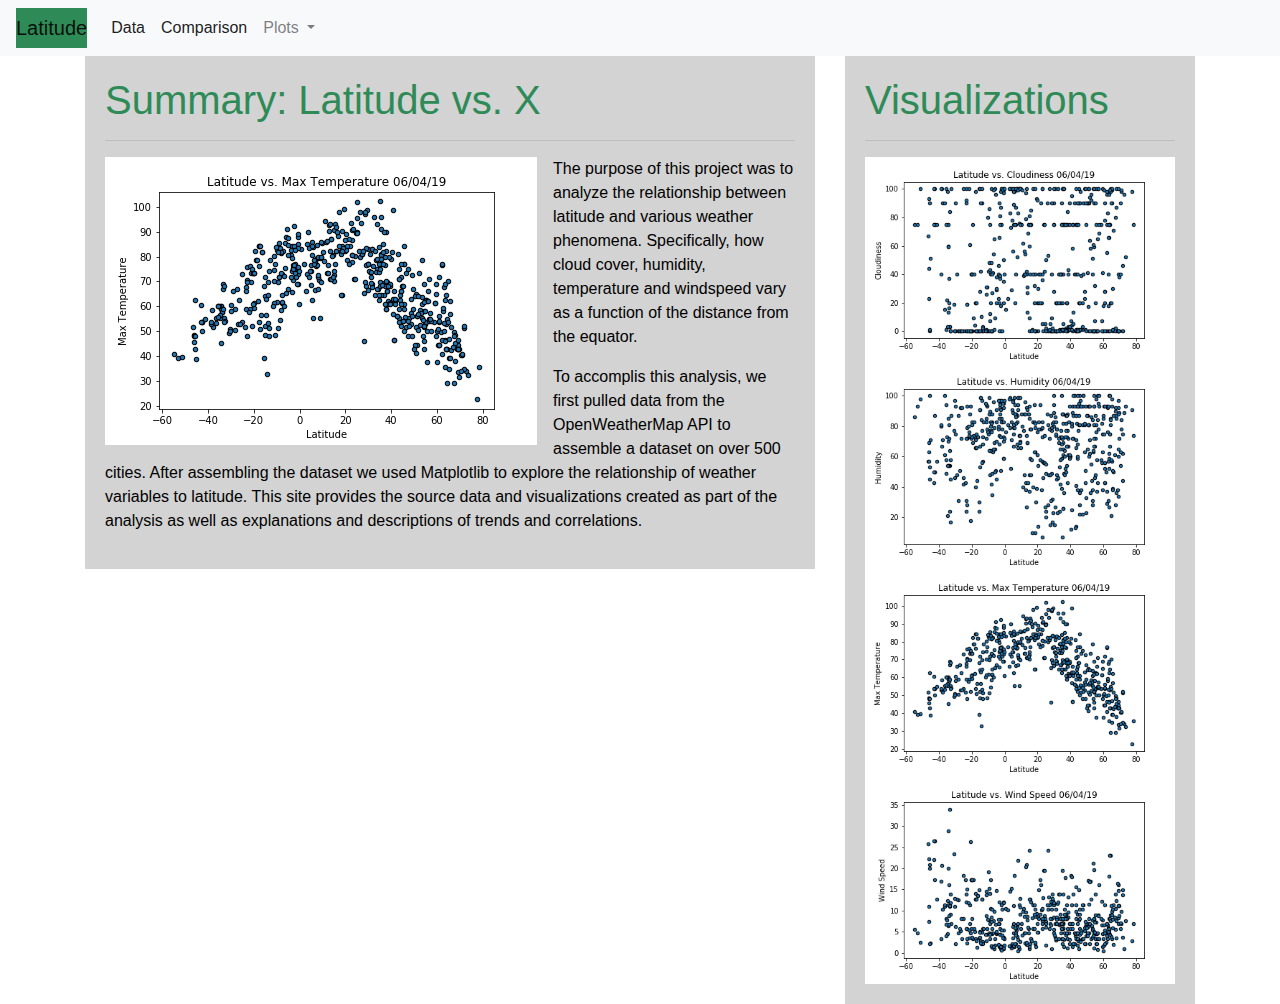
<file: index.html>
<!DOCTYPE html>
<html lang="en">

<head>
  <meta charset="UTF-8">
  <title>Weather Data</title>
  <link rel="stylesheet" href="https://stackpath.bootstrapcdn.com/bootstrap/4.3.1/css/bootstrap.min.css" integrity="sha384-ggOyR0iXCbMQv3Xipma34MD+dH/1fQ784/j6cY/iJTQUOhcWr7x9JvoRxT2MZw1T" crossorigin="anonymous">

  <script src="https://code.jquery.com/jquery-3.3.1.slim.min.js" integrity="sha384-q8i/X+965DzO0rT7abK41JStQIAqVgRVzpbzo5smXKp4YfRvH+8abtTE1Pi6jizo" crossorigin="anonymous"></script>
  <script src="https://cdnjs.cloudflare.com/ajax/libs/popper.js/1.14.7/umd/popper.min.js" integrity="sha384-UO2eT0CpHqdSJQ6hJty5KVphtPhzWj9WO1clHTMGa3JDZwrnQq4sF86dIHNDz0W1" crossorigin="anonymous"></script>
  <script src="https://stackpath.bootstrapcdn.com/bootstrap/4.3.1/js/bootstrap.min.js" integrity="sha384-JjSmVgyd0p3pXB1rRibZUAYoIIy6OrQ6VrjIEaFf/nJGzIxFDsf4x0xIM+B07jRM" crossorigin="anonymous"></script>

  <link rel="stylesheet" href="style.css"> 
</head>

<body>

    <!-- NAVBAR -->
    <nav class="navbar navbar-expand-lg navbar-light bg-light navbar-custom">
      <a class="navbar-brand" href="index.html">Latitude</a>
      <button class="navbar-toggler" type="button" data-toggle="collapse" data-target="#navbarSupportedContent" aria-controls="navbarSupportedContent" aria-expanded="false" aria-label="Toggle navigation">
        <span class="navbar-toggler-icon"></span>
      </button>
  
      <div class="collapse navbar-collapse" id="navbarSupportedContent">
        <ul class="navbar-nav mr-auto">
          <li class="nav-item active">
            <a class="nav-link" href="data.html">Data <span class="sr-only">(current)</span></a>
          </li>

          <li class="nav-item active">
                <a class="nav-link" href="comparison.html">Comparison <span class="sr-only">(current)</span></a>
          </li>
          <!-- DROPDOWN -->
          <li class="nav-item dropdown">
            <a class="nav-link dropdown-toggle" href="#" id="navbarDropdown" role="button" data-toggle="dropdown" aria-haspopup="true" aria-expanded="false">
              Plots
            </a>
            <div class="dropdown-menu" aria-labelledby="navbarDropdown">
                    <a class="dropdown-item" href="maxtemp.html">Max Temperature</a>
                    <a class="dropdown-item" href="humidity.html">Humidity </a>
                    <a class="dropdown-item" href="Cloudiness.html">Cloudiness</a>
                    <a class="dropdown-item" href="windspeed.html">Wind Speed</a>
                  </div>
          </li>
        
        </ul>
      </div>
    </nav>



<!-- Single Row-->
<div class="container">
        <div class="row">
                <!--First of Two Columns-->
                <div class="col-lg-8 col-md-12">
                    <div class = "box"> 
                        <h1>Summary: Latitude vs. X</h1>
                        <hr>
                        <img src="./Resources/LAT_TEMP_BG.png" alt="Latitude vs. Temperature" class="float-left mr-3"></a>
                        <p>The purpose of this project was to analyze the relationship between latitude and various weather phenomena.  Specifically, how cloud cover, humidity, temperature and windspeed vary as a function of the distance from the equator.</p>
                        <p>To accomplis this analysis, we first pulled data from the OpenWeatherMap API to assemble a dataset on over 500 cities.  After assembling the dataset we used Matplotlib to explore the relationship of weather variables to latitude.  This site provides the source data and visualizations created as part of the analysis as well as explanations and descriptions of trends and correlations.</p>
                    </div>
                </div>
                <!--Second of Two Columns-->
                <div class="col-lg-4 col-sm-12">
                    <div class = "box"> 
                        <h1>Visualizations</h1>
                        <hr>
                        <a href="./Cloudiness.html"><img src="./Resources/LAT_CLOUD_BG.png" class="img-fluid" alt="Latitude vs. Cloud cover"></a>
                        <a href="./humidity.html"><img src="./Resources/LAT_HUM_BG.png" class="img-fluid" alt="Latitude vs. Humidity"></a>
                        <a href="./maxtemp.html"><img src="./Resources/LAT_TEMP_BG.png" class="img-fluid" alt="Latitude vs. Temperature"></a>
                        <a href="./windspeed.html"><img src="./Resources/LAT_WIND_BG.png" class="img-fluid" alt="Latitude vs. Wind Speed"></a>


                    </div>
                </div>
              </div>
          
</div>


  
    </body>
</file>
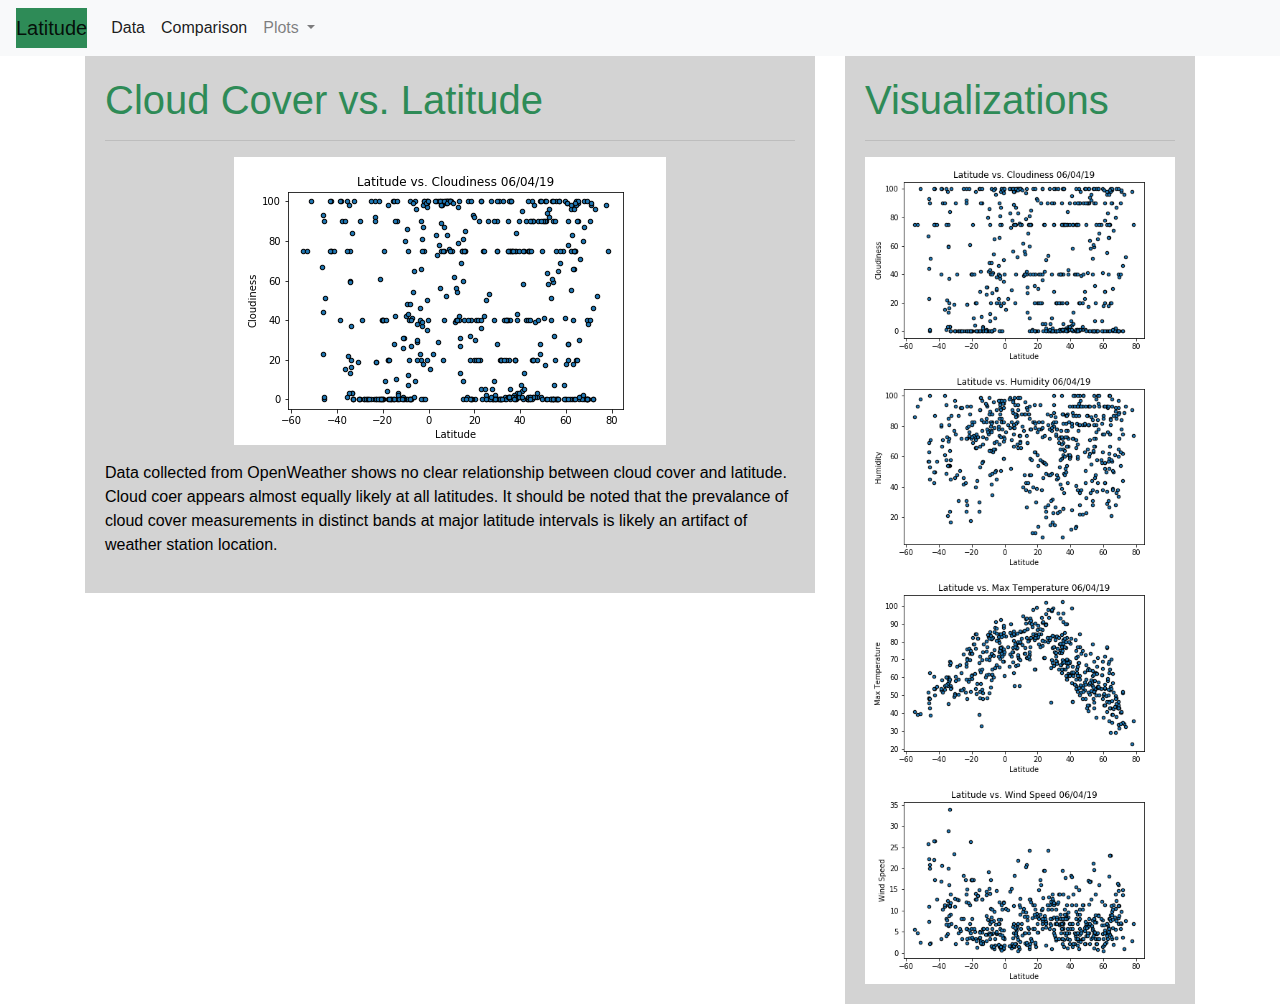
<file: Cloudiness.html>
<!DOCTYPE html>
<html lang="en">

<head>
  <meta charset="UTF-8">
  <title>Cloud Cover vs. Latitude</title>
  <link rel="stylesheet" href="https://stackpath.bootstrapcdn.com/bootstrap/4.3.1/css/bootstrap.min.css" integrity="sha384-ggOyR0iXCbMQv3Xipma34MD+dH/1fQ784/j6cY/iJTQUOhcWr7x9JvoRxT2MZw1T" crossorigin="anonymous">

  <script src="https://code.jquery.com/jquery-3.3.1.slim.min.js" integrity="sha384-q8i/X+965DzO0rT7abK41JStQIAqVgRVzpbzo5smXKp4YfRvH+8abtTE1Pi6jizo" crossorigin="anonymous"></script>
  <script src="https://cdnjs.cloudflare.com/ajax/libs/popper.js/1.14.7/umd/popper.min.js" integrity="sha384-UO2eT0CpHqdSJQ6hJty5KVphtPhzWj9WO1clHTMGa3JDZwrnQq4sF86dIHNDz0W1" crossorigin="anonymous"></script>
  <script src="https://stackpath.bootstrapcdn.com/bootstrap/4.3.1/js/bootstrap.min.js" integrity="sha384-JjSmVgyd0p3pXB1rRibZUAYoIIy6OrQ6VrjIEaFf/nJGzIxFDsf4x0xIM+B07jRM" crossorigin="anonymous"></script>

  <link rel="stylesheet" href="style.css"> 
</head>

<body>

    <!-- NAVBAR -->
    <nav class="navbar navbar-expand-lg navbar-light bg-light">
      <a class="navbar-brand" href="index.html">Latitude</a>
      <button class="navbar-toggler" type="button" data-toggle="collapse" data-target="#navbarSupportedContent" aria-controls="navbarSupportedContent" aria-expanded="false" aria-label="Toggle navigation">
        <span class="navbar-toggler-icon"></span>
      </button>
  
      <div class="collapse navbar-collapse" id="navbarSupportedContent">
        <ul class="navbar-nav mr-auto">
          <li class="nav-item active">
            <a class="nav-link" href="data.html">Data <span class="sr-only">(current)</span></a>
          </li>

          <li class="nav-item active">
                <a class="nav-link" href="comparison.html">Comparison <span class="sr-only">(current)</span></a>
          </li>
          <!-- DROPDOWN -->
          <li class="nav-item dropdown">
            <a class="nav-link dropdown-toggle" href="#" id="navbarDropdown" role="button" data-toggle="dropdown" aria-haspopup="true" aria-expanded="false">
              Plots
            </a>
            <div class="dropdown-menu" aria-labelledby="navbarDropdown">
              <a class="dropdown-item" href="maxtemp.html">Max Temperature</a>
              <a class="dropdown-item" href="humidity.html">Humidity </a>
              <a class="dropdown-item" href="Cloudiness.html">Cloudiness</a>
              <a class="dropdown-item" href="windspeed.html">Wind Speed</a>
            </div>
          </li>
        
        </ul>
      </div>
    </nav>



<!-- Single Row-->
<div class="container">
        <div class="row">
                <!--First of Two Columns-->
                <div class="col-lg-8 col-md-12">
                    <div class = "box"> 
                        <h1>Cloud Cover vs. Latitude</h1>
                        <hr>
                        <img src="./Resources/LAT_CLOUD_BG.png" alt="Latitude vs. Cloudiness" class="mx-auto d-block mb-3"></a>
                        <p>Data collected from OpenWeather shows no clear relationship between cloud cover and latitude. Cloud coer appears almost equally likely at all latitudes. It should be noted that the prevalance of cloud cover measurements in distinct bands at major latitude intervals is likely an artifact of weather station location.</p>

                    </div>
                </div>
                <!--Second of Two Columns-->
                <div class="col-lg-4 col-md-12">
                    <div class = "box"> 
                        <h1>Visualizations</h1>
                        <hr>
                        <a href="./Cloudiness.html"><img src="./Resources/LAT_CLOUD_BG.png" class="img-fluid" alt="Latitude vs. Cloud cover"></a>
                        <a href="./humidity.html"><img src="./Resources/LAT_HUM_BG.png" class="img-fluid" alt="Latitude vs. Humidity"></a>
                        <a href="./maxtemp.html"><img src="./Resources/LAT_TEMP_BG.png" class="img-fluid" alt="Latitude vs. Temperature"></a>
                        <a href="./windspeed.html"><img src="./Resources/LAT_WIND_BG.png" class="img-fluid" alt="Latitude vs. Wind Speed"></a>


                    </div>
                </div>
              </div>
          
</div>


  
    </body>
</file>
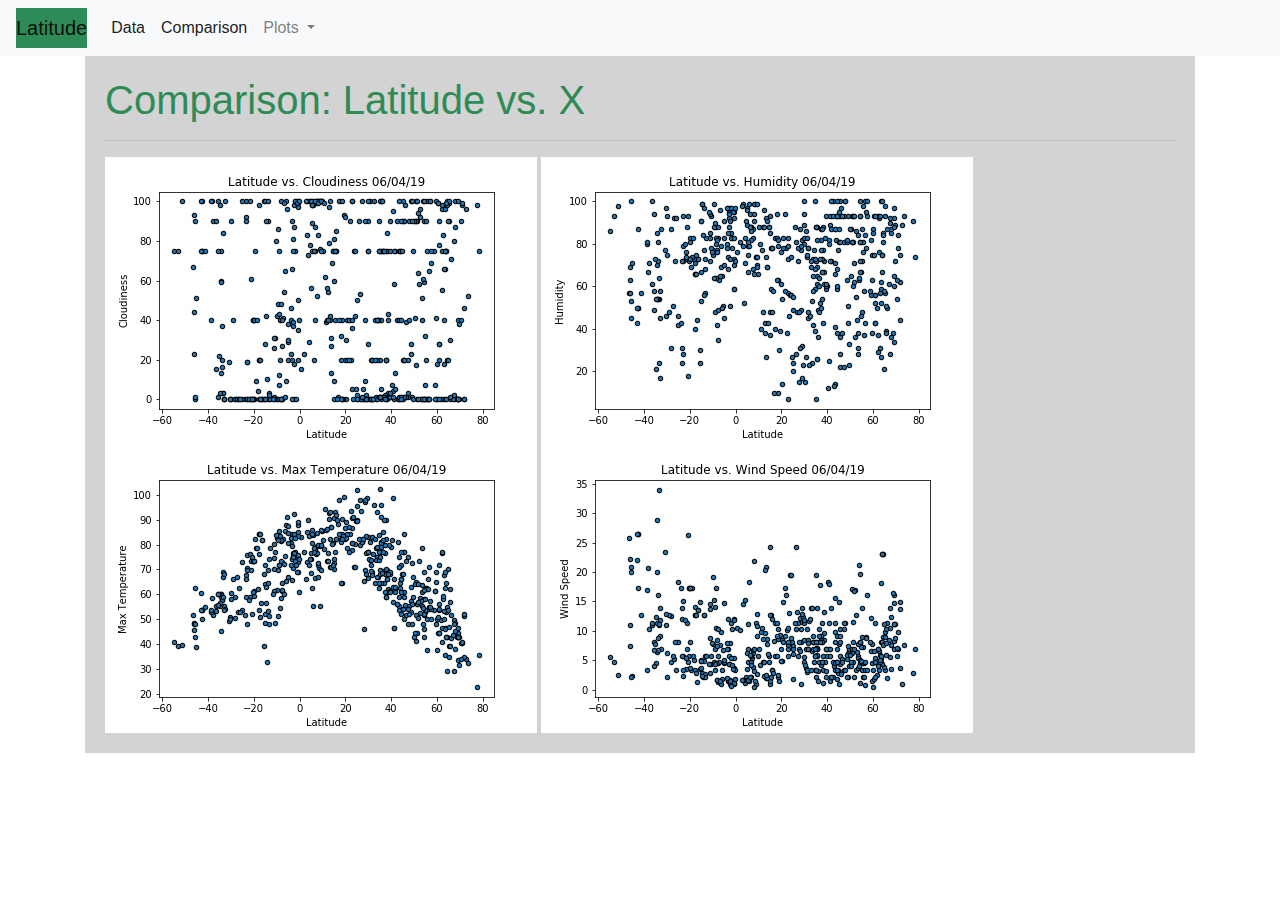
<file: comparison.html>
<!DOCTYPE html>
<html lang="en">

<head>
  <meta charset="UTF-8">
  <title>Data Plot Comparison</title>
  <link rel="stylesheet" href="https://stackpath.bootstrapcdn.com/bootstrap/4.3.1/css/bootstrap.min.css" integrity="sha384-ggOyR0iXCbMQv3Xipma34MD+dH/1fQ784/j6cY/iJTQUOhcWr7x9JvoRxT2MZw1T" crossorigin="anonymous">

  <script src="https://code.jquery.com/jquery-3.3.1.slim.min.js" integrity="sha384-q8i/X+965DzO0rT7abK41JStQIAqVgRVzpbzo5smXKp4YfRvH+8abtTE1Pi6jizo" crossorigin="anonymous"></script>
  <script src="https://cdnjs.cloudflare.com/ajax/libs/popper.js/1.14.7/umd/popper.min.js" integrity="sha384-UO2eT0CpHqdSJQ6hJty5KVphtPhzWj9WO1clHTMGa3JDZwrnQq4sF86dIHNDz0W1" crossorigin="anonymous"></script>
  <script src="https://stackpath.bootstrapcdn.com/bootstrap/4.3.1/js/bootstrap.min.js" integrity="sha384-JjSmVgyd0p3pXB1rRibZUAYoIIy6OrQ6VrjIEaFf/nJGzIxFDsf4x0xIM+B07jRM" crossorigin="anonymous"></script>

  <link rel="stylesheet" href="style.css"> 
</head>

<body>

    <!-- NAVBAR -->
    <nav class="navbar navbar-expand-lg navbar-light bg-light">
      <a class="navbar-brand" href="index.html">Latitude</a>
      <button class="navbar-toggler" type="button" data-toggle="collapse" data-target="#navbarSupportedContent" aria-controls="navbarSupportedContent" aria-expanded="false" aria-label="Toggle navigation">
        <span class="navbar-toggler-icon"></span>
      </button>
  
      <div class="collapse navbar-collapse" id="navbarSupportedContent">
        <ul class="navbar-nav mr-auto">
          <li class="nav-item active">
            <a class="nav-link" href="data.html">Data <span class="sr-only">(current)</span></a>
          </li>

          <li class="nav-item active">
                <a class="nav-link" href="comparison.html">Comparison <span class="sr-only">(current)</span></a>
          </li>
          <!-- DROPDOWN -->
          <li class="nav-item dropdown">
            <a class="nav-link dropdown-toggle" href="#" id="navbarDropdown" role="button" data-toggle="dropdown" aria-haspopup="true" aria-expanded="false">
              Plots
            </a>
            <div class="dropdown-menu" aria-labelledby="navbarDropdown">
                    <a class="dropdown-item" href="maxtemp.html">Max Temperature</a>
                    <a class="dropdown-item" href="humidity.html">Humidity </a>
                    <a class="dropdown-item" href="Cloudiness.html">Cloudiness</a>
                    <a class="dropdown-item" href="windspeed.html">Wind Speed</a>
                  </div>
          </li>
        
        </ul>
      </div>
    </nav>



<!-- Single Row-->
<div class="container">
        <div class="row">
                <!--First of Two Columns-->
                <div class="col-md-12 col-sm-6">
                    <div class = "box"> 
                        <h1>Comparison: Latitude vs. X</h1>
                        <hr>
                        <a href="./Cloudiness.html"><img src="./Resources/LAT_CLOUD_BG.png" class="img-fluid" alt="Responsive image"> </a>
                        <a href="./humidity.html"><img src="./Resources/LAT_HUM_BG.png" class="img-fluid" alt="Responsive image"></a>
                        <a href="./maxtemp.html"><img src="./Resources/LAT_TEMP_BG.png" class="img-fluid" alt="Responsive image"></a>
                        <a href="./windspeed.html"><img src="./Resources/LAT_WIND_BG.png" class="img-fluid" alt="Responsive image"></a>
                    
                    </div>
                </div>
                
          
</div>


  
    </body>
</file>
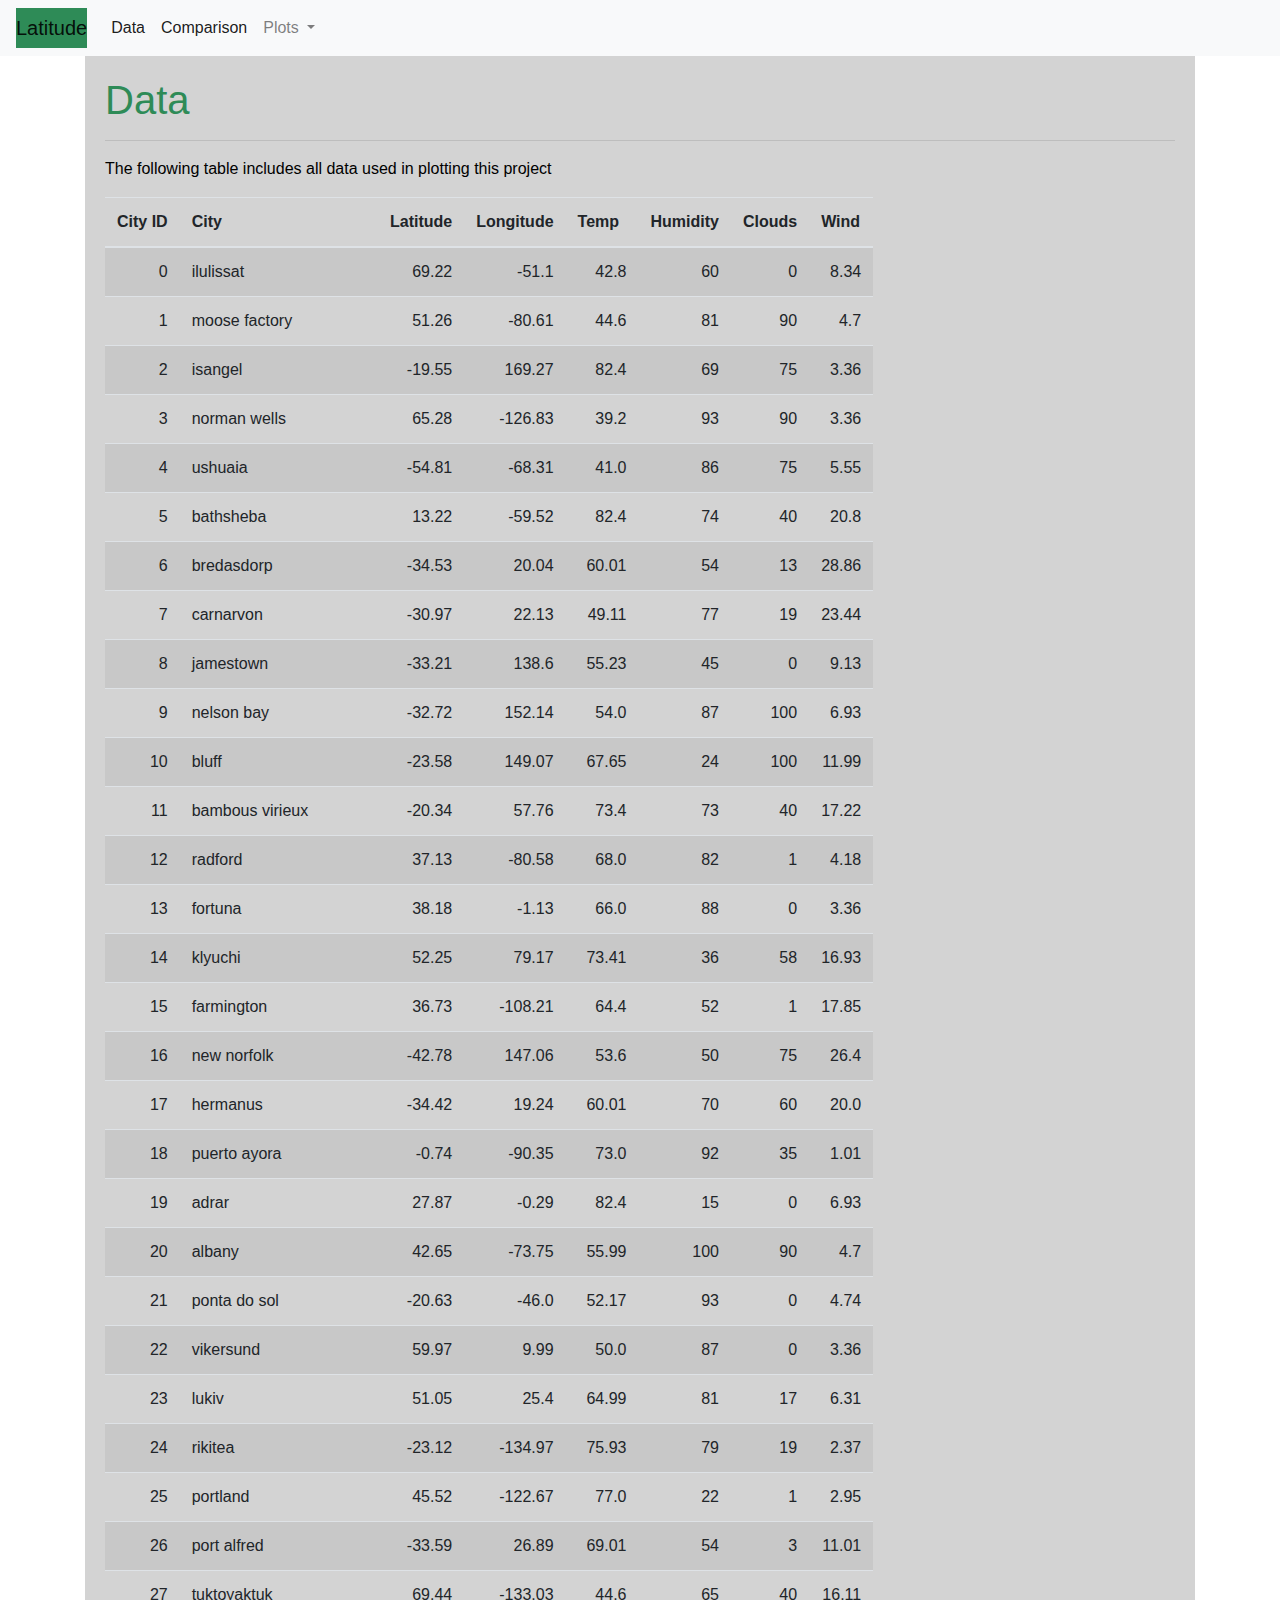
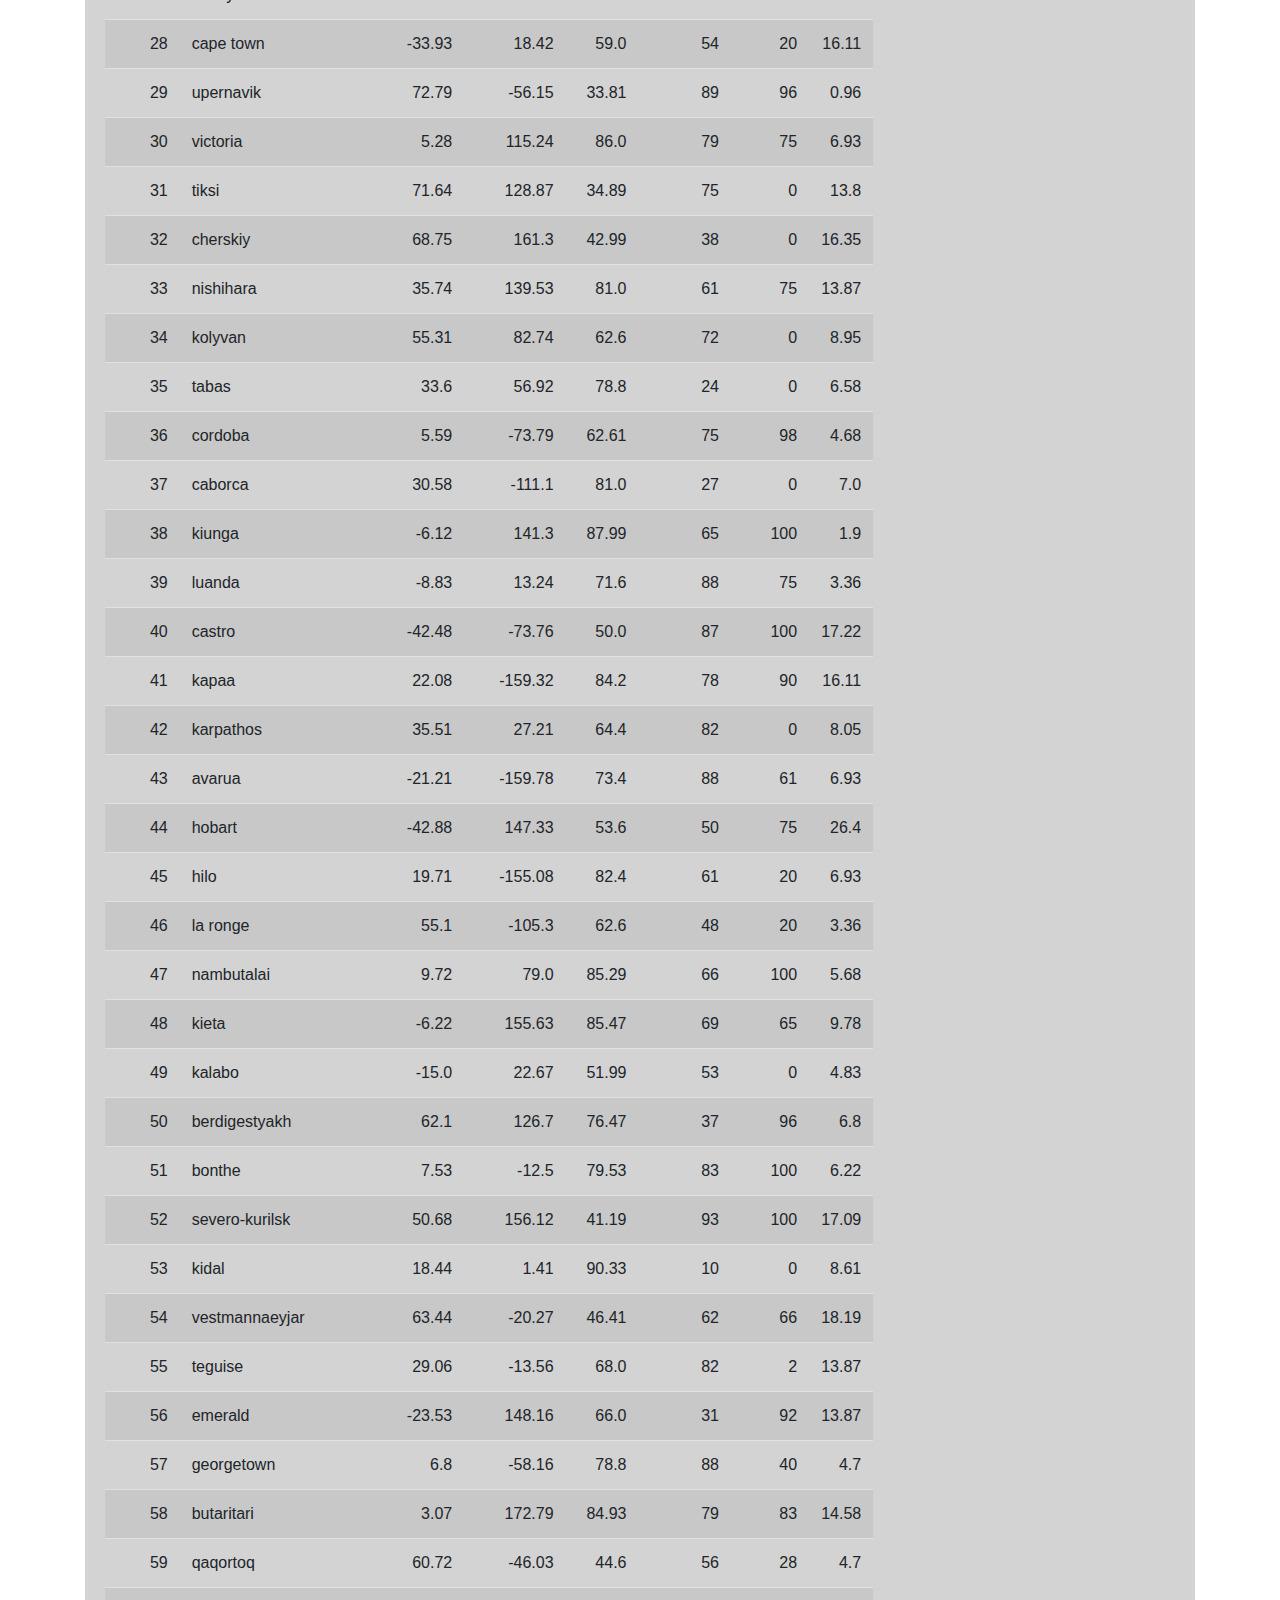
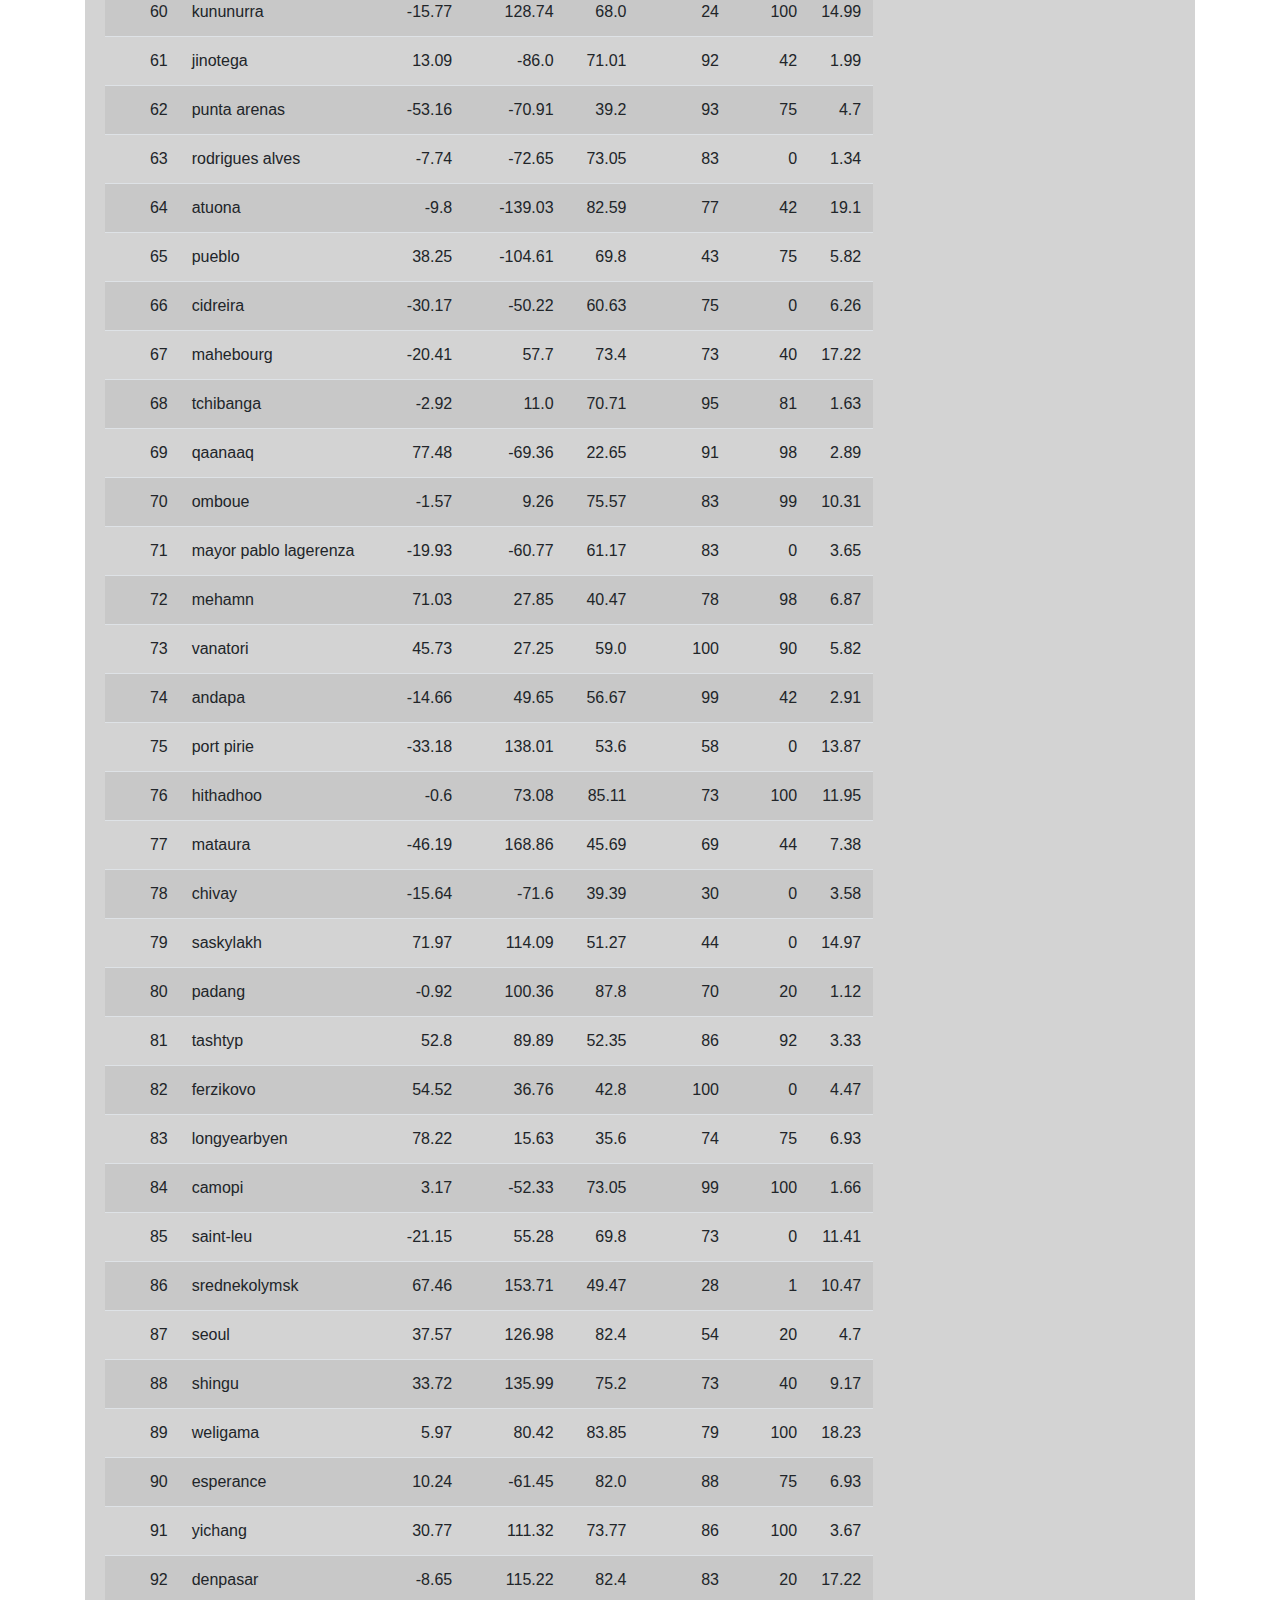
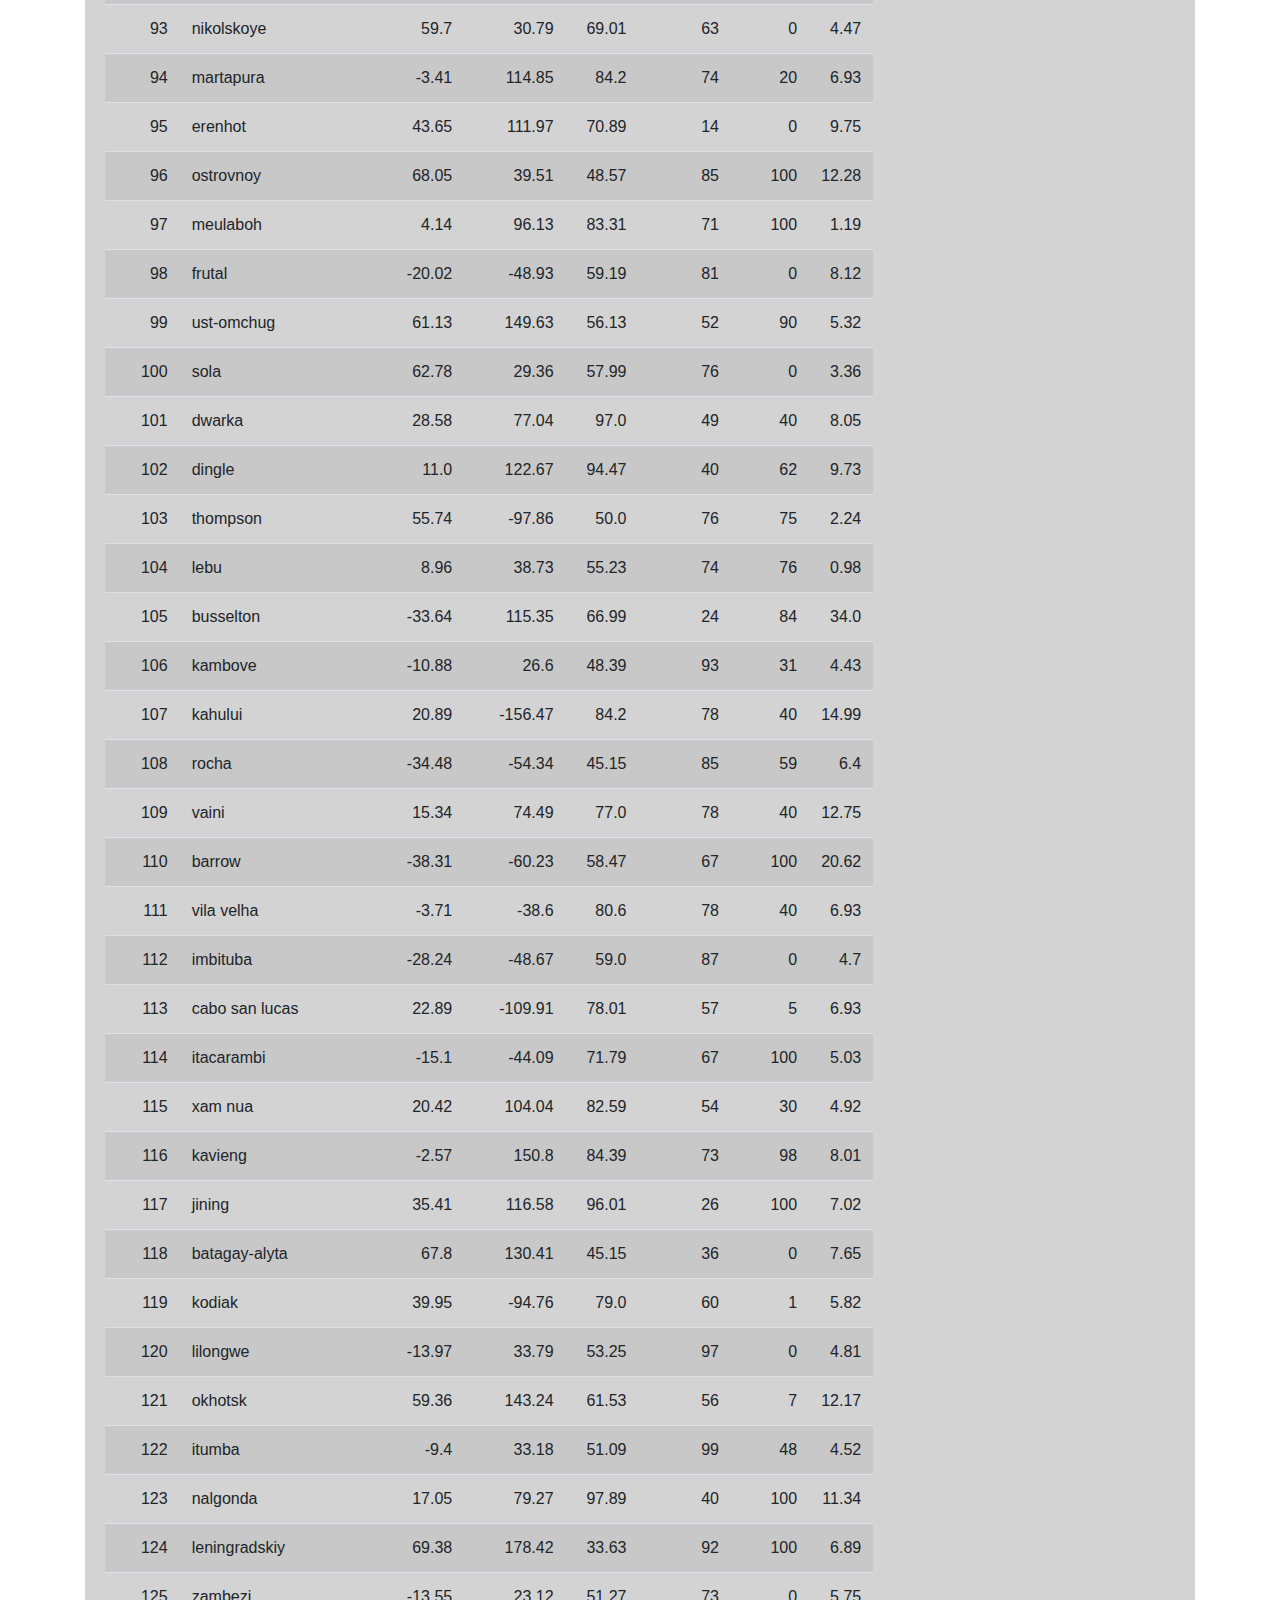
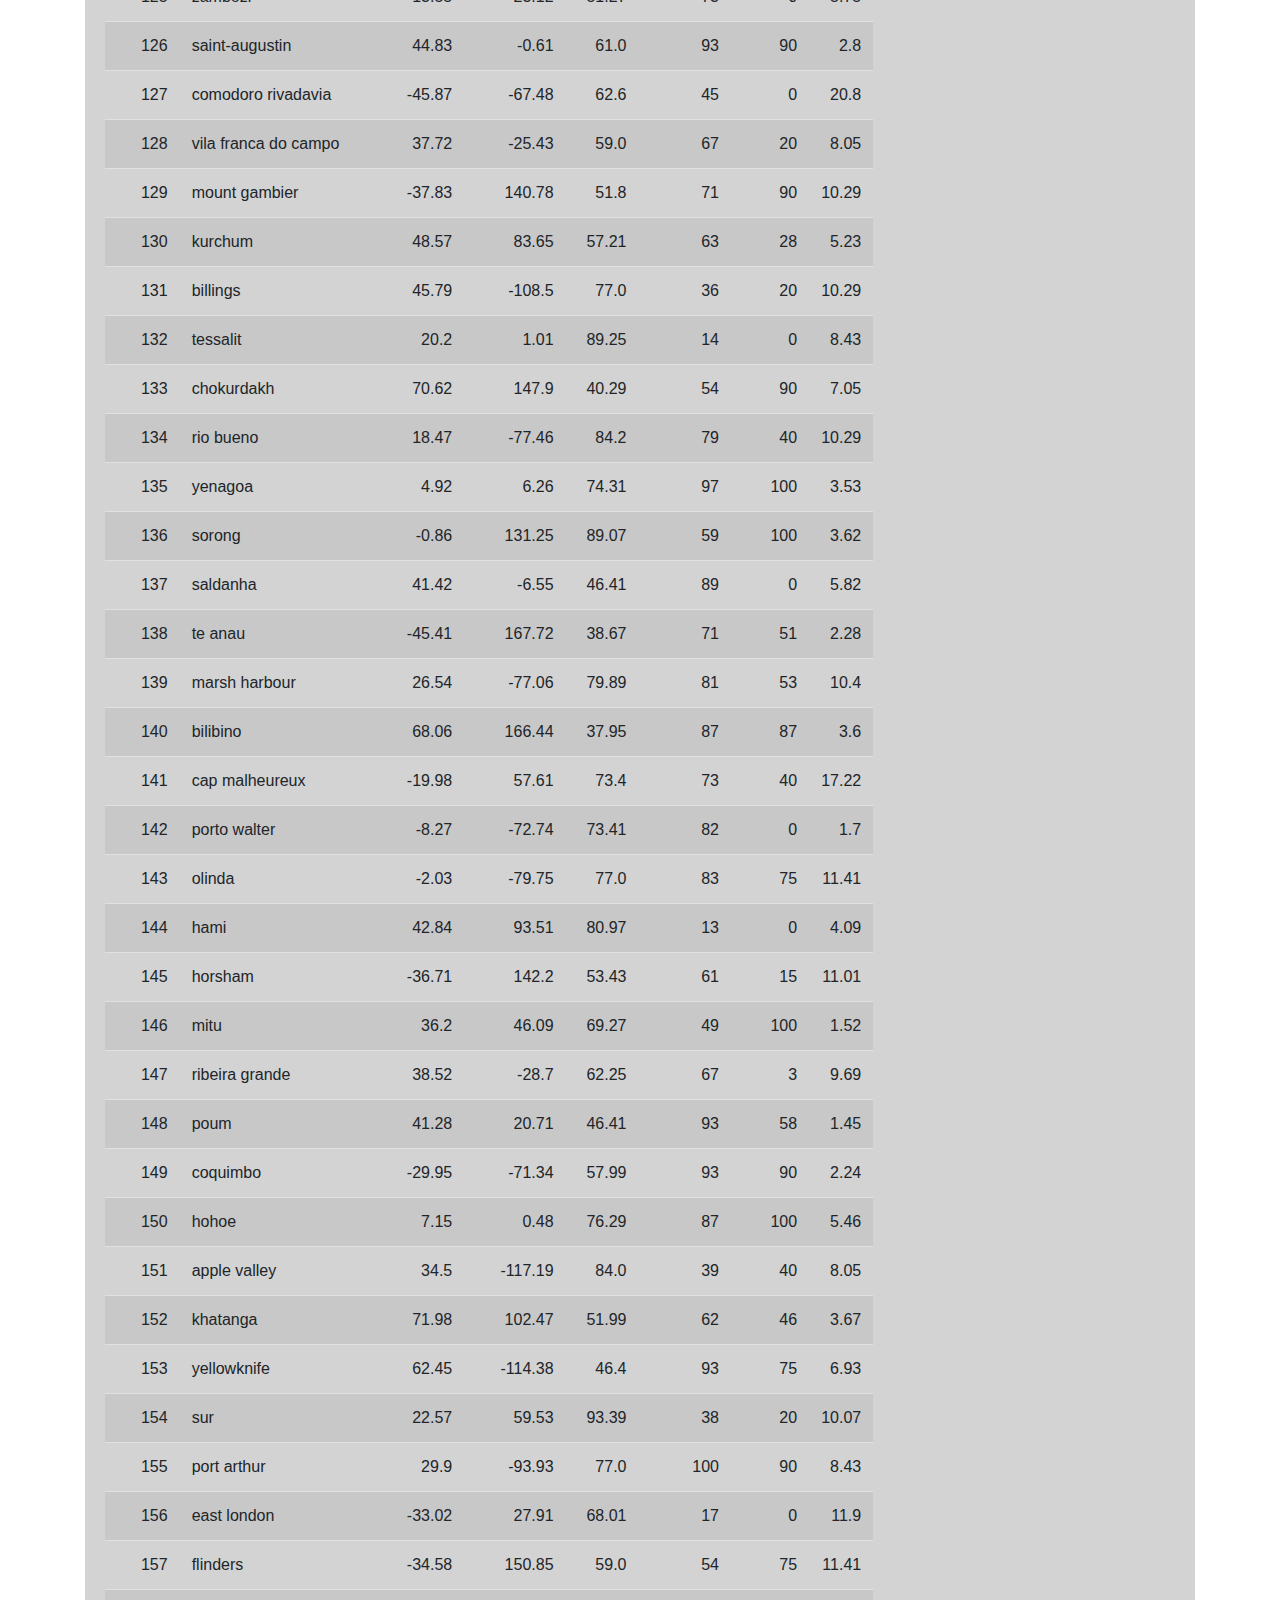
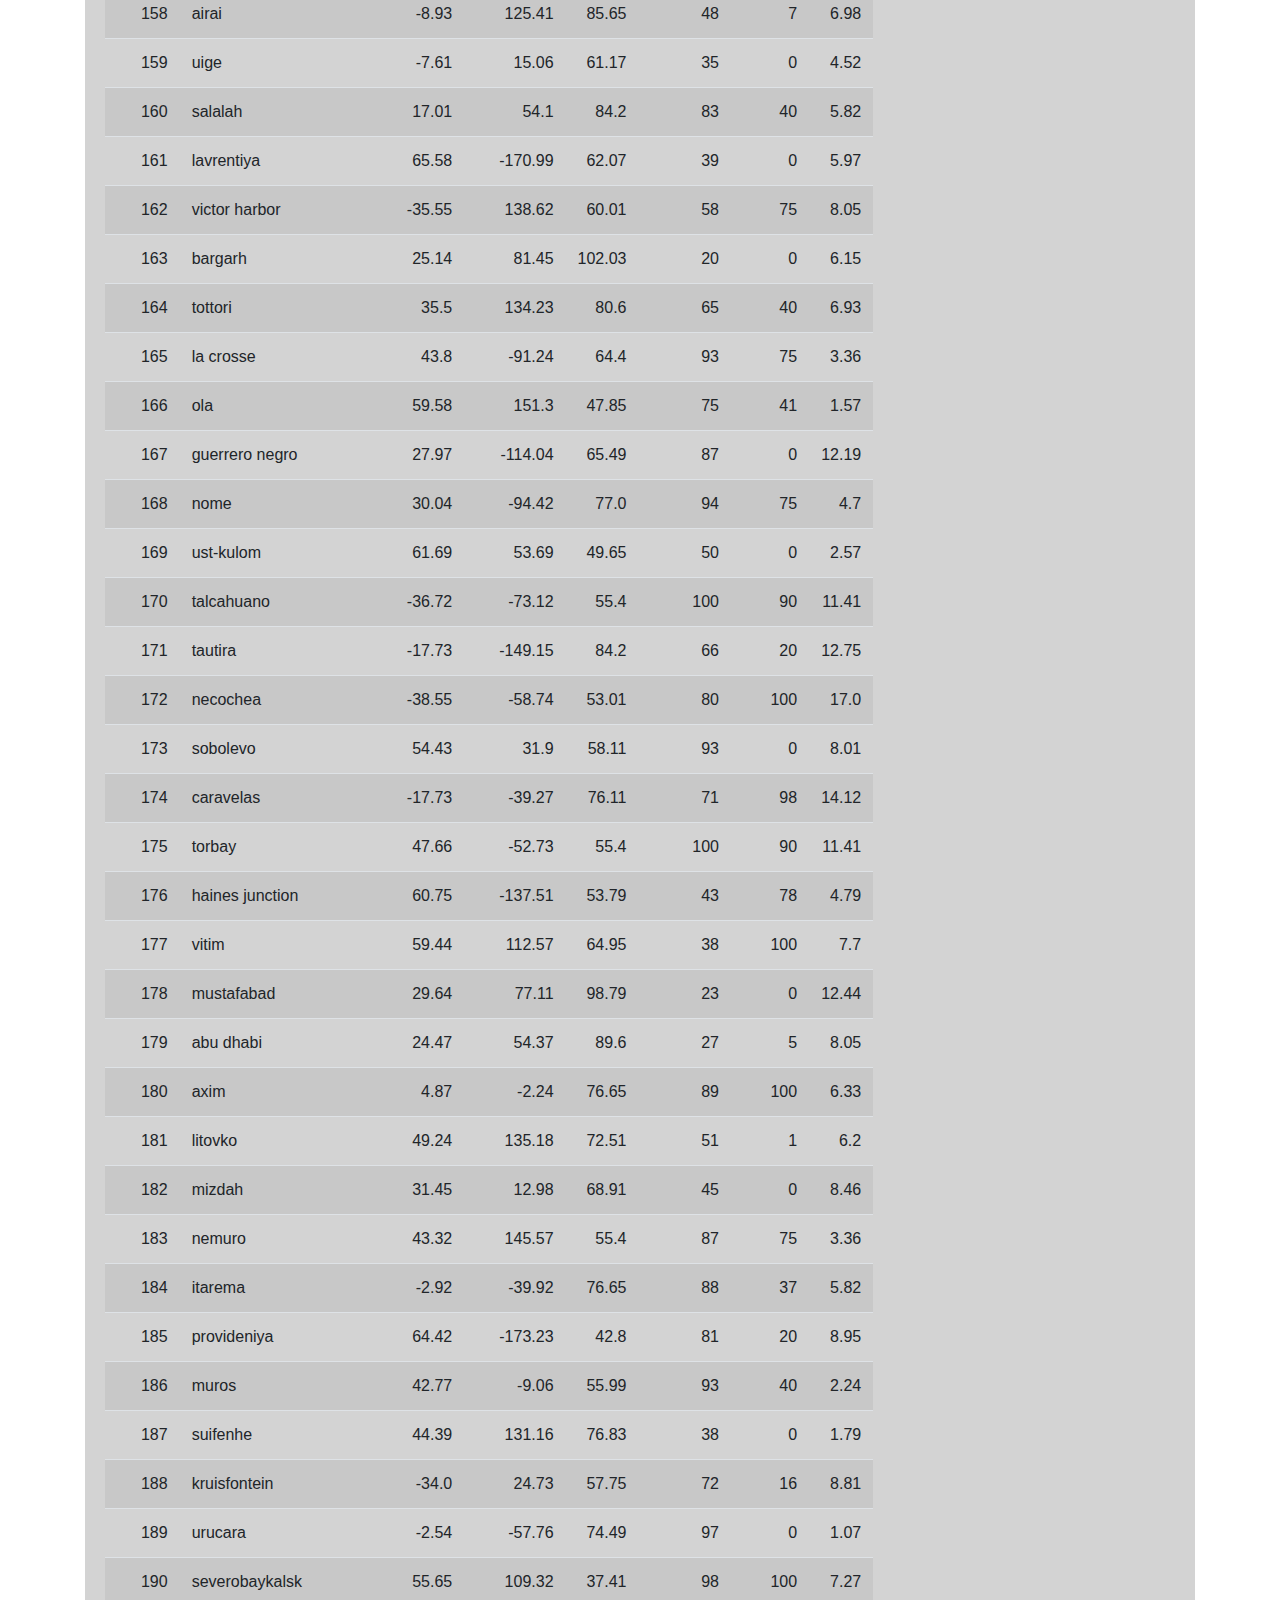
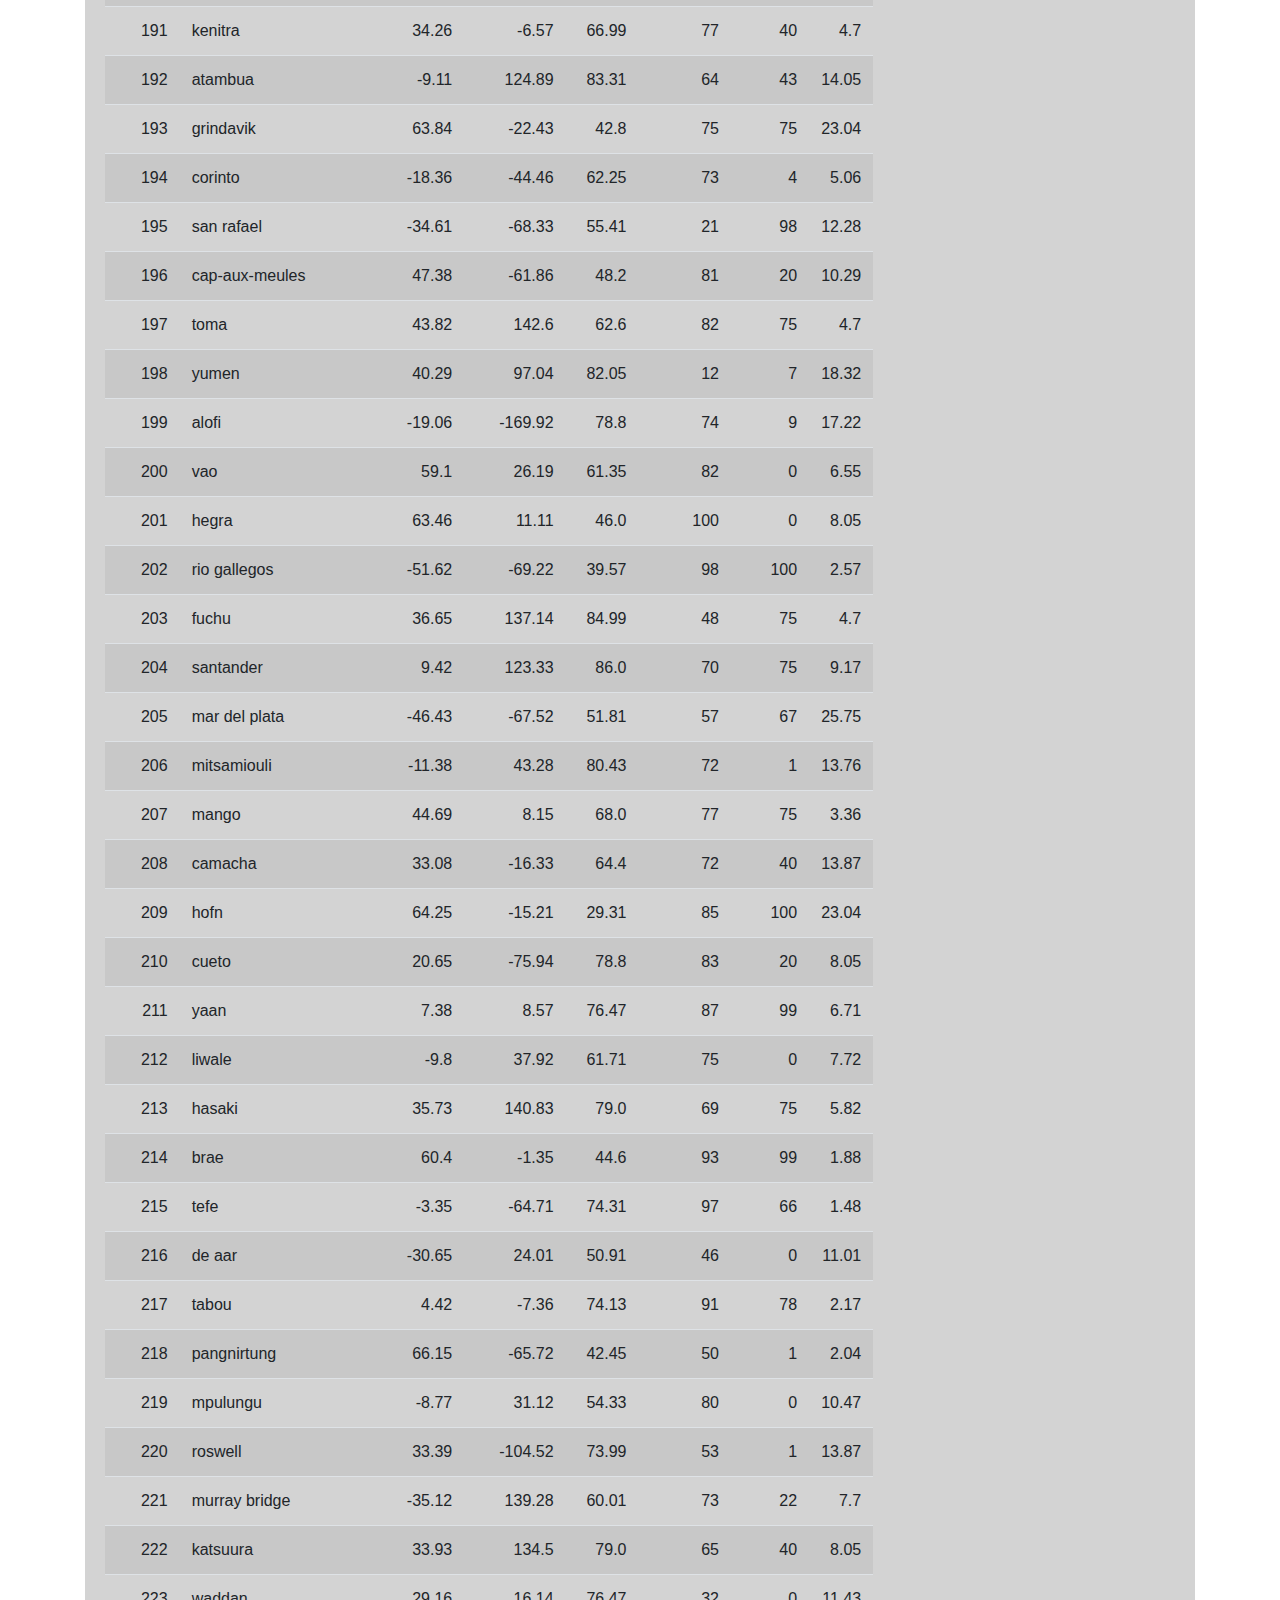
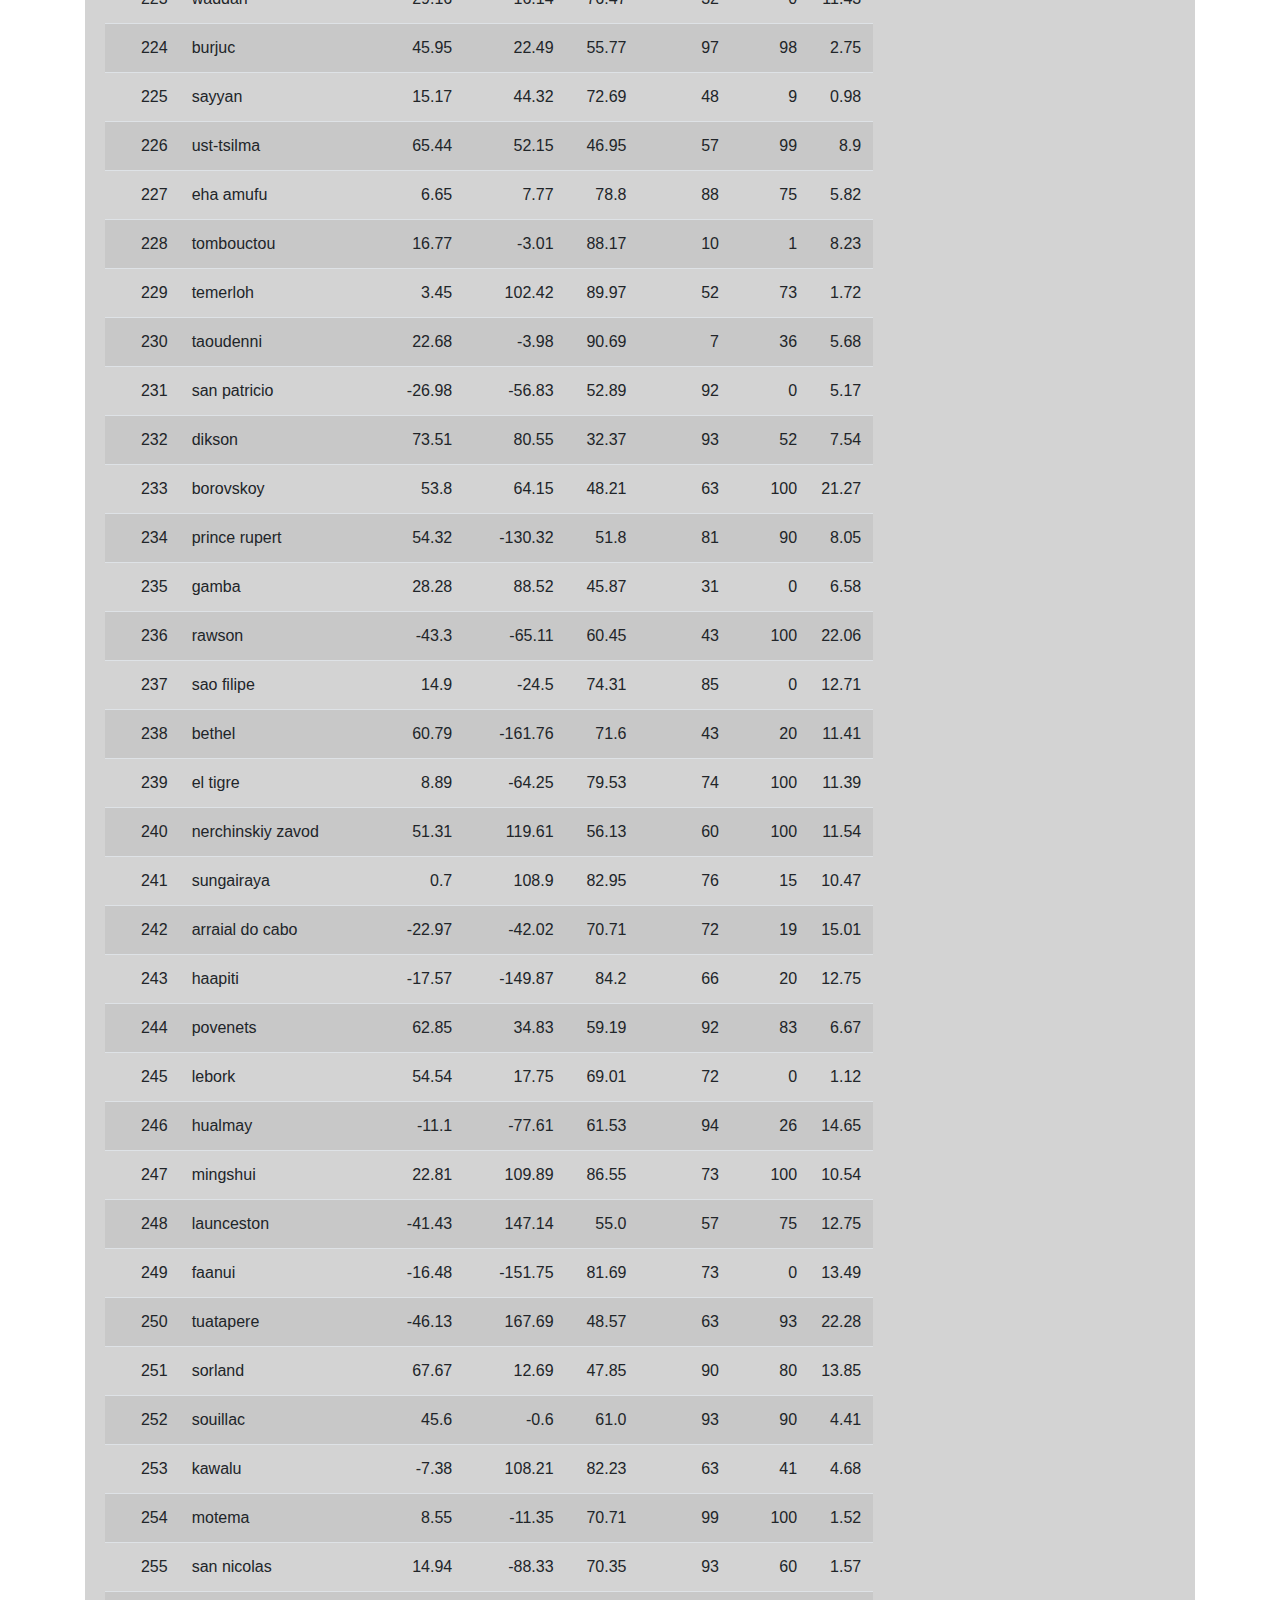
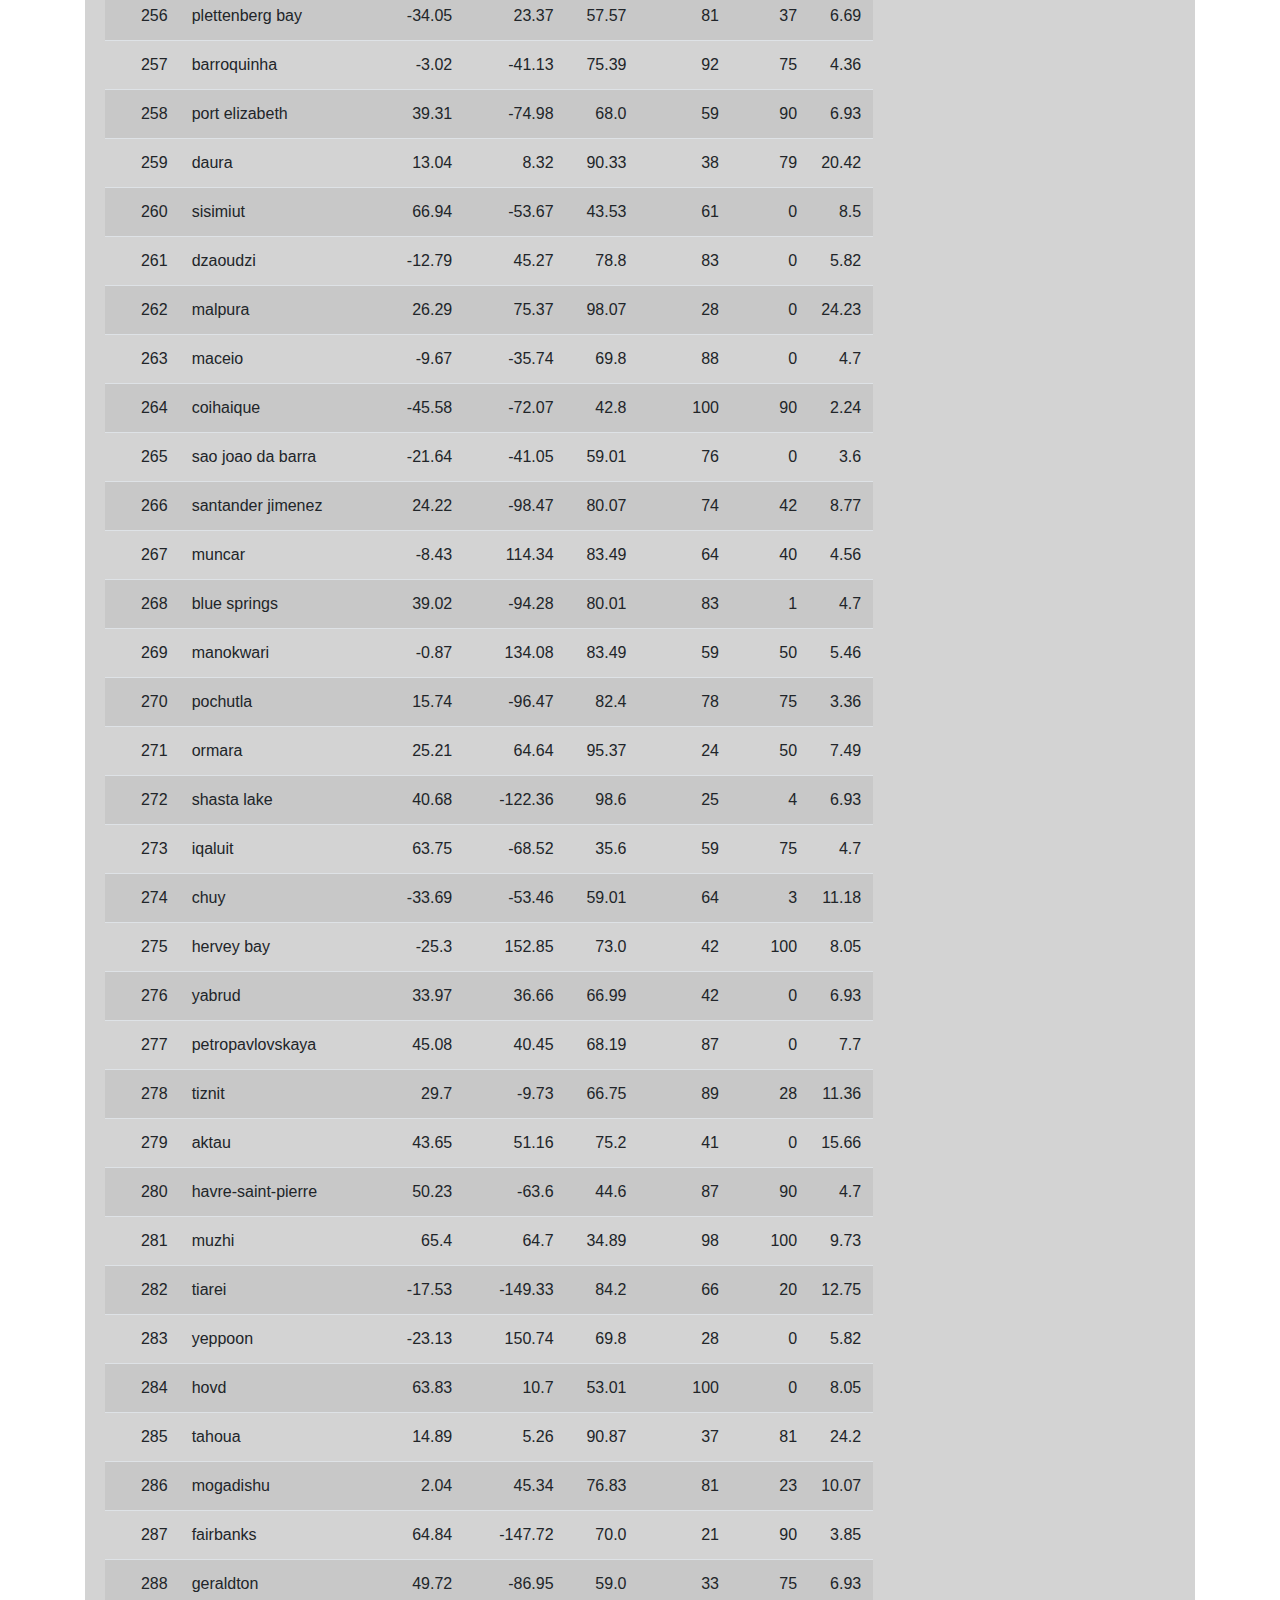
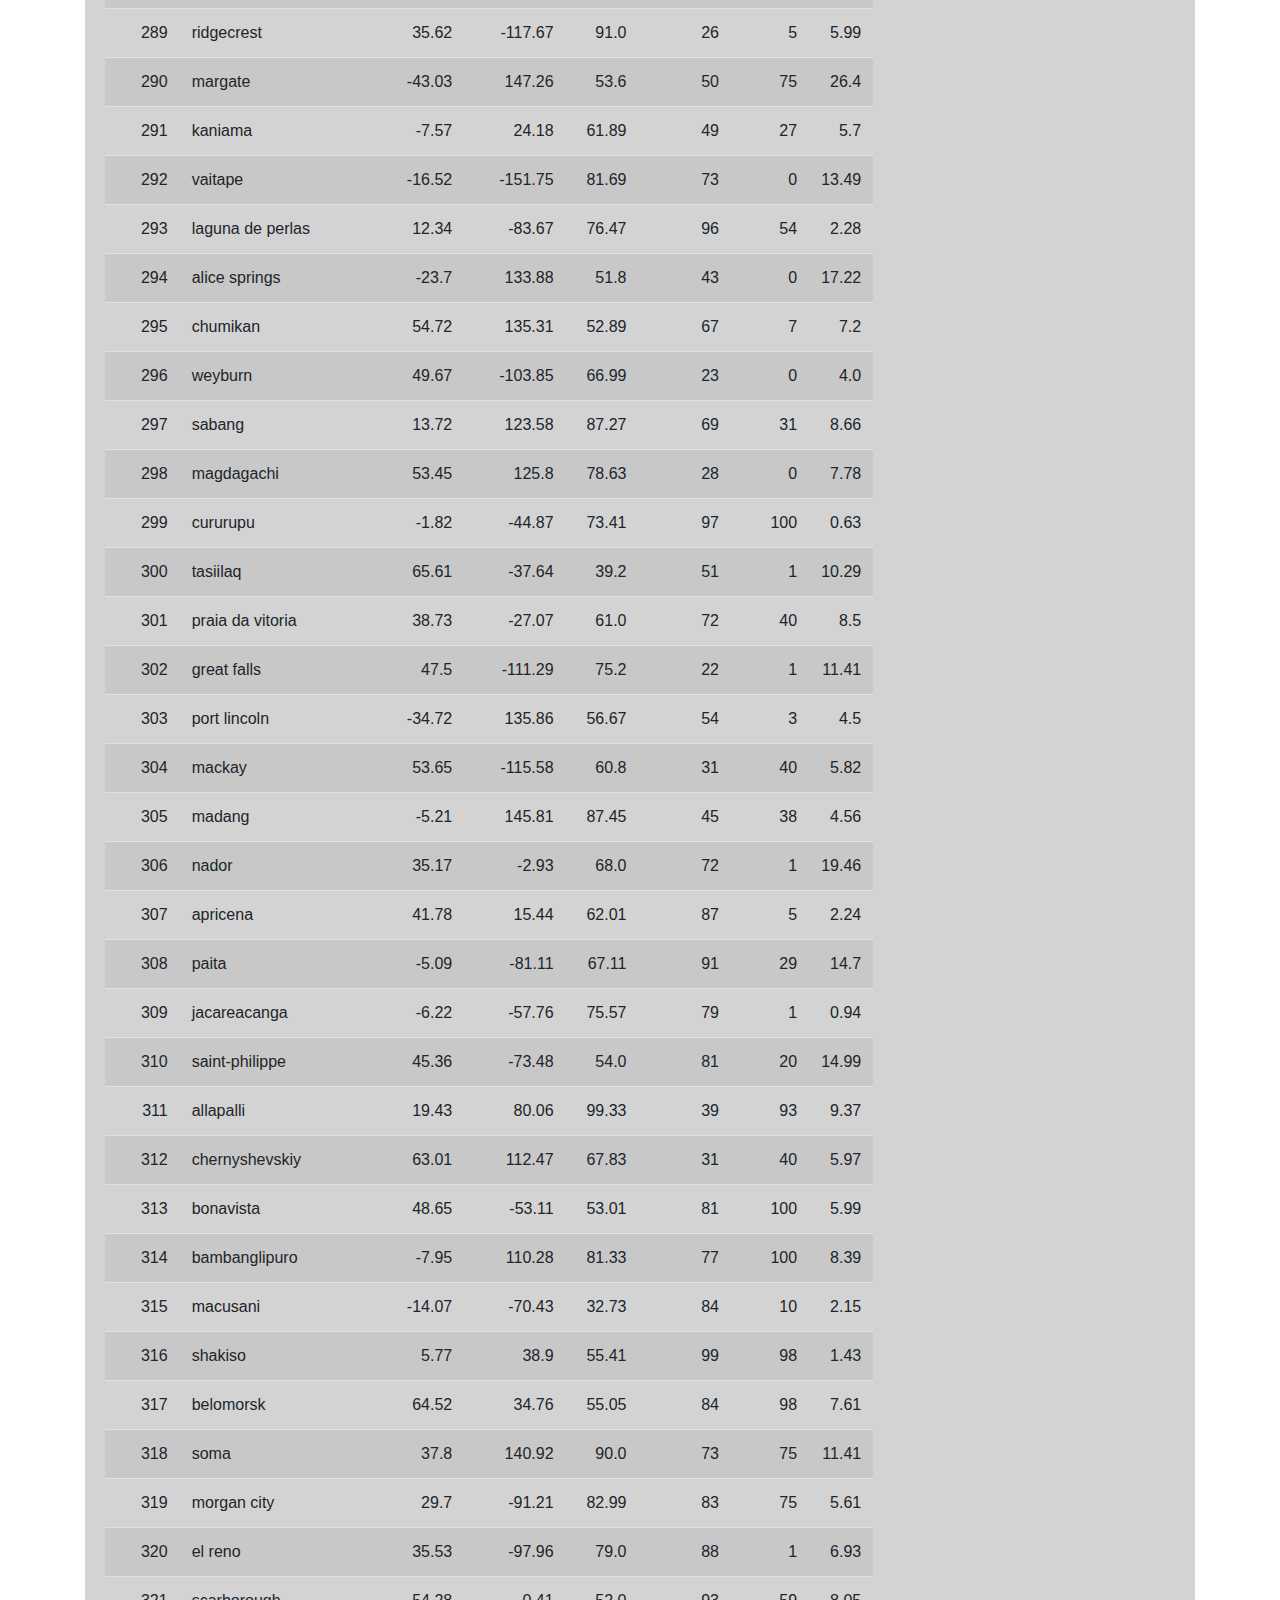
<file: data.html>
<!DOCTYPE html>
 <html lang="en">
 
 <head>
   <meta charset="UTF-8">
   <title>Raw Data</title>
   <link rel="stylesheet" href="https://stackpath.bootstrapcdn.com/bootstrap/4.3.1/css/bootstrap.min.css" integrity="sha384-ggOyR0iXCbMQv3Xipma34MD+dH/1fQ784/j6cY/iJTQUOhcWr7x9JvoRxT2MZw1T" crossorigin="anonymous">
 
 <script src="https://code.jquery.com/jquery-3.3.1.slim.min.js" integrity="sha384-q8i/X+965DzO0rT7abK41JStQIAqVgRVzpbzo5smXKp4YfRvH+8abtTE1Pi6jizo" crossorigin="anonymous"></script>
  <script src="https://cdnjs.cloudflare.com/ajax/libs/popper.js/1.14.7/umd/popper.min.js" integrity="sha384-UO2eT0CpHqdSJQ6hJty5KVphtPhzWj9WO1clHTMGa3JDZwrnQq4sF86dIHNDz0W1" crossorigin="anonymous"></script>
  <script src="https://stackpath.bootstrapcdn.com/bootstrap/4.3.1/js/bootstrap.min.js" integrity="sha384-JjSmVgyd0p3pXB1rRibZUAYoIIy6OrQ6VrjIEaFf/nJGzIxFDsf4x0xIM+B07jRM" crossorigin="anonymous"></script>

  <link rel="stylesheet" href="style.css"> 
</head>

<body>

    <!-- NAVBAR -->
    <nav class="navbar navbar-expand-lg navbar-light bg-light">
      <a class="navbar-brand" href="index.html">Latitude</a>
      <button class="navbar-toggler" type="button" data-toggle="collapse" data-target="#navbarSupportedContent" aria-controls="navbarSupportedContent" aria-expanded="false" aria-label="Toggle navigation">
        <span class="navbar-toggler-icon"></span>
      </button>
  
      <div class="collapse navbar-collapse" id="navbarSupportedContent">
        <ul class="navbar-nav mr-auto">
          <li class="nav-item active">
            <a class="nav-link" href="data.html">Data <span class="sr-only">(current)</span></a>
          </li>

          <li class="nav-item active">
                <a class="nav-link" href="comparison.html">Comparison <span class="sr-only">(current)</span></a>
          </li>
          <!-- DROPDOWN -->
          <li class="nav-item dropdown">
            <a class="nav-link dropdown-toggle" href="#" id="navbarDropdown" role="button" data-toggle="dropdown" aria-haspopup="true" aria-expanded="false">
              Plots
            </a>
            <div class="dropdown-menu" aria-labelledby="navbarDropdown">
                    <a class="dropdown-item" href="maxtemp.html">Max Temperature</a>
                    <a class="dropdown-item" href="humidity.html">Humidity </a>
                    <a class="dropdown-item" href="Cloudiness.html">Cloudiness</a>
                    <a class="dropdown-item" href="windspeed.html">Wind Speed</a>
                  </div>
          </li>
        
        </ul>
      </div>
    </nav>

    <!-- Single Row-->
<div class="container">
        <div class="row">
                <!--First of Two Columns-->
                <div class="col-md-12 col-sm-6">
                    <div class = "box"> 
                        <h1>Data</h1>
                        <hr>
                        <p>The following table includes all data used in plotting this project</p>
                        <table class="table table-striped table-hover table-responsive">
                                <thead><tr><th title="Field #1">City ID</th>
                                <th title="Field #2">City</th>
                                <th title="Field #3">Latitude</th>
                                <th title="Field #4">Longitude</th>
                                <th title="Field #5">Temp</th>
                                <th title="Field #6">Humidity</th>
                                <th title="Field #7">Clouds</th>
                                <th title="Field #8">Wind</th>
                                </tr></thead>
                                <tbody><tr>
                                <td align="right">0</td>
                                <td>ilulissat</td>
                                <td align="right">69.22</td>
                                <td align="right">-51.1</td>
                                <td align="right">42.8</td>
                                <td align="right">60</td>
                                <td align="right">0</td>
                                <td align="right">8.34</td>
                                </tr>
                                <tr>
                                <td align="right">1</td>
                                <td>moose factory</td>
                                <td align="right">51.26</td>
                                <td align="right">-80.61</td>
                                <td align="right">44.6</td>
                                <td align="right">81</td>
                                <td align="right">90</td>
                                <td align="right">4.7</td>
                                </tr>
                                <tr>
                                <td align="right">2</td>
                                <td>isangel</td>
                                <td align="right">-19.55</td>
                                <td align="right">169.27</td>
                                <td align="right">82.4</td>
                                <td align="right">69</td>
                                <td align="right">75</td>
                                <td align="right">3.36</td>
                                </tr>
                                <tr>
                                <td align="right">3</td>
                                <td>norman wells</td>
                                <td align="right">65.28</td>
                                <td align="right">-126.83</td>
                                <td align="right">39.2</td>
                                <td align="right">93</td>
                                <td align="right">90</td>
                                <td align="right">3.36</td>
                                </tr>
                                <tr>
                                <td align="right">4</td>
                                <td>ushuaia</td>
                                <td align="right">-54.81</td>
                                <td align="right">-68.31</td>
                                <td align="right">41.0</td>
                                <td align="right">86</td>
                                <td align="right">75</td>
                                <td align="right">5.55</td>
                                </tr>
                                <tr>
                                <td align="right">5</td>
                                <td>bathsheba</td>
                                <td align="right">13.22</td>
                                <td align="right">-59.52</td>
                                <td align="right">82.4</td>
                                <td align="right">74</td>
                                <td align="right">40</td>
                                <td align="right">20.8</td>
                                </tr>
                                <tr>
                                <td align="right">6</td>
                                <td>bredasdorp</td>
                                <td align="right">-34.53</td>
                                <td align="right">20.04</td>
                                <td align="right">60.01</td>
                                <td align="right">54</td>
                                <td align="right">13</td>
                                <td align="right">28.86</td>
                                </tr>
                                <tr>
                                <td align="right">7</td>
                                <td>carnarvon</td>
                                <td align="right">-30.97</td>
                                <td align="right">22.13</td>
                                <td align="right">49.11</td>
                                <td align="right">77</td>
                                <td align="right">19</td>
                                <td align="right">23.44</td>
                                </tr>
                                <tr>
                                <td align="right">8</td>
                                <td>jamestown</td>
                                <td align="right">-33.21</td>
                                <td align="right">138.6</td>
                                <td align="right">55.23</td>
                                <td align="right">45</td>
                                <td align="right">0</td>
                                <td align="right">9.13</td>
                                </tr>
                                <tr>
                                <td align="right">9</td>
                                <td>nelson bay</td>
                                <td align="right">-32.72</td>
                                <td align="right">152.14</td>
                                <td align="right">54.0</td>
                                <td align="right">87</td>
                                <td align="right">100</td>
                                <td align="right">6.93</td>
                                </tr>
                                <tr>
                                <td align="right">10</td>
                                <td>bluff</td>
                                <td align="right">-23.58</td>
                                <td align="right">149.07</td>
                                <td align="right">67.65</td>
                                <td align="right">24</td>
                                <td align="right">100</td>
                                <td align="right">11.99</td>
                                </tr>
                                <tr>
                                <td align="right">11</td>
                                <td>bambous virieux</td>
                                <td align="right">-20.34</td>
                                <td align="right">57.76</td>
                                <td align="right">73.4</td>
                                <td align="right">73</td>
                                <td align="right">40</td>
                                <td align="right">17.22</td>
                                </tr>
                                <tr>
                                <td align="right">12</td>
                                <td>radford</td>
                                <td align="right">37.13</td>
                                <td align="right">-80.58</td>
                                <td align="right">68.0</td>
                                <td align="right">82</td>
                                <td align="right">1</td>
                                <td align="right">4.18</td>
                                </tr>
                                <tr>
                                <td align="right">13</td>
                                <td>fortuna</td>
                                <td align="right">38.18</td>
                                <td align="right">-1.13</td>
                                <td align="right">66.0</td>
                                <td align="right">88</td>
                                <td align="right">0</td>
                                <td align="right">3.36</td>
                                </tr>
                                <tr>
                                <td align="right">14</td>
                                <td>klyuchi</td>
                                <td align="right">52.25</td>
                                <td align="right">79.17</td>
                                <td align="right">73.41</td>
                                <td align="right">36</td>
                                <td align="right">58</td>
                                <td align="right">16.93</td>
                                </tr>
                                <tr>
                                <td align="right">15</td>
                                <td>farmington</td>
                                <td align="right">36.73</td>
                                <td align="right">-108.21</td>
                                <td align="right">64.4</td>
                                <td align="right">52</td>
                                <td align="right">1</td>
                                <td align="right">17.85</td>
                                </tr>
                                <tr>
                                <td align="right">16</td>
                                <td>new norfolk</td>
                                <td align="right">-42.78</td>
                                <td align="right">147.06</td>
                                <td align="right">53.6</td>
                                <td align="right">50</td>
                                <td align="right">75</td>
                                <td align="right">26.4</td>
                                </tr>
                                <tr>
                                <td align="right">17</td>
                                <td>hermanus</td>
                                <td align="right">-34.42</td>
                                <td align="right">19.24</td>
                                <td align="right">60.01</td>
                                <td align="right">70</td>
                                <td align="right">60</td>
                                <td align="right">20.0</td>
                                </tr>
                                <tr>
                                <td align="right">18</td>
                                <td>puerto ayora</td>
                                <td align="right">-0.74</td>
                                <td align="right">-90.35</td>
                                <td align="right">73.0</td>
                                <td align="right">92</td>
                                <td align="right">35</td>
                                <td align="right">1.01</td>
                                </tr>
                                <tr>
                                <td align="right">19</td>
                                <td>adrar</td>
                                <td align="right">27.87</td>
                                <td align="right">-0.29</td>
                                <td align="right">82.4</td>
                                <td align="right">15</td>
                                <td align="right">0</td>
                                <td align="right">6.93</td>
                                </tr>
                                <tr>
                                <td align="right">20</td>
                                <td>albany</td>
                                <td align="right">42.65</td>
                                <td align="right">-73.75</td>
                                <td align="right">55.99</td>
                                <td align="right">100</td>
                                <td align="right">90</td>
                                <td align="right">4.7</td>
                                </tr>
                                <tr>
                                <td align="right">21</td>
                                <td>ponta do sol</td>
                                <td align="right">-20.63</td>
                                <td align="right">-46.0</td>
                                <td align="right">52.17</td>
                                <td align="right">93</td>
                                <td align="right">0</td>
                                <td align="right">4.74</td>
                                </tr>
                                <tr>
                                <td align="right">22</td>
                                <td>vikersund</td>
                                <td align="right">59.97</td>
                                <td align="right">9.99</td>
                                <td align="right">50.0</td>
                                <td align="right">87</td>
                                <td align="right">0</td>
                                <td align="right">3.36</td>
                                </tr>
                                <tr>
                                <td align="right">23</td>
                                <td>lukiv</td>
                                <td align="right">51.05</td>
                                <td align="right">25.4</td>
                                <td align="right">64.99</td>
                                <td align="right">81</td>
                                <td align="right">17</td>
                                <td align="right">6.31</td>
                                </tr>
                                <tr>
                                <td align="right">24</td>
                                <td>rikitea</td>
                                <td align="right">-23.12</td>
                                <td align="right">-134.97</td>
                                <td align="right">75.93</td>
                                <td align="right">79</td>
                                <td align="right">19</td>
                                <td align="right">2.37</td>
                                </tr>
                                <tr>
                                <td align="right">25</td>
                                <td>portland</td>
                                <td align="right">45.52</td>
                                <td align="right">-122.67</td>
                                <td align="right">77.0</td>
                                <td align="right">22</td>
                                <td align="right">1</td>
                                <td align="right">2.95</td>
                                </tr>
                                <tr>
                                <td align="right">26</td>
                                <td>port alfred</td>
                                <td align="right">-33.59</td>
                                <td align="right">26.89</td>
                                <td align="right">69.01</td>
                                <td align="right">54</td>
                                <td align="right">3</td>
                                <td align="right">11.01</td>
                                </tr>
                                <tr>
                                <td align="right">27</td>
                                <td>tuktoyaktuk</td>
                                <td align="right">69.44</td>
                                <td align="right">-133.03</td>
                                <td align="right">44.6</td>
                                <td align="right">65</td>
                                <td align="right">40</td>
                                <td align="right">16.11</td>
                                </tr>
                                <tr>
                                <td align="right">28</td>
                                <td>cape town</td>
                                <td align="right">-33.93</td>
                                <td align="right">18.42</td>
                                <td align="right">59.0</td>
                                <td align="right">54</td>
                                <td align="right">20</td>
                                <td align="right">16.11</td>
                                </tr>
                                <tr>
                                <td align="right">29</td>
                                <td>upernavik</td>
                                <td align="right">72.79</td>
                                <td align="right">-56.15</td>
                                <td align="right">33.81</td>
                                <td align="right">89</td>
                                <td align="right">96</td>
                                <td align="right">0.96</td>
                                </tr>
                                <tr>
                                <td align="right">30</td>
                                <td>victoria</td>
                                <td align="right">5.28</td>
                                <td align="right">115.24</td>
                                <td align="right">86.0</td>
                                <td align="right">79</td>
                                <td align="right">75</td>
                                <td align="right">6.93</td>
                                </tr>
                                <tr>
                                <td align="right">31</td>
                                <td>tiksi</td>
                                <td align="right">71.64</td>
                                <td align="right">128.87</td>
                                <td align="right">34.89</td>
                                <td align="right">75</td>
                                <td align="right">0</td>
                                <td align="right">13.8</td>
                                </tr>
                                <tr>
                                <td align="right">32</td>
                                <td>cherskiy</td>
                                <td align="right">68.75</td>
                                <td align="right">161.3</td>
                                <td align="right">42.99</td>
                                <td align="right">38</td>
                                <td align="right">0</td>
                                <td align="right">16.35</td>
                                </tr>
                                <tr>
                                <td align="right">33</td>
                                <td>nishihara</td>
                                <td align="right">35.74</td>
                                <td align="right">139.53</td>
                                <td align="right">81.0</td>
                                <td align="right">61</td>
                                <td align="right">75</td>
                                <td align="right">13.87</td>
                                </tr>
                                <tr>
                                <td align="right">34</td>
                                <td>kolyvan</td>
                                <td align="right">55.31</td>
                                <td align="right">82.74</td>
                                <td align="right">62.6</td>
                                <td align="right">72</td>
                                <td align="right">0</td>
                                <td align="right">8.95</td>
                                </tr>
                                <tr>
                                <td align="right">35</td>
                                <td>tabas</td>
                                <td align="right">33.6</td>
                                <td align="right">56.92</td>
                                <td align="right">78.8</td>
                                <td align="right">24</td>
                                <td align="right">0</td>
                                <td align="right">6.58</td>
                                </tr>
                                <tr>
                                <td align="right">36</td>
                                <td>cordoba</td>
                                <td align="right">5.59</td>
                                <td align="right">-73.79</td>
                                <td align="right">62.61</td>
                                <td align="right">75</td>
                                <td align="right">98</td>
                                <td align="right">4.68</td>
                                </tr>
                                <tr>
                                <td align="right">37</td>
                                <td>caborca</td>
                                <td align="right">30.58</td>
                                <td align="right">-111.1</td>
                                <td align="right">81.0</td>
                                <td align="right">27</td>
                                <td align="right">0</td>
                                <td align="right">7.0</td>
                                </tr>
                                <tr>
                                <td align="right">38</td>
                                <td>kiunga</td>
                                <td align="right">-6.12</td>
                                <td align="right">141.3</td>
                                <td align="right">87.99</td>
                                <td align="right">65</td>
                                <td align="right">100</td>
                                <td align="right">1.9</td>
                                </tr>
                                <tr>
                                <td align="right">39</td>
                                <td>luanda</td>
                                <td align="right">-8.83</td>
                                <td align="right">13.24</td>
                                <td align="right">71.6</td>
                                <td align="right">88</td>
                                <td align="right">75</td>
                                <td align="right">3.36</td>
                                </tr>
                                <tr>
                                <td align="right">40</td>
                                <td>castro</td>
                                <td align="right">-42.48</td>
                                <td align="right">-73.76</td>
                                <td align="right">50.0</td>
                                <td align="right">87</td>
                                <td align="right">100</td>
                                <td align="right">17.22</td>
                                </tr>
                                <tr>
                                <td align="right">41</td>
                                <td>kapaa</td>
                                <td align="right">22.08</td>
                                <td align="right">-159.32</td>
                                <td align="right">84.2</td>
                                <td align="right">78</td>
                                <td align="right">90</td>
                                <td align="right">16.11</td>
                                </tr>
                                <tr>
                                <td align="right">42</td>
                                <td>karpathos</td>
                                <td align="right">35.51</td>
                                <td align="right">27.21</td>
                                <td align="right">64.4</td>
                                <td align="right">82</td>
                                <td align="right">0</td>
                                <td align="right">8.05</td>
                                </tr>
                                <tr>
                                <td align="right">43</td>
                                <td>avarua</td>
                                <td align="right">-21.21</td>
                                <td align="right">-159.78</td>
                                <td align="right">73.4</td>
                                <td align="right">88</td>
                                <td align="right">61</td>
                                <td align="right">6.93</td>
                                </tr>
                                <tr>
                                <td align="right">44</td>
                                <td>hobart</td>
                                <td align="right">-42.88</td>
                                <td align="right">147.33</td>
                                <td align="right">53.6</td>
                                <td align="right">50</td>
                                <td align="right">75</td>
                                <td align="right">26.4</td>
                                </tr>
                                <tr>
                                <td align="right">45</td>
                                <td>hilo</td>
                                <td align="right">19.71</td>
                                <td align="right">-155.08</td>
                                <td align="right">82.4</td>
                                <td align="right">61</td>
                                <td align="right">20</td>
                                <td align="right">6.93</td>
                                </tr>
                                <tr>
                                <td align="right">46</td>
                                <td>la ronge</td>
                                <td align="right">55.1</td>
                                <td align="right">-105.3</td>
                                <td align="right">62.6</td>
                                <td align="right">48</td>
                                <td align="right">20</td>
                                <td align="right">3.36</td>
                                </tr>
                                <tr>
                                <td align="right">47</td>
                                <td>nambutalai</td>
                                <td align="right">9.72</td>
                                <td align="right">79.0</td>
                                <td align="right">85.29</td>
                                <td align="right">66</td>
                                <td align="right">100</td>
                                <td align="right">5.68</td>
                                </tr>
                                <tr>
                                <td align="right">48</td>
                                <td>kieta</td>
                                <td align="right">-6.22</td>
                                <td align="right">155.63</td>
                                <td align="right">85.47</td>
                                <td align="right">69</td>
                                <td align="right">65</td>
                                <td align="right">9.78</td>
                                </tr>
                                <tr>
                                <td align="right">49</td>
                                <td>kalabo</td>
                                <td align="right">-15.0</td>
                                <td align="right">22.67</td>
                                <td align="right">51.99</td>
                                <td align="right">53</td>
                                <td align="right">0</td>
                                <td align="right">4.83</td>
                                </tr>
                                <tr>
                                <td align="right">50</td>
                                <td>berdigestyakh</td>
                                <td align="right">62.1</td>
                                <td align="right">126.7</td>
                                <td align="right">76.47</td>
                                <td align="right">37</td>
                                <td align="right">96</td>
                                <td align="right">6.8</td>
                                </tr>
                                <tr>
                                <td align="right">51</td>
                                <td>bonthe</td>
                                <td align="right">7.53</td>
                                <td align="right">-12.5</td>
                                <td align="right">79.53</td>
                                <td align="right">83</td>
                                <td align="right">100</td>
                                <td align="right">6.22</td>
                                </tr>
                                <tr>
                                <td align="right">52</td>
                                <td>severo-kurilsk</td>
                                <td align="right">50.68</td>
                                <td align="right">156.12</td>
                                <td align="right">41.19</td>
                                <td align="right">93</td>
                                <td align="right">100</td>
                                <td align="right">17.09</td>
                                </tr>
                                <tr>
                                <td align="right">53</td>
                                <td>kidal</td>
                                <td align="right">18.44</td>
                                <td align="right">1.41</td>
                                <td align="right">90.33</td>
                                <td align="right">10</td>
                                <td align="right">0</td>
                                <td align="right">8.61</td>
                                </tr>
                                <tr>
                                <td align="right">54</td>
                                <td>vestmannaeyjar</td>
                                <td align="right">63.44</td>
                                <td align="right">-20.27</td>
                                <td align="right">46.41</td>
                                <td align="right">62</td>
                                <td align="right">66</td>
                                <td align="right">18.19</td>
                                </tr>
                                <tr>
                                <td align="right">55</td>
                                <td>teguise</td>
                                <td align="right">29.06</td>
                                <td align="right">-13.56</td>
                                <td align="right">68.0</td>
                                <td align="right">82</td>
                                <td align="right">2</td>
                                <td align="right">13.87</td>
                                </tr>
                                <tr>
                                <td align="right">56</td>
                                <td>emerald</td>
                                <td align="right">-23.53</td>
                                <td align="right">148.16</td>
                                <td align="right">66.0</td>
                                <td align="right">31</td>
                                <td align="right">92</td>
                                <td align="right">13.87</td>
                                </tr>
                                <tr>
                                <td align="right">57</td>
                                <td>georgetown</td>
                                <td align="right">6.8</td>
                                <td align="right">-58.16</td>
                                <td align="right">78.8</td>
                                <td align="right">88</td>
                                <td align="right">40</td>
                                <td align="right">4.7</td>
                                </tr>
                                <tr>
                                <td align="right">58</td>
                                <td>butaritari</td>
                                <td align="right">3.07</td>
                                <td align="right">172.79</td>
                                <td align="right">84.93</td>
                                <td align="right">79</td>
                                <td align="right">83</td>
                                <td align="right">14.58</td>
                                </tr>
                                <tr>
                                <td align="right">59</td>
                                <td>qaqortoq</td>
                                <td align="right">60.72</td>
                                <td align="right">-46.03</td>
                                <td align="right">44.6</td>
                                <td align="right">56</td>
                                <td align="right">28</td>
                                <td align="right">4.7</td>
                                </tr>
                                <tr>
                                <td align="right">60</td>
                                <td>kununurra</td>
                                <td align="right">-15.77</td>
                                <td align="right">128.74</td>
                                <td align="right">68.0</td>
                                <td align="right">24</td>
                                <td align="right">100</td>
                                <td align="right">14.99</td>
                                </tr>
                                <tr>
                                <td align="right">61</td>
                                <td>jinotega</td>
                                <td align="right">13.09</td>
                                <td align="right">-86.0</td>
                                <td align="right">71.01</td>
                                <td align="right">92</td>
                                <td align="right">42</td>
                                <td align="right">1.99</td>
                                </tr>
                                <tr>
                                <td align="right">62</td>
                                <td>punta arenas</td>
                                <td align="right">-53.16</td>
                                <td align="right">-70.91</td>
                                <td align="right">39.2</td>
                                <td align="right">93</td>
                                <td align="right">75</td>
                                <td align="right">4.7</td>
                                </tr>
                                <tr>
                                <td align="right">63</td>
                                <td>rodrigues alves</td>
                                <td align="right">-7.74</td>
                                <td align="right">-72.65</td>
                                <td align="right">73.05</td>
                                <td align="right">83</td>
                                <td align="right">0</td>
                                <td align="right">1.34</td>
                                </tr>
                                <tr>
                                <td align="right">64</td>
                                <td>atuona</td>
                                <td align="right">-9.8</td>
                                <td align="right">-139.03</td>
                                <td align="right">82.59</td>
                                <td align="right">77</td>
                                <td align="right">42</td>
                                <td align="right">19.1</td>
                                </tr>
                                <tr>
                                <td align="right">65</td>
                                <td>pueblo</td>
                                <td align="right">38.25</td>
                                <td align="right">-104.61</td>
                                <td align="right">69.8</td>
                                <td align="right">43</td>
                                <td align="right">75</td>
                                <td align="right">5.82</td>
                                </tr>
                                <tr>
                                <td align="right">66</td>
                                <td>cidreira</td>
                                <td align="right">-30.17</td>
                                <td align="right">-50.22</td>
                                <td align="right">60.63</td>
                                <td align="right">75</td>
                                <td align="right">0</td>
                                <td align="right">6.26</td>
                                </tr>
                                <tr>
                                <td align="right">67</td>
                                <td>mahebourg</td>
                                <td align="right">-20.41</td>
                                <td align="right">57.7</td>
                                <td align="right">73.4</td>
                                <td align="right">73</td>
                                <td align="right">40</td>
                                <td align="right">17.22</td>
                                </tr>
                                <tr>
                                <td align="right">68</td>
                                <td>tchibanga</td>
                                <td align="right">-2.92</td>
                                <td align="right">11.0</td>
                                <td align="right">70.71</td>
                                <td align="right">95</td>
                                <td align="right">81</td>
                                <td align="right">1.63</td>
                                </tr>
                                <tr>
                                <td align="right">69</td>
                                <td>qaanaaq</td>
                                <td align="right">77.48</td>
                                <td align="right">-69.36</td>
                                <td align="right">22.65</td>
                                <td align="right">91</td>
                                <td align="right">98</td>
                                <td align="right">2.89</td>
                                </tr>
                                <tr>
                                <td align="right">70</td>
                                <td>omboue</td>
                                <td align="right">-1.57</td>
                                <td align="right">9.26</td>
                                <td align="right">75.57</td>
                                <td align="right">83</td>
                                <td align="right">99</td>
                                <td align="right">10.31</td>
                                </tr>
                                <tr>
                                <td align="right">71</td>
                                <td>mayor pablo lagerenza</td>
                                <td align="right">-19.93</td>
                                <td align="right">-60.77</td>
                                <td align="right">61.17</td>
                                <td align="right">83</td>
                                <td align="right">0</td>
                                <td align="right">3.65</td>
                                </tr>
                                <tr>
                                <td align="right">72</td>
                                <td>mehamn</td>
                                <td align="right">71.03</td>
                                <td align="right">27.85</td>
                                <td align="right">40.47</td>
                                <td align="right">78</td>
                                <td align="right">98</td>
                                <td align="right">6.87</td>
                                </tr>
                                <tr>
                                <td align="right">73</td>
                                <td>vanatori</td>
                                <td align="right">45.73</td>
                                <td align="right">27.25</td>
                                <td align="right">59.0</td>
                                <td align="right">100</td>
                                <td align="right">90</td>
                                <td align="right">5.82</td>
                                </tr>
                                <tr>
                                <td align="right">74</td>
                                <td>andapa</td>
                                <td align="right">-14.66</td>
                                <td align="right">49.65</td>
                                <td align="right">56.67</td>
                                <td align="right">99</td>
                                <td align="right">42</td>
                                <td align="right">2.91</td>
                                </tr>
                                <tr>
                                <td align="right">75</td>
                                <td>port pirie</td>
                                <td align="right">-33.18</td>
                                <td align="right">138.01</td>
                                <td align="right">53.6</td>
                                <td align="right">58</td>
                                <td align="right">0</td>
                                <td align="right">13.87</td>
                                </tr>
                                <tr>
                                <td align="right">76</td>
                                <td>hithadhoo</td>
                                <td align="right">-0.6</td>
                                <td align="right">73.08</td>
                                <td align="right">85.11</td>
                                <td align="right">73</td>
                                <td align="right">100</td>
                                <td align="right">11.95</td>
                                </tr>
                                <tr>
                                <td align="right">77</td>
                                <td>mataura</td>
                                <td align="right">-46.19</td>
                                <td align="right">168.86</td>
                                <td align="right">45.69</td>
                                <td align="right">69</td>
                                <td align="right">44</td>
                                <td align="right">7.38</td>
                                </tr>
                                <tr>
                                <td align="right">78</td>
                                <td>chivay</td>
                                <td align="right">-15.64</td>
                                <td align="right">-71.6</td>
                                <td align="right">39.39</td>
                                <td align="right">30</td>
                                <td align="right">0</td>
                                <td align="right">3.58</td>
                                </tr>
                                <tr>
                                <td align="right">79</td>
                                <td>saskylakh</td>
                                <td align="right">71.97</td>
                                <td align="right">114.09</td>
                                <td align="right">51.27</td>
                                <td align="right">44</td>
                                <td align="right">0</td>
                                <td align="right">14.97</td>
                                </tr>
                                <tr>
                                <td align="right">80</td>
                                <td>padang</td>
                                <td align="right">-0.92</td>
                                <td align="right">100.36</td>
                                <td align="right">87.8</td>
                                <td align="right">70</td>
                                <td align="right">20</td>
                                <td align="right">1.12</td>
                                </tr>
                                <tr>
                                <td align="right">81</td>
                                <td>tashtyp</td>
                                <td align="right">52.8</td>
                                <td align="right">89.89</td>
                                <td align="right">52.35</td>
                                <td align="right">86</td>
                                <td align="right">92</td>
                                <td align="right">3.33</td>
                                </tr>
                                <tr>
                                <td align="right">82</td>
                                <td>ferzikovo</td>
                                <td align="right">54.52</td>
                                <td align="right">36.76</td>
                                <td align="right">42.8</td>
                                <td align="right">100</td>
                                <td align="right">0</td>
                                <td align="right">4.47</td>
                                </tr>
                                <tr>
                                <td align="right">83</td>
                                <td>longyearbyen</td>
                                <td align="right">78.22</td>
                                <td align="right">15.63</td>
                                <td align="right">35.6</td>
                                <td align="right">74</td>
                                <td align="right">75</td>
                                <td align="right">6.93</td>
                                </tr>
                                <tr>
                                <td align="right">84</td>
                                <td>camopi</td>
                                <td align="right">3.17</td>
                                <td align="right">-52.33</td>
                                <td align="right">73.05</td>
                                <td align="right">99</td>
                                <td align="right">100</td>
                                <td align="right">1.66</td>
                                </tr>
                                <tr>
                                <td align="right">85</td>
                                <td>saint-leu</td>
                                <td align="right">-21.15</td>
                                <td align="right">55.28</td>
                                <td align="right">69.8</td>
                                <td align="right">73</td>
                                <td align="right">0</td>
                                <td align="right">11.41</td>
                                </tr>
                                <tr>
                                <td align="right">86</td>
                                <td>srednekolymsk</td>
                                <td align="right">67.46</td>
                                <td align="right">153.71</td>
                                <td align="right">49.47</td>
                                <td align="right">28</td>
                                <td align="right">1</td>
                                <td align="right">10.47</td>
                                </tr>
                                <tr>
                                <td align="right">87</td>
                                <td>seoul</td>
                                <td align="right">37.57</td>
                                <td align="right">126.98</td>
                                <td align="right">82.4</td>
                                <td align="right">54</td>
                                <td align="right">20</td>
                                <td align="right">4.7</td>
                                </tr>
                                <tr>
                                <td align="right">88</td>
                                <td>shingu</td>
                                <td align="right">33.72</td>
                                <td align="right">135.99</td>
                                <td align="right">75.2</td>
                                <td align="right">73</td>
                                <td align="right">40</td>
                                <td align="right">9.17</td>
                                </tr>
                                <tr>
                                <td align="right">89</td>
                                <td>weligama</td>
                                <td align="right">5.97</td>
                                <td align="right">80.42</td>
                                <td align="right">83.85</td>
                                <td align="right">79</td>
                                <td align="right">100</td>
                                <td align="right">18.23</td>
                                </tr>
                                <tr>
                                <td align="right">90</td>
                                <td>esperance</td>
                                <td align="right">10.24</td>
                                <td align="right">-61.45</td>
                                <td align="right">82.0</td>
                                <td align="right">88</td>
                                <td align="right">75</td>
                                <td align="right">6.93</td>
                                </tr>
                                <tr>
                                <td align="right">91</td>
                                <td>yichang</td>
                                <td align="right">30.77</td>
                                <td align="right">111.32</td>
                                <td align="right">73.77</td>
                                <td align="right">86</td>
                                <td align="right">100</td>
                                <td align="right">3.67</td>
                                </tr>
                                <tr>
                                <td align="right">92</td>
                                <td>denpasar</td>
                                <td align="right">-8.65</td>
                                <td align="right">115.22</td>
                                <td align="right">82.4</td>
                                <td align="right">83</td>
                                <td align="right">20</td>
                                <td align="right">17.22</td>
                                </tr>
                                <tr>
                                <td align="right">93</td>
                                <td>nikolskoye</td>
                                <td align="right">59.7</td>
                                <td align="right">30.79</td>
                                <td align="right">69.01</td>
                                <td align="right">63</td>
                                <td align="right">0</td>
                                <td align="right">4.47</td>
                                </tr>
                                <tr>
                                <td align="right">94</td>
                                <td>martapura</td>
                                <td align="right">-3.41</td>
                                <td align="right">114.85</td>
                                <td align="right">84.2</td>
                                <td align="right">74</td>
                                <td align="right">20</td>
                                <td align="right">6.93</td>
                                </tr>
                                <tr>
                                <td align="right">95</td>
                                <td>erenhot</td>
                                <td align="right">43.65</td>
                                <td align="right">111.97</td>
                                <td align="right">70.89</td>
                                <td align="right">14</td>
                                <td align="right">0</td>
                                <td align="right">9.75</td>
                                </tr>
                                <tr>
                                <td align="right">96</td>
                                <td>ostrovnoy</td>
                                <td align="right">68.05</td>
                                <td align="right">39.51</td>
                                <td align="right">48.57</td>
                                <td align="right">85</td>
                                <td align="right">100</td>
                                <td align="right">12.28</td>
                                </tr>
                                <tr>
                                <td align="right">97</td>
                                <td>meulaboh</td>
                                <td align="right">4.14</td>
                                <td align="right">96.13</td>
                                <td align="right">83.31</td>
                                <td align="right">71</td>
                                <td align="right">100</td>
                                <td align="right">1.19</td>
                                </tr>
                                <tr>
                                <td align="right">98</td>
                                <td>frutal</td>
                                <td align="right">-20.02</td>
                                <td align="right">-48.93</td>
                                <td align="right">59.19</td>
                                <td align="right">81</td>
                                <td align="right">0</td>
                                <td align="right">8.12</td>
                                </tr>
                                <tr>
                                <td align="right">99</td>
                                <td>ust-omchug</td>
                                <td align="right">61.13</td>
                                <td align="right">149.63</td>
                                <td align="right">56.13</td>
                                <td align="right">52</td>
                                <td align="right">90</td>
                                <td align="right">5.32</td>
                                </tr>
                                <tr>
                                <td align="right">100</td>
                                <td>sola</td>
                                <td align="right">62.78</td>
                                <td align="right">29.36</td>
                                <td align="right">57.99</td>
                                <td align="right">76</td>
                                <td align="right">0</td>
                                <td align="right">3.36</td>
                                </tr>
                                <tr>
                                <td align="right">101</td>
                                <td>dwarka</td>
                                <td align="right">28.58</td>
                                <td align="right">77.04</td>
                                <td align="right">97.0</td>
                                <td align="right">49</td>
                                <td align="right">40</td>
                                <td align="right">8.05</td>
                                </tr>
                                <tr>
                                <td align="right">102</td>
                                <td>dingle</td>
                                <td align="right">11.0</td>
                                <td align="right">122.67</td>
                                <td align="right">94.47</td>
                                <td align="right">40</td>
                                <td align="right">62</td>
                                <td align="right">9.73</td>
                                </tr>
                                <tr>
                                <td align="right">103</td>
                                <td>thompson</td>
                                <td align="right">55.74</td>
                                <td align="right">-97.86</td>
                                <td align="right">50.0</td>
                                <td align="right">76</td>
                                <td align="right">75</td>
                                <td align="right">2.24</td>
                                </tr>
                                <tr>
                                <td align="right">104</td>
                                <td>lebu</td>
                                <td align="right">8.96</td>
                                <td align="right">38.73</td>
                                <td align="right">55.23</td>
                                <td align="right">74</td>
                                <td align="right">76</td>
                                <td align="right">0.98</td>
                                </tr>
                                <tr>
                                <td align="right">105</td>
                                <td>busselton</td>
                                <td align="right">-33.64</td>
                                <td align="right">115.35</td>
                                <td align="right">66.99</td>
                                <td align="right">24</td>
                                <td align="right">84</td>
                                <td align="right">34.0</td>
                                </tr>
                                <tr>
                                <td align="right">106</td>
                                <td>kambove</td>
                                <td align="right">-10.88</td>
                                <td align="right">26.6</td>
                                <td align="right">48.39</td>
                                <td align="right">93</td>
                                <td align="right">31</td>
                                <td align="right">4.43</td>
                                </tr>
                                <tr>
                                <td align="right">107</td>
                                <td>kahului</td>
                                <td align="right">20.89</td>
                                <td align="right">-156.47</td>
                                <td align="right">84.2</td>
                                <td align="right">78</td>
                                <td align="right">40</td>
                                <td align="right">14.99</td>
                                </tr>
                                <tr>
                                <td align="right">108</td>
                                <td>rocha</td>
                                <td align="right">-34.48</td>
                                <td align="right">-54.34</td>
                                <td align="right">45.15</td>
                                <td align="right">85</td>
                                <td align="right">59</td>
                                <td align="right">6.4</td>
                                </tr>
                                <tr>
                                <td align="right">109</td>
                                <td>vaini</td>
                                <td align="right">15.34</td>
                                <td align="right">74.49</td>
                                <td align="right">77.0</td>
                                <td align="right">78</td>
                                <td align="right">40</td>
                                <td align="right">12.75</td>
                                </tr>
                                <tr>
                                <td align="right">110</td>
                                <td>barrow</td>
                                <td align="right">-38.31</td>
                                <td align="right">-60.23</td>
                                <td align="right">58.47</td>
                                <td align="right">67</td>
                                <td align="right">100</td>
                                <td align="right">20.62</td>
                                </tr>
                                <tr>
                                <td align="right">111</td>
                                <td>vila velha</td>
                                <td align="right">-3.71</td>
                                <td align="right">-38.6</td>
                                <td align="right">80.6</td>
                                <td align="right">78</td>
                                <td align="right">40</td>
                                <td align="right">6.93</td>
                                </tr>
                                <tr>
                                <td align="right">112</td>
                                <td>imbituba</td>
                                <td align="right">-28.24</td>
                                <td align="right">-48.67</td>
                                <td align="right">59.0</td>
                                <td align="right">87</td>
                                <td align="right">0</td>
                                <td align="right">4.7</td>
                                </tr>
                                <tr>
                                <td align="right">113</td>
                                <td>cabo san lucas</td>
                                <td align="right">22.89</td>
                                <td align="right">-109.91</td>
                                <td align="right">78.01</td>
                                <td align="right">57</td>
                                <td align="right">5</td>
                                <td align="right">6.93</td>
                                </tr>
                                <tr>
                                <td align="right">114</td>
                                <td>itacarambi</td>
                                <td align="right">-15.1</td>
                                <td align="right">-44.09</td>
                                <td align="right">71.79</td>
                                <td align="right">67</td>
                                <td align="right">100</td>
                                <td align="right">5.03</td>
                                </tr>
                                <tr>
                                <td align="right">115</td>
                                <td>xam nua</td>
                                <td align="right">20.42</td>
                                <td align="right">104.04</td>
                                <td align="right">82.59</td>
                                <td align="right">54</td>
                                <td align="right">30</td>
                                <td align="right">4.92</td>
                                </tr>
                                <tr>
                                <td align="right">116</td>
                                <td>kavieng</td>
                                <td align="right">-2.57</td>
                                <td align="right">150.8</td>
                                <td align="right">84.39</td>
                                <td align="right">73</td>
                                <td align="right">98</td>
                                <td align="right">8.01</td>
                                </tr>
                                <tr>
                                <td align="right">117</td>
                                <td>jining</td>
                                <td align="right">35.41</td>
                                <td align="right">116.58</td>
                                <td align="right">96.01</td>
                                <td align="right">26</td>
                                <td align="right">100</td>
                                <td align="right">7.02</td>
                                </tr>
                                <tr>
                                <td align="right">118</td>
                                <td>batagay-alyta</td>
                                <td align="right">67.8</td>
                                <td align="right">130.41</td>
                                <td align="right">45.15</td>
                                <td align="right">36</td>
                                <td align="right">0</td>
                                <td align="right">7.65</td>
                                </tr>
                                <tr>
                                <td align="right">119</td>
                                <td>kodiak</td>
                                <td align="right">39.95</td>
                                <td align="right">-94.76</td>
                                <td align="right">79.0</td>
                                <td align="right">60</td>
                                <td align="right">1</td>
                                <td align="right">5.82</td>
                                </tr>
                                <tr>
                                <td align="right">120</td>
                                <td>lilongwe</td>
                                <td align="right">-13.97</td>
                                <td align="right">33.79</td>
                                <td align="right">53.25</td>
                                <td align="right">97</td>
                                <td align="right">0</td>
                                <td align="right">4.81</td>
                                </tr>
                                <tr>
                                <td align="right">121</td>
                                <td>okhotsk</td>
                                <td align="right">59.36</td>
                                <td align="right">143.24</td>
                                <td align="right">61.53</td>
                                <td align="right">56</td>
                                <td align="right">7</td>
                                <td align="right">12.17</td>
                                </tr>
                                <tr>
                                <td align="right">122</td>
                                <td>itumba</td>
                                <td align="right">-9.4</td>
                                <td align="right">33.18</td>
                                <td align="right">51.09</td>
                                <td align="right">99</td>
                                <td align="right">48</td>
                                <td align="right">4.52</td>
                                </tr>
                                <tr>
                                <td align="right">123</td>
                                <td>nalgonda</td>
                                <td align="right">17.05</td>
                                <td align="right">79.27</td>
                                <td align="right">97.89</td>
                                <td align="right">40</td>
                                <td align="right">100</td>
                                <td align="right">11.34</td>
                                </tr>
                                <tr>
                                <td align="right">124</td>
                                <td>leningradskiy</td>
                                <td align="right">69.38</td>
                                <td align="right">178.42</td>
                                <td align="right">33.63</td>
                                <td align="right">92</td>
                                <td align="right">100</td>
                                <td align="right">6.89</td>
                                </tr>
                                <tr>
                                <td align="right">125</td>
                                <td>zambezi</td>
                                <td align="right">-13.55</td>
                                <td align="right">23.12</td>
                                <td align="right">51.27</td>
                                <td align="right">73</td>
                                <td align="right">0</td>
                                <td align="right">5.75</td>
                                </tr>
                                <tr>
                                <td align="right">126</td>
                                <td>saint-augustin</td>
                                <td align="right">44.83</td>
                                <td align="right">-0.61</td>
                                <td align="right">61.0</td>
                                <td align="right">93</td>
                                <td align="right">90</td>
                                <td align="right">2.8</td>
                                </tr>
                                <tr>
                                <td align="right">127</td>
                                <td>comodoro rivadavia</td>
                                <td align="right">-45.87</td>
                                <td align="right">-67.48</td>
                                <td align="right">62.6</td>
                                <td align="right">45</td>
                                <td align="right">0</td>
                                <td align="right">20.8</td>
                                </tr>
                                <tr>
                                <td align="right">128</td>
                                <td>vila franca do campo</td>
                                <td align="right">37.72</td>
                                <td align="right">-25.43</td>
                                <td align="right">59.0</td>
                                <td align="right">67</td>
                                <td align="right">20</td>
                                <td align="right">8.05</td>
                                </tr>
                                <tr>
                                <td align="right">129</td>
                                <td>mount gambier</td>
                                <td align="right">-37.83</td>
                                <td align="right">140.78</td>
                                <td align="right">51.8</td>
                                <td align="right">71</td>
                                <td align="right">90</td>
                                <td align="right">10.29</td>
                                </tr>
                                <tr>
                                <td align="right">130</td>
                                <td>kurchum</td>
                                <td align="right">48.57</td>
                                <td align="right">83.65</td>
                                <td align="right">57.21</td>
                                <td align="right">63</td>
                                <td align="right">28</td>
                                <td align="right">5.23</td>
                                </tr>
                                <tr>
                                <td align="right">131</td>
                                <td>billings</td>
                                <td align="right">45.79</td>
                                <td align="right">-108.5</td>
                                <td align="right">77.0</td>
                                <td align="right">36</td>
                                <td align="right">20</td>
                                <td align="right">10.29</td>
                                </tr>
                                <tr>
                                <td align="right">132</td>
                                <td>tessalit</td>
                                <td align="right">20.2</td>
                                <td align="right">1.01</td>
                                <td align="right">89.25</td>
                                <td align="right">14</td>
                                <td align="right">0</td>
                                <td align="right">8.43</td>
                                </tr>
                                <tr>
                                <td align="right">133</td>
                                <td>chokurdakh</td>
                                <td align="right">70.62</td>
                                <td align="right">147.9</td>
                                <td align="right">40.29</td>
                                <td align="right">54</td>
                                <td align="right">90</td>
                                <td align="right">7.05</td>
                                </tr>
                                <tr>
                                <td align="right">134</td>
                                <td>rio bueno</td>
                                <td align="right">18.47</td>
                                <td align="right">-77.46</td>
                                <td align="right">84.2</td>
                                <td align="right">79</td>
                                <td align="right">40</td>
                                <td align="right">10.29</td>
                                </tr>
                                <tr>
                                <td align="right">135</td>
                                <td>yenagoa</td>
                                <td align="right">4.92</td>
                                <td align="right">6.26</td>
                                <td align="right">74.31</td>
                                <td align="right">97</td>
                                <td align="right">100</td>
                                <td align="right">3.53</td>
                                </tr>
                                <tr>
                                <td align="right">136</td>
                                <td>sorong</td>
                                <td align="right">-0.86</td>
                                <td align="right">131.25</td>
                                <td align="right">89.07</td>
                                <td align="right">59</td>
                                <td align="right">100</td>
                                <td align="right">3.62</td>
                                </tr>
                                <tr>
                                <td align="right">137</td>
                                <td>saldanha</td>
                                <td align="right">41.42</td>
                                <td align="right">-6.55</td>
                                <td align="right">46.41</td>
                                <td align="right">89</td>
                                <td align="right">0</td>
                                <td align="right">5.82</td>
                                </tr>
                                <tr>
                                <td align="right">138</td>
                                <td>te anau</td>
                                <td align="right">-45.41</td>
                                <td align="right">167.72</td>
                                <td align="right">38.67</td>
                                <td align="right">71</td>
                                <td align="right">51</td>
                                <td align="right">2.28</td>
                                </tr>
                                <tr>
                                <td align="right">139</td>
                                <td>marsh harbour</td>
                                <td align="right">26.54</td>
                                <td align="right">-77.06</td>
                                <td align="right">79.89</td>
                                <td align="right">81</td>
                                <td align="right">53</td>
                                <td align="right">10.4</td>
                                </tr>
                                <tr>
                                <td align="right">140</td>
                                <td>bilibino</td>
                                <td align="right">68.06</td>
                                <td align="right">166.44</td>
                                <td align="right">37.95</td>
                                <td align="right">87</td>
                                <td align="right">87</td>
                                <td align="right">3.6</td>
                                </tr>
                                <tr>
                                <td align="right">141</td>
                                <td>cap malheureux</td>
                                <td align="right">-19.98</td>
                                <td align="right">57.61</td>
                                <td align="right">73.4</td>
                                <td align="right">73</td>
                                <td align="right">40</td>
                                <td align="right">17.22</td>
                                </tr>
                                <tr>
                                <td align="right">142</td>
                                <td>porto walter</td>
                                <td align="right">-8.27</td>
                                <td align="right">-72.74</td>
                                <td align="right">73.41</td>
                                <td align="right">82</td>
                                <td align="right">0</td>
                                <td align="right">1.7</td>
                                </tr>
                                <tr>
                                <td align="right">143</td>
                                <td>olinda</td>
                                <td align="right">-2.03</td>
                                <td align="right">-79.75</td>
                                <td align="right">77.0</td>
                                <td align="right">83</td>
                                <td align="right">75</td>
                                <td align="right">11.41</td>
                                </tr>
                                <tr>
                                <td align="right">144</td>
                                <td>hami</td>
                                <td align="right">42.84</td>
                                <td align="right">93.51</td>
                                <td align="right">80.97</td>
                                <td align="right">13</td>
                                <td align="right">0</td>
                                <td align="right">4.09</td>
                                </tr>
                                <tr>
                                <td align="right">145</td>
                                <td>horsham</td>
                                <td align="right">-36.71</td>
                                <td align="right">142.2</td>
                                <td align="right">53.43</td>
                                <td align="right">61</td>
                                <td align="right">15</td>
                                <td align="right">11.01</td>
                                </tr>
                                <tr>
                                <td align="right">146</td>
                                <td>mitu</td>
                                <td align="right">36.2</td>
                                <td align="right">46.09</td>
                                <td align="right">69.27</td>
                                <td align="right">49</td>
                                <td align="right">100</td>
                                <td align="right">1.52</td>
                                </tr>
                                <tr>
                                <td align="right">147</td>
                                <td>ribeira grande</td>
                                <td align="right">38.52</td>
                                <td align="right">-28.7</td>
                                <td align="right">62.25</td>
                                <td align="right">67</td>
                                <td align="right">3</td>
                                <td align="right">9.69</td>
                                </tr>
                                <tr>
                                <td align="right">148</td>
                                <td>poum</td>
                                <td align="right">41.28</td>
                                <td align="right">20.71</td>
                                <td align="right">46.41</td>
                                <td align="right">93</td>
                                <td align="right">58</td>
                                <td align="right">1.45</td>
                                </tr>
                                <tr>
                                <td align="right">149</td>
                                <td>coquimbo</td>
                                <td align="right">-29.95</td>
                                <td align="right">-71.34</td>
                                <td align="right">57.99</td>
                                <td align="right">93</td>
                                <td align="right">90</td>
                                <td align="right">2.24</td>
                                </tr>
                                <tr>
                                <td align="right">150</td>
                                <td>hohoe</td>
                                <td align="right">7.15</td>
                                <td align="right">0.48</td>
                                <td align="right">76.29</td>
                                <td align="right">87</td>
                                <td align="right">100</td>
                                <td align="right">5.46</td>
                                </tr>
                                <tr>
                                <td align="right">151</td>
                                <td>apple valley</td>
                                <td align="right">34.5</td>
                                <td align="right">-117.19</td>
                                <td align="right">84.0</td>
                                <td align="right">39</td>
                                <td align="right">40</td>
                                <td align="right">8.05</td>
                                </tr>
                                <tr>
                                <td align="right">152</td>
                                <td>khatanga</td>
                                <td align="right">71.98</td>
                                <td align="right">102.47</td>
                                <td align="right">51.99</td>
                                <td align="right">62</td>
                                <td align="right">46</td>
                                <td align="right">3.67</td>
                                </tr>
                                <tr>
                                <td align="right">153</td>
                                <td>yellowknife</td>
                                <td align="right">62.45</td>
                                <td align="right">-114.38</td>
                                <td align="right">46.4</td>
                                <td align="right">93</td>
                                <td align="right">75</td>
                                <td align="right">6.93</td>
                                </tr>
                                <tr>
                                <td align="right">154</td>
                                <td>sur</td>
                                <td align="right">22.57</td>
                                <td align="right">59.53</td>
                                <td align="right">93.39</td>
                                <td align="right">38</td>
                                <td align="right">20</td>
                                <td align="right">10.07</td>
                                </tr>
                                <tr>
                                <td align="right">155</td>
                                <td>port arthur</td>
                                <td align="right">29.9</td>
                                <td align="right">-93.93</td>
                                <td align="right">77.0</td>
                                <td align="right">100</td>
                                <td align="right">90</td>
                                <td align="right">8.43</td>
                                </tr>
                                <tr>
                                <td align="right">156</td>
                                <td>east london</td>
                                <td align="right">-33.02</td>
                                <td align="right">27.91</td>
                                <td align="right">68.01</td>
                                <td align="right">17</td>
                                <td align="right">0</td>
                                <td align="right">11.9</td>
                                </tr>
                                <tr>
                                <td align="right">157</td>
                                <td>flinders</td>
                                <td align="right">-34.58</td>
                                <td align="right">150.85</td>
                                <td align="right">59.0</td>
                                <td align="right">54</td>
                                <td align="right">75</td>
                                <td align="right">11.41</td>
                                </tr>
                                <tr>
                                <td align="right">158</td>
                                <td>airai</td>
                                <td align="right">-8.93</td>
                                <td align="right">125.41</td>
                                <td align="right">85.65</td>
                                <td align="right">48</td>
                                <td align="right">7</td>
                                <td align="right">6.98</td>
                                </tr>
                                <tr>
                                <td align="right">159</td>
                                <td>uige</td>
                                <td align="right">-7.61</td>
                                <td align="right">15.06</td>
                                <td align="right">61.17</td>
                                <td align="right">35</td>
                                <td align="right">0</td>
                                <td align="right">4.52</td>
                                </tr>
                                <tr>
                                <td align="right">160</td>
                                <td>salalah</td>
                                <td align="right">17.01</td>
                                <td align="right">54.1</td>
                                <td align="right">84.2</td>
                                <td align="right">83</td>
                                <td align="right">40</td>
                                <td align="right">5.82</td>
                                </tr>
                                <tr>
                                <td align="right">161</td>
                                <td>lavrentiya</td>
                                <td align="right">65.58</td>
                                <td align="right">-170.99</td>
                                <td align="right">62.07</td>
                                <td align="right">39</td>
                                <td align="right">0</td>
                                <td align="right">5.97</td>
                                </tr>
                                <tr>
                                <td align="right">162</td>
                                <td>victor harbor</td>
                                <td align="right">-35.55</td>
                                <td align="right">138.62</td>
                                <td align="right">60.01</td>
                                <td align="right">58</td>
                                <td align="right">75</td>
                                <td align="right">8.05</td>
                                </tr>
                                <tr>
                                <td align="right">163</td>
                                <td>bargarh</td>
                                <td align="right">25.14</td>
                                <td align="right">81.45</td>
                                <td align="right">102.03</td>
                                <td align="right">20</td>
                                <td align="right">0</td>
                                <td align="right">6.15</td>
                                </tr>
                                <tr>
                                <td align="right">164</td>
                                <td>tottori</td>
                                <td align="right">35.5</td>
                                <td align="right">134.23</td>
                                <td align="right">80.6</td>
                                <td align="right">65</td>
                                <td align="right">40</td>
                                <td align="right">6.93</td>
                                </tr>
                                <tr>
                                <td align="right">165</td>
                                <td>la crosse</td>
                                <td align="right">43.8</td>
                                <td align="right">-91.24</td>
                                <td align="right">64.4</td>
                                <td align="right">93</td>
                                <td align="right">75</td>
                                <td align="right">3.36</td>
                                </tr>
                                <tr>
                                <td align="right">166</td>
                                <td>ola</td>
                                <td align="right">59.58</td>
                                <td align="right">151.3</td>
                                <td align="right">47.85</td>
                                <td align="right">75</td>
                                <td align="right">41</td>
                                <td align="right">1.57</td>
                                </tr>
                                <tr>
                                <td align="right">167</td>
                                <td>guerrero negro</td>
                                <td align="right">27.97</td>
                                <td align="right">-114.04</td>
                                <td align="right">65.49</td>
                                <td align="right">87</td>
                                <td align="right">0</td>
                                <td align="right">12.19</td>
                                </tr>
                                <tr>
                                <td align="right">168</td>
                                <td>nome</td>
                                <td align="right">30.04</td>
                                <td align="right">-94.42</td>
                                <td align="right">77.0</td>
                                <td align="right">94</td>
                                <td align="right">75</td>
                                <td align="right">4.7</td>
                                </tr>
                                <tr>
                                <td align="right">169</td>
                                <td>ust-kulom</td>
                                <td align="right">61.69</td>
                                <td align="right">53.69</td>
                                <td align="right">49.65</td>
                                <td align="right">50</td>
                                <td align="right">0</td>
                                <td align="right">2.57</td>
                                </tr>
                                <tr>
                                <td align="right">170</td>
                                <td>talcahuano</td>
                                <td align="right">-36.72</td>
                                <td align="right">-73.12</td>
                                <td align="right">55.4</td>
                                <td align="right">100</td>
                                <td align="right">90</td>
                                <td align="right">11.41</td>
                                </tr>
                                <tr>
                                <td align="right">171</td>
                                <td>tautira</td>
                                <td align="right">-17.73</td>
                                <td align="right">-149.15</td>
                                <td align="right">84.2</td>
                                <td align="right">66</td>
                                <td align="right">20</td>
                                <td align="right">12.75</td>
                                </tr>
                                <tr>
                                <td align="right">172</td>
                                <td>necochea</td>
                                <td align="right">-38.55</td>
                                <td align="right">-58.74</td>
                                <td align="right">53.01</td>
                                <td align="right">80</td>
                                <td align="right">100</td>
                                <td align="right">17.0</td>
                                </tr>
                                <tr>
                                <td align="right">173</td>
                                <td>sobolevo</td>
                                <td align="right">54.43</td>
                                <td align="right">31.9</td>
                                <td align="right">58.11</td>
                                <td align="right">93</td>
                                <td align="right">0</td>
                                <td align="right">8.01</td>
                                </tr>
                                <tr>
                                <td align="right">174</td>
                                <td>caravelas</td>
                                <td align="right">-17.73</td>
                                <td align="right">-39.27</td>
                                <td align="right">76.11</td>
                                <td align="right">71</td>
                                <td align="right">98</td>
                                <td align="right">14.12</td>
                                </tr>
                                <tr>
                                <td align="right">175</td>
                                <td>torbay</td>
                                <td align="right">47.66</td>
                                <td align="right">-52.73</td>
                                <td align="right">55.4</td>
                                <td align="right">100</td>
                                <td align="right">90</td>
                                <td align="right">11.41</td>
                                </tr>
                                <tr>
                                <td align="right">176</td>
                                <td>haines junction</td>
                                <td align="right">60.75</td>
                                <td align="right">-137.51</td>
                                <td align="right">53.79</td>
                                <td align="right">43</td>
                                <td align="right">78</td>
                                <td align="right">4.79</td>
                                </tr>
                                <tr>
                                <td align="right">177</td>
                                <td>vitim</td>
                                <td align="right">59.44</td>
                                <td align="right">112.57</td>
                                <td align="right">64.95</td>
                                <td align="right">38</td>
                                <td align="right">100</td>
                                <td align="right">7.7</td>
                                </tr>
                                <tr>
                                <td align="right">178</td>
                                <td>mustafabad</td>
                                <td align="right">29.64</td>
                                <td align="right">77.11</td>
                                <td align="right">98.79</td>
                                <td align="right">23</td>
                                <td align="right">0</td>
                                <td align="right">12.44</td>
                                </tr>
                                <tr>
                                <td align="right">179</td>
                                <td>abu dhabi</td>
                                <td align="right">24.47</td>
                                <td align="right">54.37</td>
                                <td align="right">89.6</td>
                                <td align="right">27</td>
                                <td align="right">5</td>
                                <td align="right">8.05</td>
                                </tr>
                                <tr>
                                <td align="right">180</td>
                                <td>axim</td>
                                <td align="right">4.87</td>
                                <td align="right">-2.24</td>
                                <td align="right">76.65</td>
                                <td align="right">89</td>
                                <td align="right">100</td>
                                <td align="right">6.33</td>
                                </tr>
                                <tr>
                                <td align="right">181</td>
                                <td>litovko</td>
                                <td align="right">49.24</td>
                                <td align="right">135.18</td>
                                <td align="right">72.51</td>
                                <td align="right">51</td>
                                <td align="right">1</td>
                                <td align="right">6.2</td>
                                </tr>
                                <tr>
                                <td align="right">182</td>
                                <td>mizdah</td>
                                <td align="right">31.45</td>
                                <td align="right">12.98</td>
                                <td align="right">68.91</td>
                                <td align="right">45</td>
                                <td align="right">0</td>
                                <td align="right">8.46</td>
                                </tr>
                                <tr>
                                <td align="right">183</td>
                                <td>nemuro</td>
                                <td align="right">43.32</td>
                                <td align="right">145.57</td>
                                <td align="right">55.4</td>
                                <td align="right">87</td>
                                <td align="right">75</td>
                                <td align="right">3.36</td>
                                </tr>
                                <tr>
                                <td align="right">184</td>
                                <td>itarema</td>
                                <td align="right">-2.92</td>
                                <td align="right">-39.92</td>
                                <td align="right">76.65</td>
                                <td align="right">88</td>
                                <td align="right">37</td>
                                <td align="right">5.82</td>
                                </tr>
                                <tr>
                                <td align="right">185</td>
                                <td>provideniya</td>
                                <td align="right">64.42</td>
                                <td align="right">-173.23</td>
                                <td align="right">42.8</td>
                                <td align="right">81</td>
                                <td align="right">20</td>
                                <td align="right">8.95</td>
                                </tr>
                                <tr>
                                <td align="right">186</td>
                                <td>muros</td>
                                <td align="right">42.77</td>
                                <td align="right">-9.06</td>
                                <td align="right">55.99</td>
                                <td align="right">93</td>
                                <td align="right">40</td>
                                <td align="right">2.24</td>
                                </tr>
                                <tr>
                                <td align="right">187</td>
                                <td>suifenhe</td>
                                <td align="right">44.39</td>
                                <td align="right">131.16</td>
                                <td align="right">76.83</td>
                                <td align="right">38</td>
                                <td align="right">0</td>
                                <td align="right">1.79</td>
                                </tr>
                                <tr>
                                <td align="right">188</td>
                                <td>kruisfontein</td>
                                <td align="right">-34.0</td>
                                <td align="right">24.73</td>
                                <td align="right">57.75</td>
                                <td align="right">72</td>
                                <td align="right">16</td>
                                <td align="right">8.81</td>
                                </tr>
                                <tr>
                                <td align="right">189</td>
                                <td>urucara</td>
                                <td align="right">-2.54</td>
                                <td align="right">-57.76</td>
                                <td align="right">74.49</td>
                                <td align="right">97</td>
                                <td align="right">0</td>
                                <td align="right">1.07</td>
                                </tr>
                                <tr>
                                <td align="right">190</td>
                                <td>severobaykalsk</td>
                                <td align="right">55.65</td>
                                <td align="right">109.32</td>
                                <td align="right">37.41</td>
                                <td align="right">98</td>
                                <td align="right">100</td>
                                <td align="right">7.27</td>
                                </tr>
                                <tr>
                                <td align="right">191</td>
                                <td>kenitra</td>
                                <td align="right">34.26</td>
                                <td align="right">-6.57</td>
                                <td align="right">66.99</td>
                                <td align="right">77</td>
                                <td align="right">40</td>
                                <td align="right">4.7</td>
                                </tr>
                                <tr>
                                <td align="right">192</td>
                                <td>atambua</td>
                                <td align="right">-9.11</td>
                                <td align="right">124.89</td>
                                <td align="right">83.31</td>
                                <td align="right">64</td>
                                <td align="right">43</td>
                                <td align="right">14.05</td>
                                </tr>
                                <tr>
                                <td align="right">193</td>
                                <td>grindavik</td>
                                <td align="right">63.84</td>
                                <td align="right">-22.43</td>
                                <td align="right">42.8</td>
                                <td align="right">75</td>
                                <td align="right">75</td>
                                <td align="right">23.04</td>
                                </tr>
                                <tr>
                                <td align="right">194</td>
                                <td>corinto</td>
                                <td align="right">-18.36</td>
                                <td align="right">-44.46</td>
                                <td align="right">62.25</td>
                                <td align="right">73</td>
                                <td align="right">4</td>
                                <td align="right">5.06</td>
                                </tr>
                                <tr>
                                <td align="right">195</td>
                                <td>san rafael</td>
                                <td align="right">-34.61</td>
                                <td align="right">-68.33</td>
                                <td align="right">55.41</td>
                                <td align="right">21</td>
                                <td align="right">98</td>
                                <td align="right">12.28</td>
                                </tr>
                                <tr>
                                <td align="right">196</td>
                                <td>cap-aux-meules</td>
                                <td align="right">47.38</td>
                                <td align="right">-61.86</td>
                                <td align="right">48.2</td>
                                <td align="right">81</td>
                                <td align="right">20</td>
                                <td align="right">10.29</td>
                                </tr>
                                <tr>
                                <td align="right">197</td>
                                <td>toma</td>
                                <td align="right">43.82</td>
                                <td align="right">142.6</td>
                                <td align="right">62.6</td>
                                <td align="right">82</td>
                                <td align="right">75</td>
                                <td align="right">4.7</td>
                                </tr>
                                <tr>
                                <td align="right">198</td>
                                <td>yumen</td>
                                <td align="right">40.29</td>
                                <td align="right">97.04</td>
                                <td align="right">82.05</td>
                                <td align="right">12</td>
                                <td align="right">7</td>
                                <td align="right">18.32</td>
                                </tr>
                                <tr>
                                <td align="right">199</td>
                                <td>alofi</td>
                                <td align="right">-19.06</td>
                                <td align="right">-169.92</td>
                                <td align="right">78.8</td>
                                <td align="right">74</td>
                                <td align="right">9</td>
                                <td align="right">17.22</td>
                                </tr>
                                <tr>
                                <td align="right">200</td>
                                <td>vao</td>
                                <td align="right">59.1</td>
                                <td align="right">26.19</td>
                                <td align="right">61.35</td>
                                <td align="right">82</td>
                                <td align="right">0</td>
                                <td align="right">6.55</td>
                                </tr>
                                <tr>
                                <td align="right">201</td>
                                <td>hegra</td>
                                <td align="right">63.46</td>
                                <td align="right">11.11</td>
                                <td align="right">46.0</td>
                                <td align="right">100</td>
                                <td align="right">0</td>
                                <td align="right">8.05</td>
                                </tr>
                                <tr>
                                <td align="right">202</td>
                                <td>rio gallegos</td>
                                <td align="right">-51.62</td>
                                <td align="right">-69.22</td>
                                <td align="right">39.57</td>
                                <td align="right">98</td>
                                <td align="right">100</td>
                                <td align="right">2.57</td>
                                </tr>
                                <tr>
                                <td align="right">203</td>
                                <td>fuchu</td>
                                <td align="right">36.65</td>
                                <td align="right">137.14</td>
                                <td align="right">84.99</td>
                                <td align="right">48</td>
                                <td align="right">75</td>
                                <td align="right">4.7</td>
                                </tr>
                                <tr>
                                <td align="right">204</td>
                                <td>santander</td>
                                <td align="right">9.42</td>
                                <td align="right">123.33</td>
                                <td align="right">86.0</td>
                                <td align="right">70</td>
                                <td align="right">75</td>
                                <td align="right">9.17</td>
                                </tr>
                                <tr>
                                <td align="right">205</td>
                                <td>mar del plata</td>
                                <td align="right">-46.43</td>
                                <td align="right">-67.52</td>
                                <td align="right">51.81</td>
                                <td align="right">57</td>
                                <td align="right">67</td>
                                <td align="right">25.75</td>
                                </tr>
                                <tr>
                                <td align="right">206</td>
                                <td>mitsamiouli</td>
                                <td align="right">-11.38</td>
                                <td align="right">43.28</td>
                                <td align="right">80.43</td>
                                <td align="right">72</td>
                                <td align="right">1</td>
                                <td align="right">13.76</td>
                                </tr>
                                <tr>
                                <td align="right">207</td>
                                <td>mango</td>
                                <td align="right">44.69</td>
                                <td align="right">8.15</td>
                                <td align="right">68.0</td>
                                <td align="right">77</td>
                                <td align="right">75</td>
                                <td align="right">3.36</td>
                                </tr>
                                <tr>
                                <td align="right">208</td>
                                <td>camacha</td>
                                <td align="right">33.08</td>
                                <td align="right">-16.33</td>
                                <td align="right">64.4</td>
                                <td align="right">72</td>
                                <td align="right">40</td>
                                <td align="right">13.87</td>
                                </tr>
                                <tr>
                                <td align="right">209</td>
                                <td>hofn</td>
                                <td align="right">64.25</td>
                                <td align="right">-15.21</td>
                                <td align="right">29.31</td>
                                <td align="right">85</td>
                                <td align="right">100</td>
                                <td align="right">23.04</td>
                                </tr>
                                <tr>
                                <td align="right">210</td>
                                <td>cueto</td>
                                <td align="right">20.65</td>
                                <td align="right">-75.94</td>
                                <td align="right">78.8</td>
                                <td align="right">83</td>
                                <td align="right">20</td>
                                <td align="right">8.05</td>
                                </tr>
                                <tr>
                                <td align="right">211</td>
                                <td>yaan</td>
                                <td align="right">7.38</td>
                                <td align="right">8.57</td>
                                <td align="right">76.47</td>
                                <td align="right">87</td>
                                <td align="right">99</td>
                                <td align="right">6.71</td>
                                </tr>
                                <tr>
                                <td align="right">212</td>
                                <td>liwale</td>
                                <td align="right">-9.8</td>
                                <td align="right">37.92</td>
                                <td align="right">61.71</td>
                                <td align="right">75</td>
                                <td align="right">0</td>
                                <td align="right">7.72</td>
                                </tr>
                                <tr>
                                <td align="right">213</td>
                                <td>hasaki</td>
                                <td align="right">35.73</td>
                                <td align="right">140.83</td>
                                <td align="right">79.0</td>
                                <td align="right">69</td>
                                <td align="right">75</td>
                                <td align="right">5.82</td>
                                </tr>
                                <tr>
                                <td align="right">214</td>
                                <td>brae</td>
                                <td align="right">60.4</td>
                                <td align="right">-1.35</td>
                                <td align="right">44.6</td>
                                <td align="right">93</td>
                                <td align="right">99</td>
                                <td align="right">1.88</td>
                                </tr>
                                <tr>
                                <td align="right">215</td>
                                <td>tefe</td>
                                <td align="right">-3.35</td>
                                <td align="right">-64.71</td>
                                <td align="right">74.31</td>
                                <td align="right">97</td>
                                <td align="right">66</td>
                                <td align="right">1.48</td>
                                </tr>
                                <tr>
                                <td align="right">216</td>
                                <td>de aar</td>
                                <td align="right">-30.65</td>
                                <td align="right">24.01</td>
                                <td align="right">50.91</td>
                                <td align="right">46</td>
                                <td align="right">0</td>
                                <td align="right">11.01</td>
                                </tr>
                                <tr>
                                <td align="right">217</td>
                                <td>tabou</td>
                                <td align="right">4.42</td>
                                <td align="right">-7.36</td>
                                <td align="right">74.13</td>
                                <td align="right">91</td>
                                <td align="right">78</td>
                                <td align="right">2.17</td>
                                </tr>
                                <tr>
                                <td align="right">218</td>
                                <td>pangnirtung</td>
                                <td align="right">66.15</td>
                                <td align="right">-65.72</td>
                                <td align="right">42.45</td>
                                <td align="right">50</td>
                                <td align="right">1</td>
                                <td align="right">2.04</td>
                                </tr>
                                <tr>
                                <td align="right">219</td>
                                <td>mpulungu</td>
                                <td align="right">-8.77</td>
                                <td align="right">31.12</td>
                                <td align="right">54.33</td>
                                <td align="right">80</td>
                                <td align="right">0</td>
                                <td align="right">10.47</td>
                                </tr>
                                <tr>
                                <td align="right">220</td>
                                <td>roswell</td>
                                <td align="right">33.39</td>
                                <td align="right">-104.52</td>
                                <td align="right">73.99</td>
                                <td align="right">53</td>
                                <td align="right">1</td>
                                <td align="right">13.87</td>
                                </tr>
                                <tr>
                                <td align="right">221</td>
                                <td>murray bridge</td>
                                <td align="right">-35.12</td>
                                <td align="right">139.28</td>
                                <td align="right">60.01</td>
                                <td align="right">73</td>
                                <td align="right">22</td>
                                <td align="right">7.7</td>
                                </tr>
                                <tr>
                                <td align="right">222</td>
                                <td>katsuura</td>
                                <td align="right">33.93</td>
                                <td align="right">134.5</td>
                                <td align="right">79.0</td>
                                <td align="right">65</td>
                                <td align="right">40</td>
                                <td align="right">8.05</td>
                                </tr>
                                <tr>
                                <td align="right">223</td>
                                <td>waddan</td>
                                <td align="right">29.16</td>
                                <td align="right">16.14</td>
                                <td align="right">76.47</td>
                                <td align="right">32</td>
                                <td align="right">0</td>
                                <td align="right">11.43</td>
                                </tr>
                                <tr>
                                <td align="right">224</td>
                                <td>burjuc</td>
                                <td align="right">45.95</td>
                                <td align="right">22.49</td>
                                <td align="right">55.77</td>
                                <td align="right">97</td>
                                <td align="right">98</td>
                                <td align="right">2.75</td>
                                </tr>
                                <tr>
                                <td align="right">225</td>
                                <td>sayyan</td>
                                <td align="right">15.17</td>
                                <td align="right">44.32</td>
                                <td align="right">72.69</td>
                                <td align="right">48</td>
                                <td align="right">9</td>
                                <td align="right">0.98</td>
                                </tr>
                                <tr>
                                <td align="right">226</td>
                                <td>ust-tsilma</td>
                                <td align="right">65.44</td>
                                <td align="right">52.15</td>
                                <td align="right">46.95</td>
                                <td align="right">57</td>
                                <td align="right">99</td>
                                <td align="right">8.9</td>
                                </tr>
                                <tr>
                                <td align="right">227</td>
                                <td>eha amufu</td>
                                <td align="right">6.65</td>
                                <td align="right">7.77</td>
                                <td align="right">78.8</td>
                                <td align="right">88</td>
                                <td align="right">75</td>
                                <td align="right">5.82</td>
                                </tr>
                                <tr>
                                <td align="right">228</td>
                                <td>tombouctou</td>
                                <td align="right">16.77</td>
                                <td align="right">-3.01</td>
                                <td align="right">88.17</td>
                                <td align="right">10</td>
                                <td align="right">1</td>
                                <td align="right">8.23</td>
                                </tr>
                                <tr>
                                <td align="right">229</td>
                                <td>temerloh</td>
                                <td align="right">3.45</td>
                                <td align="right">102.42</td>
                                <td align="right">89.97</td>
                                <td align="right">52</td>
                                <td align="right">73</td>
                                <td align="right">1.72</td>
                                </tr>
                                <tr>
                                <td align="right">230</td>
                                <td>taoudenni</td>
                                <td align="right">22.68</td>
                                <td align="right">-3.98</td>
                                <td align="right">90.69</td>
                                <td align="right">7</td>
                                <td align="right">36</td>
                                <td align="right">5.68</td>
                                </tr>
                                <tr>
                                <td align="right">231</td>
                                <td>san patricio</td>
                                <td align="right">-26.98</td>
                                <td align="right">-56.83</td>
                                <td align="right">52.89</td>
                                <td align="right">92</td>
                                <td align="right">0</td>
                                <td align="right">5.17</td>
                                </tr>
                                <tr>
                                <td align="right">232</td>
                                <td>dikson</td>
                                <td align="right">73.51</td>
                                <td align="right">80.55</td>
                                <td align="right">32.37</td>
                                <td align="right">93</td>
                                <td align="right">52</td>
                                <td align="right">7.54</td>
                                </tr>
                                <tr>
                                <td align="right">233</td>
                                <td>borovskoy</td>
                                <td align="right">53.8</td>
                                <td align="right">64.15</td>
                                <td align="right">48.21</td>
                                <td align="right">63</td>
                                <td align="right">100</td>
                                <td align="right">21.27</td>
                                </tr>
                                <tr>
                                <td align="right">234</td>
                                <td>prince rupert</td>
                                <td align="right">54.32</td>
                                <td align="right">-130.32</td>
                                <td align="right">51.8</td>
                                <td align="right">81</td>
                                <td align="right">90</td>
                                <td align="right">8.05</td>
                                </tr>
                                <tr>
                                <td align="right">235</td>
                                <td>gamba</td>
                                <td align="right">28.28</td>
                                <td align="right">88.52</td>
                                <td align="right">45.87</td>
                                <td align="right">31</td>
                                <td align="right">0</td>
                                <td align="right">6.58</td>
                                </tr>
                                <tr>
                                <td align="right">236</td>
                                <td>rawson</td>
                                <td align="right">-43.3</td>
                                <td align="right">-65.11</td>
                                <td align="right">60.45</td>
                                <td align="right">43</td>
                                <td align="right">100</td>
                                <td align="right">22.06</td>
                                </tr>
                                <tr>
                                <td align="right">237</td>
                                <td>sao filipe</td>
                                <td align="right">14.9</td>
                                <td align="right">-24.5</td>
                                <td align="right">74.31</td>
                                <td align="right">85</td>
                                <td align="right">0</td>
                                <td align="right">12.71</td>
                                </tr>
                                <tr>
                                <td align="right">238</td>
                                <td>bethel</td>
                                <td align="right">60.79</td>
                                <td align="right">-161.76</td>
                                <td align="right">71.6</td>
                                <td align="right">43</td>
                                <td align="right">20</td>
                                <td align="right">11.41</td>
                                </tr>
                                <tr>
                                <td align="right">239</td>
                                <td>el tigre</td>
                                <td align="right">8.89</td>
                                <td align="right">-64.25</td>
                                <td align="right">79.53</td>
                                <td align="right">74</td>
                                <td align="right">100</td>
                                <td align="right">11.39</td>
                                </tr>
                                <tr>
                                <td align="right">240</td>
                                <td>nerchinskiy zavod</td>
                                <td align="right">51.31</td>
                                <td align="right">119.61</td>
                                <td align="right">56.13</td>
                                <td align="right">60</td>
                                <td align="right">100</td>
                                <td align="right">11.54</td>
                                </tr>
                                <tr>
                                <td align="right">241</td>
                                <td>sungairaya</td>
                                <td align="right">0.7</td>
                                <td align="right">108.9</td>
                                <td align="right">82.95</td>
                                <td align="right">76</td>
                                <td align="right">15</td>
                                <td align="right">10.47</td>
                                </tr>
                                <tr>
                                <td align="right">242</td>
                                <td>arraial do cabo</td>
                                <td align="right">-22.97</td>
                                <td align="right">-42.02</td>
                                <td align="right">70.71</td>
                                <td align="right">72</td>
                                <td align="right">19</td>
                                <td align="right">15.01</td>
                                </tr>
                                <tr>
                                <td align="right">243</td>
                                <td>haapiti</td>
                                <td align="right">-17.57</td>
                                <td align="right">-149.87</td>
                                <td align="right">84.2</td>
                                <td align="right">66</td>
                                <td align="right">20</td>
                                <td align="right">12.75</td>
                                </tr>
                                <tr>
                                <td align="right">244</td>
                                <td>povenets</td>
                                <td align="right">62.85</td>
                                <td align="right">34.83</td>
                                <td align="right">59.19</td>
                                <td align="right">92</td>
                                <td align="right">83</td>
                                <td align="right">6.67</td>
                                </tr>
                                <tr>
                                <td align="right">245</td>
                                <td>lebork</td>
                                <td align="right">54.54</td>
                                <td align="right">17.75</td>
                                <td align="right">69.01</td>
                                <td align="right">72</td>
                                <td align="right">0</td>
                                <td align="right">1.12</td>
                                </tr>
                                <tr>
                                <td align="right">246</td>
                                <td>hualmay</td>
                                <td align="right">-11.1</td>
                                <td align="right">-77.61</td>
                                <td align="right">61.53</td>
                                <td align="right">94</td>
                                <td align="right">26</td>
                                <td align="right">14.65</td>
                                </tr>
                                <tr>
                                <td align="right">247</td>
                                <td>mingshui</td>
                                <td align="right">22.81</td>
                                <td align="right">109.89</td>
                                <td align="right">86.55</td>
                                <td align="right">73</td>
                                <td align="right">100</td>
                                <td align="right">10.54</td>
                                </tr>
                                <tr>
                                <td align="right">248</td>
                                <td>launceston</td>
                                <td align="right">-41.43</td>
                                <td align="right">147.14</td>
                                <td align="right">55.0</td>
                                <td align="right">57</td>
                                <td align="right">75</td>
                                <td align="right">12.75</td>
                                </tr>
                                <tr>
                                <td align="right">249</td>
                                <td>faanui</td>
                                <td align="right">-16.48</td>
                                <td align="right">-151.75</td>
                                <td align="right">81.69</td>
                                <td align="right">73</td>
                                <td align="right">0</td>
                                <td align="right">13.49</td>
                                </tr>
                                <tr>
                                <td align="right">250</td>
                                <td>tuatapere</td>
                                <td align="right">-46.13</td>
                                <td align="right">167.69</td>
                                <td align="right">48.57</td>
                                <td align="right">63</td>
                                <td align="right">93</td>
                                <td align="right">22.28</td>
                                </tr>
                                <tr>
                                <td align="right">251</td>
                                <td>sorland</td>
                                <td align="right">67.67</td>
                                <td align="right">12.69</td>
                                <td align="right">47.85</td>
                                <td align="right">90</td>
                                <td align="right">80</td>
                                <td align="right">13.85</td>
                                </tr>
                                <tr>
                                <td align="right">252</td>
                                <td>souillac</td>
                                <td align="right">45.6</td>
                                <td align="right">-0.6</td>
                                <td align="right">61.0</td>
                                <td align="right">93</td>
                                <td align="right">90</td>
                                <td align="right">4.41</td>
                                </tr>
                                <tr>
                                <td align="right">253</td>
                                <td>kawalu</td>
                                <td align="right">-7.38</td>
                                <td align="right">108.21</td>
                                <td align="right">82.23</td>
                                <td align="right">63</td>
                                <td align="right">41</td>
                                <td align="right">4.68</td>
                                </tr>
                                <tr>
                                <td align="right">254</td>
                                <td>motema</td>
                                <td align="right">8.55</td>
                                <td align="right">-11.35</td>
                                <td align="right">70.71</td>
                                <td align="right">99</td>
                                <td align="right">100</td>
                                <td align="right">1.52</td>
                                </tr>
                                <tr>
                                <td align="right">255</td>
                                <td>san nicolas</td>
                                <td align="right">14.94</td>
                                <td align="right">-88.33</td>
                                <td align="right">70.35</td>
                                <td align="right">93</td>
                                <td align="right">60</td>
                                <td align="right">1.57</td>
                                </tr>
                                <tr>
                                <td align="right">256</td>
                                <td>plettenberg bay</td>
                                <td align="right">-34.05</td>
                                <td align="right">23.37</td>
                                <td align="right">57.57</td>
                                <td align="right">81</td>
                                <td align="right">37</td>
                                <td align="right">6.69</td>
                                </tr>
                                <tr>
                                <td align="right">257</td>
                                <td>barroquinha</td>
                                <td align="right">-3.02</td>
                                <td align="right">-41.13</td>
                                <td align="right">75.39</td>
                                <td align="right">92</td>
                                <td align="right">75</td>
                                <td align="right">4.36</td>
                                </tr>
                                <tr>
                                <td align="right">258</td>
                                <td>port elizabeth</td>
                                <td align="right">39.31</td>
                                <td align="right">-74.98</td>
                                <td align="right">68.0</td>
                                <td align="right">59</td>
                                <td align="right">90</td>
                                <td align="right">6.93</td>
                                </tr>
                                <tr>
                                <td align="right">259</td>
                                <td>daura</td>
                                <td align="right">13.04</td>
                                <td align="right">8.32</td>
                                <td align="right">90.33</td>
                                <td align="right">38</td>
                                <td align="right">79</td>
                                <td align="right">20.42</td>
                                </tr>
                                <tr>
                                <td align="right">260</td>
                                <td>sisimiut</td>
                                <td align="right">66.94</td>
                                <td align="right">-53.67</td>
                                <td align="right">43.53</td>
                                <td align="right">61</td>
                                <td align="right">0</td>
                                <td align="right">8.5</td>
                                </tr>
                                <tr>
                                <td align="right">261</td>
                                <td>dzaoudzi</td>
                                <td align="right">-12.79</td>
                                <td align="right">45.27</td>
                                <td align="right">78.8</td>
                                <td align="right">83</td>
                                <td align="right">0</td>
                                <td align="right">5.82</td>
                                </tr>
                                <tr>
                                <td align="right">262</td>
                                <td>malpura</td>
                                <td align="right">26.29</td>
                                <td align="right">75.37</td>
                                <td align="right">98.07</td>
                                <td align="right">28</td>
                                <td align="right">0</td>
                                <td align="right">24.23</td>
                                </tr>
                                <tr>
                                <td align="right">263</td>
                                <td>maceio</td>
                                <td align="right">-9.67</td>
                                <td align="right">-35.74</td>
                                <td align="right">69.8</td>
                                <td align="right">88</td>
                                <td align="right">0</td>
                                <td align="right">4.7</td>
                                </tr>
                                <tr>
                                <td align="right">264</td>
                                <td>coihaique</td>
                                <td align="right">-45.58</td>
                                <td align="right">-72.07</td>
                                <td align="right">42.8</td>
                                <td align="right">100</td>
                                <td align="right">90</td>
                                <td align="right">2.24</td>
                                </tr>
                                <tr>
                                <td align="right">265</td>
                                <td>sao joao da barra</td>
                                <td align="right">-21.64</td>
                                <td align="right">-41.05</td>
                                <td align="right">59.01</td>
                                <td align="right">76</td>
                                <td align="right">0</td>
                                <td align="right">3.6</td>
                                </tr>
                                <tr>
                                <td align="right">266</td>
                                <td>santander jimenez</td>
                                <td align="right">24.22</td>
                                <td align="right">-98.47</td>
                                <td align="right">80.07</td>
                                <td align="right">74</td>
                                <td align="right">42</td>
                                <td align="right">8.77</td>
                                </tr>
                                <tr>
                                <td align="right">267</td>
                                <td>muncar</td>
                                <td align="right">-8.43</td>
                                <td align="right">114.34</td>
                                <td align="right">83.49</td>
                                <td align="right">64</td>
                                <td align="right">40</td>
                                <td align="right">4.56</td>
                                </tr>
                                <tr>
                                <td align="right">268</td>
                                <td>blue springs</td>
                                <td align="right">39.02</td>
                                <td align="right">-94.28</td>
                                <td align="right">80.01</td>
                                <td align="right">83</td>
                                <td align="right">1</td>
                                <td align="right">4.7</td>
                                </tr>
                                <tr>
                                <td align="right">269</td>
                                <td>manokwari</td>
                                <td align="right">-0.87</td>
                                <td align="right">134.08</td>
                                <td align="right">83.49</td>
                                <td align="right">59</td>
                                <td align="right">50</td>
                                <td align="right">5.46</td>
                                </tr>
                                <tr>
                                <td align="right">270</td>
                                <td>pochutla</td>
                                <td align="right">15.74</td>
                                <td align="right">-96.47</td>
                                <td align="right">82.4</td>
                                <td align="right">78</td>
                                <td align="right">75</td>
                                <td align="right">3.36</td>
                                </tr>
                                <tr>
                                <td align="right">271</td>
                                <td>ormara</td>
                                <td align="right">25.21</td>
                                <td align="right">64.64</td>
                                <td align="right">95.37</td>
                                <td align="right">24</td>
                                <td align="right">50</td>
                                <td align="right">7.49</td>
                                </tr>
                                <tr>
                                <td align="right">272</td>
                                <td>shasta lake</td>
                                <td align="right">40.68</td>
                                <td align="right">-122.36</td>
                                <td align="right">98.6</td>
                                <td align="right">25</td>
                                <td align="right">4</td>
                                <td align="right">6.93</td>
                                </tr>
                                <tr>
                                <td align="right">273</td>
                                <td>iqaluit</td>
                                <td align="right">63.75</td>
                                <td align="right">-68.52</td>
                                <td align="right">35.6</td>
                                <td align="right">59</td>
                                <td align="right">75</td>
                                <td align="right">4.7</td>
                                </tr>
                                <tr>
                                <td align="right">274</td>
                                <td>chuy</td>
                                <td align="right">-33.69</td>
                                <td align="right">-53.46</td>
                                <td align="right">59.01</td>
                                <td align="right">64</td>
                                <td align="right">3</td>
                                <td align="right">11.18</td>
                                </tr>
                                <tr>
                                <td align="right">275</td>
                                <td>hervey bay</td>
                                <td align="right">-25.3</td>
                                <td align="right">152.85</td>
                                <td align="right">73.0</td>
                                <td align="right">42</td>
                                <td align="right">100</td>
                                <td align="right">8.05</td>
                                </tr>
                                <tr>
                                <td align="right">276</td>
                                <td>yabrud</td>
                                <td align="right">33.97</td>
                                <td align="right">36.66</td>
                                <td align="right">66.99</td>
                                <td align="right">42</td>
                                <td align="right">0</td>
                                <td align="right">6.93</td>
                                </tr>
                                <tr>
                                <td align="right">277</td>
                                <td>petropavlovskaya</td>
                                <td align="right">45.08</td>
                                <td align="right">40.45</td>
                                <td align="right">68.19</td>
                                <td align="right">87</td>
                                <td align="right">0</td>
                                <td align="right">7.7</td>
                                </tr>
                                <tr>
                                <td align="right">278</td>
                                <td>tiznit</td>
                                <td align="right">29.7</td>
                                <td align="right">-9.73</td>
                                <td align="right">66.75</td>
                                <td align="right">89</td>
                                <td align="right">28</td>
                                <td align="right">11.36</td>
                                </tr>
                                <tr>
                                <td align="right">279</td>
                                <td>aktau</td>
                                <td align="right">43.65</td>
                                <td align="right">51.16</td>
                                <td align="right">75.2</td>
                                <td align="right">41</td>
                                <td align="right">0</td>
                                <td align="right">15.66</td>
                                </tr>
                                <tr>
                                <td align="right">280</td>
                                <td>havre-saint-pierre</td>
                                <td align="right">50.23</td>
                                <td align="right">-63.6</td>
                                <td align="right">44.6</td>
                                <td align="right">87</td>
                                <td align="right">90</td>
                                <td align="right">4.7</td>
                                </tr>
                                <tr>
                                <td align="right">281</td>
                                <td>muzhi</td>
                                <td align="right">65.4</td>
                                <td align="right">64.7</td>
                                <td align="right">34.89</td>
                                <td align="right">98</td>
                                <td align="right">100</td>
                                <td align="right">9.73</td>
                                </tr>
                                <tr>
                                <td align="right">282</td>
                                <td>tiarei</td>
                                <td align="right">-17.53</td>
                                <td align="right">-149.33</td>
                                <td align="right">84.2</td>
                                <td align="right">66</td>
                                <td align="right">20</td>
                                <td align="right">12.75</td>
                                </tr>
                                <tr>
                                <td align="right">283</td>
                                <td>yeppoon</td>
                                <td align="right">-23.13</td>
                                <td align="right">150.74</td>
                                <td align="right">69.8</td>
                                <td align="right">28</td>
                                <td align="right">0</td>
                                <td align="right">5.82</td>
                                </tr>
                                <tr>
                                <td align="right">284</td>
                                <td>hovd</td>
                                <td align="right">63.83</td>
                                <td align="right">10.7</td>
                                <td align="right">53.01</td>
                                <td align="right">100</td>
                                <td align="right">0</td>
                                <td align="right">8.05</td>
                                </tr>
                                <tr>
                                <td align="right">285</td>
                                <td>tahoua</td>
                                <td align="right">14.89</td>
                                <td align="right">5.26</td>
                                <td align="right">90.87</td>
                                <td align="right">37</td>
                                <td align="right">81</td>
                                <td align="right">24.2</td>
                                </tr>
                                <tr>
                                <td align="right">286</td>
                                <td>mogadishu</td>
                                <td align="right">2.04</td>
                                <td align="right">45.34</td>
                                <td align="right">76.83</td>
                                <td align="right">81</td>
                                <td align="right">23</td>
                                <td align="right">10.07</td>
                                </tr>
                                <tr>
                                <td align="right">287</td>
                                <td>fairbanks</td>
                                <td align="right">64.84</td>
                                <td align="right">-147.72</td>
                                <td align="right">70.0</td>
                                <td align="right">21</td>
                                <td align="right">90</td>
                                <td align="right">3.85</td>
                                </tr>
                                <tr>
                                <td align="right">288</td>
                                <td>geraldton</td>
                                <td align="right">49.72</td>
                                <td align="right">-86.95</td>
                                <td align="right">59.0</td>
                                <td align="right">33</td>
                                <td align="right">75</td>
                                <td align="right">6.93</td>
                                </tr>
                                <tr>
                                <td align="right">289</td>
                                <td>ridgecrest</td>
                                <td align="right">35.62</td>
                                <td align="right">-117.67</td>
                                <td align="right">91.0</td>
                                <td align="right">26</td>
                                <td align="right">5</td>
                                <td align="right">5.99</td>
                                </tr>
                                <tr>
                                <td align="right">290</td>
                                <td>margate</td>
                                <td align="right">-43.03</td>
                                <td align="right">147.26</td>
                                <td align="right">53.6</td>
                                <td align="right">50</td>
                                <td align="right">75</td>
                                <td align="right">26.4</td>
                                </tr>
                                <tr>
                                <td align="right">291</td>
                                <td>kaniama</td>
                                <td align="right">-7.57</td>
                                <td align="right">24.18</td>
                                <td align="right">61.89</td>
                                <td align="right">49</td>
                                <td align="right">27</td>
                                <td align="right">5.7</td>
                                </tr>
                                <tr>
                                <td align="right">292</td>
                                <td>vaitape</td>
                                <td align="right">-16.52</td>
                                <td align="right">-151.75</td>
                                <td align="right">81.69</td>
                                <td align="right">73</td>
                                <td align="right">0</td>
                                <td align="right">13.49</td>
                                </tr>
                                <tr>
                                <td align="right">293</td>
                                <td>laguna de perlas</td>
                                <td align="right">12.34</td>
                                <td align="right">-83.67</td>
                                <td align="right">76.47</td>
                                <td align="right">96</td>
                                <td align="right">54</td>
                                <td align="right">2.28</td>
                                </tr>
                                <tr>
                                <td align="right">294</td>
                                <td>alice springs</td>
                                <td align="right">-23.7</td>
                                <td align="right">133.88</td>
                                <td align="right">51.8</td>
                                <td align="right">43</td>
                                <td align="right">0</td>
                                <td align="right">17.22</td>
                                </tr>
                                <tr>
                                <td align="right">295</td>
                                <td>chumikan</td>
                                <td align="right">54.72</td>
                                <td align="right">135.31</td>
                                <td align="right">52.89</td>
                                <td align="right">67</td>
                                <td align="right">7</td>
                                <td align="right">7.2</td>
                                </tr>
                                <tr>
                                <td align="right">296</td>
                                <td>weyburn</td>
                                <td align="right">49.67</td>
                                <td align="right">-103.85</td>
                                <td align="right">66.99</td>
                                <td align="right">23</td>
                                <td align="right">0</td>
                                <td align="right">4.0</td>
                                </tr>
                                <tr>
                                <td align="right">297</td>
                                <td>sabang</td>
                                <td align="right">13.72</td>
                                <td align="right">123.58</td>
                                <td align="right">87.27</td>
                                <td align="right">69</td>
                                <td align="right">31</td>
                                <td align="right">8.66</td>
                                </tr>
                                <tr>
                                <td align="right">298</td>
                                <td>magdagachi</td>
                                <td align="right">53.45</td>
                                <td align="right">125.8</td>
                                <td align="right">78.63</td>
                                <td align="right">28</td>
                                <td align="right">0</td>
                                <td align="right">7.78</td>
                                </tr>
                                <tr>
                                <td align="right">299</td>
                                <td>cururupu</td>
                                <td align="right">-1.82</td>
                                <td align="right">-44.87</td>
                                <td align="right">73.41</td>
                                <td align="right">97</td>
                                <td align="right">100</td>
                                <td align="right">0.63</td>
                                </tr>
                                <tr>
                                <td align="right">300</td>
                                <td>tasiilaq</td>
                                <td align="right">65.61</td>
                                <td align="right">-37.64</td>
                                <td align="right">39.2</td>
                                <td align="right">51</td>
                                <td align="right">1</td>
                                <td align="right">10.29</td>
                                </tr>
                                <tr>
                                <td align="right">301</td>
                                <td>praia da vitoria</td>
                                <td align="right">38.73</td>
                                <td align="right">-27.07</td>
                                <td align="right">61.0</td>
                                <td align="right">72</td>
                                <td align="right">40</td>
                                <td align="right">8.5</td>
                                </tr>
                                <tr>
                                <td align="right">302</td>
                                <td>great falls</td>
                                <td align="right">47.5</td>
                                <td align="right">-111.29</td>
                                <td align="right">75.2</td>
                                <td align="right">22</td>
                                <td align="right">1</td>
                                <td align="right">11.41</td>
                                </tr>
                                <tr>
                                <td align="right">303</td>
                                <td>port lincoln</td>
                                <td align="right">-34.72</td>
                                <td align="right">135.86</td>
                                <td align="right">56.67</td>
                                <td align="right">54</td>
                                <td align="right">3</td>
                                <td align="right">4.5</td>
                                </tr>
                                <tr>
                                <td align="right">304</td>
                                <td>mackay</td>
                                <td align="right">53.65</td>
                                <td align="right">-115.58</td>
                                <td align="right">60.8</td>
                                <td align="right">31</td>
                                <td align="right">40</td>
                                <td align="right">5.82</td>
                                </tr>
                                <tr>
                                <td align="right">305</td>
                                <td>madang</td>
                                <td align="right">-5.21</td>
                                <td align="right">145.81</td>
                                <td align="right">87.45</td>
                                <td align="right">45</td>
                                <td align="right">38</td>
                                <td align="right">4.56</td>
                                </tr>
                                <tr>
                                <td align="right">306</td>
                                <td>nador</td>
                                <td align="right">35.17</td>
                                <td align="right">-2.93</td>
                                <td align="right">68.0</td>
                                <td align="right">72</td>
                                <td align="right">1</td>
                                <td align="right">19.46</td>
                                </tr>
                                <tr>
                                <td align="right">307</td>
                                <td>apricena</td>
                                <td align="right">41.78</td>
                                <td align="right">15.44</td>
                                <td align="right">62.01</td>
                                <td align="right">87</td>
                                <td align="right">5</td>
                                <td align="right">2.24</td>
                                </tr>
                                <tr>
                                <td align="right">308</td>
                                <td>paita</td>
                                <td align="right">-5.09</td>
                                <td align="right">-81.11</td>
                                <td align="right">67.11</td>
                                <td align="right">91</td>
                                <td align="right">29</td>
                                <td align="right">14.7</td>
                                </tr>
                                <tr>
                                <td align="right">309</td>
                                <td>jacareacanga</td>
                                <td align="right">-6.22</td>
                                <td align="right">-57.76</td>
                                <td align="right">75.57</td>
                                <td align="right">79</td>
                                <td align="right">1</td>
                                <td align="right">0.94</td>
                                </tr>
                                <tr>
                                <td align="right">310</td>
                                <td>saint-philippe</td>
                                <td align="right">45.36</td>
                                <td align="right">-73.48</td>
                                <td align="right">54.0</td>
                                <td align="right">81</td>
                                <td align="right">20</td>
                                <td align="right">14.99</td>
                                </tr>
                                <tr>
                                <td align="right">311</td>
                                <td>allapalli</td>
                                <td align="right">19.43</td>
                                <td align="right">80.06</td>
                                <td align="right">99.33</td>
                                <td align="right">39</td>
                                <td align="right">93</td>
                                <td align="right">9.37</td>
                                </tr>
                                <tr>
                                <td align="right">312</td>
                                <td>chernyshevskiy</td>
                                <td align="right">63.01</td>
                                <td align="right">112.47</td>
                                <td align="right">67.83</td>
                                <td align="right">31</td>
                                <td align="right">40</td>
                                <td align="right">5.97</td>
                                </tr>
                                <tr>
                                <td align="right">313</td>
                                <td>bonavista</td>
                                <td align="right">48.65</td>
                                <td align="right">-53.11</td>
                                <td align="right">53.01</td>
                                <td align="right">81</td>
                                <td align="right">100</td>
                                <td align="right">5.99</td>
                                </tr>
                                <tr>
                                <td align="right">314</td>
                                <td>bambanglipuro</td>
                                <td align="right">-7.95</td>
                                <td align="right">110.28</td>
                                <td align="right">81.33</td>
                                <td align="right">77</td>
                                <td align="right">100</td>
                                <td align="right">8.39</td>
                                </tr>
                                <tr>
                                <td align="right">315</td>
                                <td>macusani</td>
                                <td align="right">-14.07</td>
                                <td align="right">-70.43</td>
                                <td align="right">32.73</td>
                                <td align="right">84</td>
                                <td align="right">10</td>
                                <td align="right">2.15</td>
                                </tr>
                                <tr>
                                <td align="right">316</td>
                                <td>shakiso</td>
                                <td align="right">5.77</td>
                                <td align="right">38.9</td>
                                <td align="right">55.41</td>
                                <td align="right">99</td>
                                <td align="right">98</td>
                                <td align="right">1.43</td>
                                </tr>
                                <tr>
                                <td align="right">317</td>
                                <td>belomorsk</td>
                                <td align="right">64.52</td>
                                <td align="right">34.76</td>
                                <td align="right">55.05</td>
                                <td align="right">84</td>
                                <td align="right">98</td>
                                <td align="right">7.61</td>
                                </tr>
                                <tr>
                                <td align="right">318</td>
                                <td>soma</td>
                                <td align="right">37.8</td>
                                <td align="right">140.92</td>
                                <td align="right">90.0</td>
                                <td align="right">73</td>
                                <td align="right">75</td>
                                <td align="right">11.41</td>
                                </tr>
                                <tr>
                                <td align="right">319</td>
                                <td>morgan city</td>
                                <td align="right">29.7</td>
                                <td align="right">-91.21</td>
                                <td align="right">82.99</td>
                                <td align="right">83</td>
                                <td align="right">75</td>
                                <td align="right">5.61</td>
                                </tr>
                                <tr>
                                <td align="right">320</td>
                                <td>el reno</td>
                                <td align="right">35.53</td>
                                <td align="right">-97.96</td>
                                <td align="right">79.0</td>
                                <td align="right">88</td>
                                <td align="right">1</td>
                                <td align="right">6.93</td>
                                </tr>
                                <tr>
                                <td align="right">321</td>
                                <td>scarborough</td>
                                <td align="right">54.28</td>
                                <td align="right">-0.41</td>
                                <td align="right">52.0</td>
                                <td align="right">93</td>
                                <td align="right">59</td>
                                <td align="right">8.05</td>
                                </tr>
                                <tr>
                                <td align="right">322</td>
                                <td>la reforma</td>
                                <td align="right">14.8</td>
                                <td align="right">-91.82</td>
                                <td align="right">80.6</td>
                                <td align="right">88</td>
                                <td align="right">75</td>
                                <td align="right">5.82</td>
                                </tr>
                                <tr>
                                <td align="right">323</td>
                                <td>lasa</td>
                                <td align="right">34.92</td>
                                <td align="right">32.53</td>
                                <td align="right">69.8</td>
                                <td align="right">72</td>
                                <td align="right">100</td>
                                <td align="right">2.24</td>
                                </tr>
                                <tr>
                                <td align="right">324</td>
                                <td>vostok</td>
                                <td align="right">46.45</td>
                                <td align="right">135.83</td>
                                <td align="right">73.23</td>
                                <td align="right">38</td>
                                <td align="right">39</td>
                                <td align="right">5.26</td>
                                </tr>
                                <tr>
                                <td align="right">325</td>
                                <td>husavik</td>
                                <td align="right">50.56</td>
                                <td align="right">-96.99</td>
                                <td align="right">64.0</td>
                                <td align="right">65</td>
                                <td align="right">41</td>
                                <td align="right">4.0</td>
                                </tr>
                                <tr>
                                <td align="right">326</td>
                                <td>lodja</td>
                                <td align="right">-3.52</td>
                                <td align="right">23.6</td>
                                <td align="right">65.85</td>
                                <td align="right">68</td>
                                <td align="right">0</td>
                                <td align="right">1.74</td>
                                </tr>
                                <tr>
                                <td align="right">327</td>
                                <td>camabatela</td>
                                <td align="right">-8.19</td>
                                <td align="right">15.37</td>
                                <td align="right">58.65</td>
                                <td align="right">42</td>
                                <td align="right">0</td>
                                <td align="right">1.74</td>
                                </tr>
                                <tr>
                                <td align="right">328</td>
                                <td>kaitangata</td>
                                <td align="right">-46.28</td>
                                <td align="right">169.85</td>
                                <td align="right">48.0</td>
                                <td align="right">57</td>
                                <td align="right">23</td>
                                <td align="right">11.01</td>
                                </tr>
                                <tr>
                                <td align="right">329</td>
                                <td>danielskuil</td>
                                <td align="right">-28.19</td>
                                <td align="right">23.54</td>
                                <td align="right">50.37</td>
                                <td align="right">31</td>
                                <td align="right">0</td>
                                <td align="right">12.46</td>
                                </tr>
                                <tr>
                                <td align="right">330</td>
                                <td>camocim</td>
                                <td align="right">-2.9</td>
                                <td align="right">-40.84</td>
                                <td align="right">74.85</td>
                                <td align="right">94</td>
                                <td align="right">39</td>
                                <td align="right">4.32</td>
                                </tr>
                                <tr>
                                <td align="right">331</td>
                                <td>ketchikan</td>
                                <td align="right">55.34</td>
                                <td align="right">-131.65</td>
                                <td align="right">53.6</td>
                                <td align="right">87</td>
                                <td align="right">90</td>
                                <td align="right">13.87</td>
                                </tr>
                                <tr>
                                <td align="right">332</td>
                                <td>sawakin</td>
                                <td align="right">19.1</td>
                                <td align="right">37.33</td>
                                <td align="right">83.31</td>
                                <td align="right">30</td>
                                <td align="right">0</td>
                                <td align="right">1.45</td>
                                </tr>
                                <tr>
                                <td align="right">333</td>
                                <td>namatanai</td>
                                <td align="right">-3.66</td>
                                <td align="right">152.44</td>
                                <td align="right">82.59</td>
                                <td align="right">80</td>
                                <td align="right">46</td>
                                <td align="right">8.03</td>
                                </tr>
                                <tr>
                                <td align="right">334</td>
                                <td>narsaq</td>
                                <td align="right">60.91</td>
                                <td align="right">-46.05</td>
                                <td align="right">44.6</td>
                                <td align="right">56</td>
                                <td align="right">28</td>
                                <td align="right">4.7</td>
                                </tr>
                                <tr>
                                <td align="right">335</td>
                                <td>mahur</td>
                                <td align="right">25.18</td>
                                <td align="right">93.12</td>
                                <td align="right">89.97</td>
                                <td align="right">49</td>
                                <td align="right">2</td>
                                <td align="right">1.92</td>
                                </tr>
                                <tr>
                                <td align="right">336</td>
                                <td>sandnessjoen</td>
                                <td align="right">66.02</td>
                                <td align="right">12.63</td>
                                <td align="right">51.8</td>
                                <td align="right">87</td>
                                <td align="right">71</td>
                                <td align="right">11.41</td>
                                </tr>
                                <tr>
                                <td align="right">337</td>
                                <td>tagab</td>
                                <td align="right">34.85</td>
                                <td align="right">69.65</td>
                                <td align="right">62.6</td>
                                <td align="right">59</td>
                                <td align="right">75</td>
                                <td align="right">5.73</td>
                                </tr>
                                <tr>
                                <td align="right">338</td>
                                <td>berlevag</td>
                                <td align="right">70.86</td>
                                <td align="right">29.09</td>
                                <td align="right">40.65</td>
                                <td align="right">84</td>
                                <td align="right">99</td>
                                <td align="right">9.84</td>
                                </tr>
                                <tr>
                                <td align="right">339</td>
                                <td>coos bay</td>
                                <td align="right">43.37</td>
                                <td align="right">-124.22</td>
                                <td align="right">59.0</td>
                                <td align="right">71</td>
                                <td align="right">1</td>
                                <td align="right">11.41</td>
                                </tr>
                                <tr>
                                <td align="right">340</td>
                                <td>lorengau</td>
                                <td align="right">-2.02</td>
                                <td align="right">147.27</td>
                                <td align="right">82.59</td>
                                <td align="right">85</td>
                                <td align="right">100</td>
                                <td align="right">5.44</td>
                                </tr>
                                <tr>
                                <td align="right">341</td>
                                <td>shahr-e babak</td>
                                <td align="right">30.12</td>
                                <td align="right">55.12</td>
                                <td align="right">74.13</td>
                                <td align="right">15</td>
                                <td align="right">0</td>
                                <td align="right">4.18</td>
                                </tr>
                                <tr>
                                <td align="right">342</td>
                                <td>gigmoto</td>
                                <td align="right">13.78</td>
                                <td align="right">124.39</td>
                                <td align="right">87.27</td>
                                <td align="right">69</td>
                                <td align="right">13</td>
                                <td align="right">7.85</td>
                                </tr>
                                <tr>
                                <td align="right">343</td>
                                <td>areia branca</td>
                                <td align="right">-10.76</td>
                                <td align="right">-37.31</td>
                                <td align="right">77.0</td>
                                <td align="right">78</td>
                                <td align="right">0</td>
                                <td align="right">5.82</td>
                                </tr>
                                <tr>
                                <td align="right">344</td>
                                <td>port hardy</td>
                                <td align="right">50.7</td>
                                <td align="right">-127.42</td>
                                <td align="right">51.8</td>
                                <td align="right">81</td>
                                <td align="right">90</td>
                                <td align="right">6.93</td>
                                </tr>
                                <tr>
                                <td align="right">345</td>
                                <td>meghraj</td>
                                <td align="right">23.5</td>
                                <td align="right">73.5</td>
                                <td align="right">91.05</td>
                                <td align="right">46</td>
                                <td align="right">0</td>
                                <td align="right">13.09</td>
                                </tr>
                                <tr>
                                <td align="right">346</td>
                                <td>jaisalmer</td>
                                <td align="right">26.91</td>
                                <td align="right">70.91</td>
                                <td align="right">93.39</td>
                                <td align="right">48</td>
                                <td align="right">0</td>
                                <td align="right">13.18</td>
                                </tr>
                                <tr>
                                <td align="right">347</td>
                                <td>chapais</td>
                                <td align="right">49.78</td>
                                <td align="right">-74.86</td>
                                <td align="right">42.8</td>
                                <td align="right">87</td>
                                <td align="right">90</td>
                                <td align="right">5.88</td>
                                </tr>
                                <tr>
                                <td align="right">348</td>
                                <td>wendo</td>
                                <td align="right">6.6</td>
                                <td align="right">38.42</td>
                                <td align="right">66.57</td>
                                <td align="right">82</td>
                                <td align="right">87</td>
                                <td align="right">2.24</td>
                                </tr>
                                <tr>
                                <td align="right">349</td>
                                <td>kysyl-syr</td>
                                <td align="right">63.9</td>
                                <td align="right">122.77</td>
                                <td align="right">64.59</td>
                                <td align="right">67</td>
                                <td align="right">99</td>
                                <td align="right">4.45</td>
                                </tr>
                                <tr>
                                <td align="right">350</td>
                                <td>pevek</td>
                                <td align="right">69.7</td>
                                <td align="right">170.27</td>
                                <td align="right">31.47</td>
                                <td align="right">89</td>
                                <td align="right">38</td>
                                <td align="right">8.72</td>
                                </tr>
                                <tr>
                                <td align="right">351</td>
                                <td>dalby</td>
                                <td align="right">-27.18</td>
                                <td align="right">151.26</td>
                                <td align="right">66.99</td>
                                <td align="right">51</td>
                                <td align="right">0</td>
                                <td align="right">5.82</td>
                                </tr>
                                <tr>
                                <td align="right">352</td>
                                <td>deputatskiy</td>
                                <td align="right">69.3</td>
                                <td align="right">139.9</td>
                                <td align="right">46.59</td>
                                <td align="right">34</td>
                                <td align="right">0</td>
                                <td align="right">14.72</td>
                                </tr>
                                <tr>
                                <td align="right">353</td>
                                <td>klaksvik</td>
                                <td align="right">62.23</td>
                                <td align="right">-6.59</td>
                                <td align="right">41.0</td>
                                <td align="right">93</td>
                                <td align="right">98</td>
                                <td align="right">6.93</td>
                                </tr>
                                <tr>
                                <td align="right">354</td>
                                <td>port blair</td>
                                <td align="right">11.67</td>
                                <td align="right">92.75</td>
                                <td align="right">85.83</td>
                                <td align="right">77</td>
                                <td align="right">39</td>
                                <td align="right">10.56</td>
                                </tr>
                                <tr>
                                <td align="right">355</td>
                                <td>riberalta</td>
                                <td align="right">-11.0</td>
                                <td align="right">-66.08</td>
                                <td align="right">70.17</td>
                                <td align="right">83</td>
                                <td align="right">31</td>
                                <td align="right">2.93</td>
                                </tr>
                                <tr>
                                <td align="right">356</td>
                                <td>tyret pervaya</td>
                                <td align="right">53.67</td>
                                <td align="right">102.31</td>
                                <td align="right">63.69</td>
                                <td align="right">38</td>
                                <td align="right">51</td>
                                <td align="right">3.74</td>
                                </tr>
                                <tr>
                                <td align="right">357</td>
                                <td>kurkino</td>
                                <td align="right">53.42</td>
                                <td align="right">38.66</td>
                                <td align="right">55.23</td>
                                <td align="right">84</td>
                                <td align="right">0</td>
                                <td align="right">5.48</td>
                                </tr>
                                <tr>
                                <td align="right">358</td>
                                <td>auki</td>
                                <td align="right">12.18</td>
                                <td align="right">6.51</td>
                                <td align="right">86.37</td>
                                <td align="right">48</td>
                                <td align="right">56</td>
                                <td align="right">8.63</td>
                                </tr>
                                <tr>
                                <td align="right">359</td>
                                <td>vardo</td>
                                <td align="right">39.62</td>
                                <td align="right">-77.74</td>
                                <td align="right">69.01</td>
                                <td align="right">60</td>
                                <td align="right">1</td>
                                <td align="right">6.93</td>
                                </tr>
                                <tr>
                                <td align="right">360</td>
                                <td>wiwili</td>
                                <td align="right">13.63</td>
                                <td align="right">-85.83</td>
                                <td align="right">71.01</td>
                                <td align="right">91</td>
                                <td align="right">27</td>
                                <td align="right">1.99</td>
                                </tr>
                                <tr>
                                <td align="right">361</td>
                                <td>luderitz</td>
                                <td align="right">-26.65</td>
                                <td align="right">15.16</td>
                                <td align="right">62.6</td>
                                <td align="right">72</td>
                                <td align="right">0</td>
                                <td align="right">8.05</td>
                                </tr>
                                <tr>
                                <td align="right">362</td>
                                <td>castrillon</td>
                                <td align="right">43.4</td>
                                <td align="right">-6.79</td>
                                <td align="right">53.6</td>
                                <td align="right">87</td>
                                <td align="right">40</td>
                                <td align="right">8.05</td>
                                </tr>
                                <tr>
                                <td align="right">363</td>
                                <td>sitka</td>
                                <td align="right">37.17</td>
                                <td align="right">-99.65</td>
                                <td align="right">76.65</td>
                                <td align="right">50</td>
                                <td align="right">2</td>
                                <td align="right">8.81</td>
                                </tr>
                                <tr>
                                <td align="right">364</td>
                                <td>bud</td>
                                <td align="right">62.91</td>
                                <td align="right">6.91</td>
                                <td align="right">50.0</td>
                                <td align="right">93</td>
                                <td align="right">18</td>
                                <td align="right">4.7</td>
                                </tr>
                                <tr>
                                <td align="right">365</td>
                                <td>kimbe</td>
                                <td align="right">-5.56</td>
                                <td align="right">150.15</td>
                                <td align="right">91.23</td>
                                <td align="right">51</td>
                                <td align="right">96</td>
                                <td align="right">6.76</td>
                                </tr>
                                <tr>
                                <td align="right">366</td>
                                <td>biak</td>
                                <td align="right">-0.91</td>
                                <td align="right">122.88</td>
                                <td align="right">69.09</td>
                                <td align="right">95</td>
                                <td align="right">99</td>
                                <td align="right">3.47</td>
                                </tr>
                                <tr>
                                <td align="right">367</td>
                                <td>sinnamary</td>
                                <td align="right">5.38</td>
                                <td align="right">-52.96</td>
                                <td align="right">80.79</td>
                                <td align="right">81</td>
                                <td align="right">89</td>
                                <td align="right">11.23</td>
                                </tr>
                                <tr>
                                <td align="right">368</td>
                                <td>ardmore</td>
                                <td align="right">34.99</td>
                                <td align="right">-86.85</td>
                                <td align="right">77.0</td>
                                <td align="right">88</td>
                                <td align="right">20</td>
                                <td align="right">7.07</td>
                                </tr>
                                <tr>
                                <td align="right">369</td>
                                <td>gat</td>
                                <td align="right">14.69</td>
                                <td align="right">-16.54</td>
                                <td align="right">71.6</td>
                                <td align="right">88</td>
                                <td align="right">75</td>
                                <td align="right">4.7</td>
                                </tr>
                                <tr>
                                <td align="right">370</td>
                                <td>batemans bay</td>
                                <td align="right">-35.71</td>
                                <td align="right">150.18</td>
                                <td align="right">60.01</td>
                                <td align="right">49</td>
                                <td align="right">1</td>
                                <td align="right">4.0</td>
                                </tr>
                                <tr>
                                <td align="right">371</td>
                                <td>shimoda</td>
                                <td align="right">34.7</td>
                                <td align="right">138.93</td>
                                <td align="right">73.99</td>
                                <td align="right">73</td>
                                <td align="right">75</td>
                                <td align="right">3.36</td>
                                </tr>
                                <tr>
                                <td align="right">372</td>
                                <td>nanortalik</td>
                                <td align="right">60.14</td>
                                <td align="right">-45.24</td>
                                <td align="right">37.41</td>
                                <td align="right">85</td>
                                <td align="right">18</td>
                                <td align="right">0.47</td>
                                </tr>
                                <tr>
                                <td align="right">373</td>
                                <td>znamenskoye</td>
                                <td align="right">57.13</td>
                                <td align="right">73.82</td>
                                <td align="right">57.39</td>
                                <td align="right">78</td>
                                <td align="right">100</td>
                                <td align="right">8.95</td>
                                </tr>
                                <tr>
                                <td align="right">374</td>
                                <td>nombre de dios</td>
                                <td align="right">23.85</td>
                                <td align="right">-104.24</td>
                                <td align="right">71.01</td>
                                <td align="right">56</td>
                                <td align="right">75</td>
                                <td align="right">19.46</td>
                                </tr>
                                <tr>
                                <td align="right">375</td>
                                <td>hongjiang</td>
                                <td align="right">27.21</td>
                                <td align="right">109.83</td>
                                <td align="right">81.15</td>
                                <td align="right">72</td>
                                <td align="right">100</td>
                                <td align="right">11.27</td>
                                </tr>
                                <tr>
                                <td align="right">376</td>
                                <td>shache</td>
                                <td align="right">38.42</td>
                                <td align="right">77.24</td>
                                <td align="right">68.0</td>
                                <td align="right">61</td>
                                <td align="right">43</td>
                                <td align="right">13.15</td>
                                </tr>
                                <tr>
                                <td align="right">377</td>
                                <td>riviere-au-renard</td>
                                <td align="right">49.0</td>
                                <td align="right">-64.4</td>
                                <td align="right">48.2</td>
                                <td align="right">93</td>
                                <td align="right">90</td>
                                <td align="right">2.24</td>
                                </tr>
                                <tr>
                                <td align="right">378</td>
                                <td>brewster</td>
                                <td align="right">41.76</td>
                                <td align="right">-70.08</td>
                                <td align="right">61.0</td>
                                <td align="right">72</td>
                                <td align="right">75</td>
                                <td align="right">13.87</td>
                                </tr>
                                <tr>
                                <td align="right">379</td>
                                <td>inyonga</td>
                                <td align="right">-6.72</td>
                                <td align="right">32.06</td>
                                <td align="right">60.09</td>
                                <td align="right">65</td>
                                <td align="right">54</td>
                                <td align="right">7.54</td>
                                </tr>
                                <tr>
                                <td align="right">380</td>
                                <td>fonte boa</td>
                                <td align="right">-2.51</td>
                                <td align="right">-66.09</td>
                                <td align="right">76.47</td>
                                <td align="right">91</td>
                                <td align="right">87</td>
                                <td align="right">1.66</td>
                                </tr>
                                <tr>
                                <td align="right">381</td>
                                <td>gillette</td>
                                <td align="right">44.29</td>
                                <td align="right">-105.5</td>
                                <td align="right">66.2</td>
                                <td align="right">59</td>
                                <td align="right">1</td>
                                <td align="right">3.36</td>
                                </tr>
                                <tr>
                                <td align="right">382</td>
                                <td>pimentel</td>
                                <td align="right">-3.7</td>
                                <td align="right">-45.5</td>
                                <td align="right">71.97</td>
                                <td align="right">97</td>
                                <td align="right">23</td>
                                <td align="right">2.08</td>
                                </tr>
                                <tr>
                                <td align="right">383</td>
                                <td>half moon bay</td>
                                <td align="right">37.46</td>
                                <td align="right">-122.43</td>
                                <td align="right">80.01</td>
                                <td align="right">87</td>
                                <td align="right">1</td>
                                <td align="right">9.17</td>
                                </tr>
                                <tr>
                                <td align="right">384</td>
                                <td>labuhan</td>
                                <td align="right">-2.54</td>
                                <td align="right">115.51</td>
                                <td align="right">92.31</td>
                                <td align="right">51</td>
                                <td align="right">18</td>
                                <td align="right">1.48</td>
                                </tr>
                                <tr>
                                <td align="right">385</td>
                                <td>mbuji-mayi</td>
                                <td align="right">-6.13</td>
                                <td align="right">23.6</td>
                                <td align="right">65.49</td>
                                <td align="right">50</td>
                                <td align="right">9</td>
                                <td align="right">3.44</td>
                                </tr>
                                <tr>
                                <td align="right">386</td>
                                <td>vilyuysk</td>
                                <td align="right">63.75</td>
                                <td align="right">121.63</td>
                                <td align="right">68.91</td>
                                <td align="right">52</td>
                                <td align="right">96</td>
                                <td align="right">5.41</td>
                                </tr>
                                <tr>
                                <td align="right">387</td>
                                <td>eyl</td>
                                <td align="right">7.98</td>
                                <td align="right">49.82</td>
                                <td align="right">79.89</td>
                                <td align="right">66</td>
                                <td align="right">100</td>
                                <td align="right">21.94</td>
                                </tr>
                                <tr>
                                <td align="right">388</td>
                                <td>kinablangan</td>
                                <td align="right">7.69</td>
                                <td align="right">126.55</td>
                                <td align="right">84.57</td>
                                <td align="right">68</td>
                                <td align="right">52</td>
                                <td align="right">3.94</td>
                                </tr>
                                <tr>
                                <td align="right">389</td>
                                <td>zhireken</td>
                                <td align="right">52.82</td>
                                <td align="right">117.29</td>
                                <td align="right">58.47</td>
                                <td align="right">55</td>
                                <td align="right">96</td>
                                <td align="right">12.66</td>
                                </tr>
                                <tr>
                                <td align="right">390</td>
                                <td>kayerkan</td>
                                <td align="right">69.35</td>
                                <td align="right">87.76</td>
                                <td align="right">42.8</td>
                                <td align="right">97</td>
                                <td align="right">0</td>
                                <td align="right">11.18</td>
                                </tr>
                                <tr>
                                <td align="right">391</td>
                                <td>daru</td>
                                <td align="right">7.99</td>
                                <td align="right">-10.85</td>
                                <td align="right">71.79</td>
                                <td align="right">99</td>
                                <td align="right">100</td>
                                <td align="right">0.49</td>
                                </tr>
                                <tr>
                                <td align="right">392</td>
                                <td>ambon</td>
                                <td align="right">47.55</td>
                                <td align="right">-2.56</td>
                                <td align="right">54.0</td>
                                <td align="right">93</td>
                                <td align="right">3</td>
                                <td align="right">3.36</td>
                                </tr>
                                <tr>
                                <td align="right">393</td>
                                <td>robertsport</td>
                                <td align="right">6.75</td>
                                <td align="right">-11.37</td>
                                <td align="right">77.73</td>
                                <td align="right">86</td>
                                <td align="right">100</td>
                                <td align="right">4.14</td>
                                </tr>
                                <tr>
                                <td align="right">394</td>
                                <td>havelock</td>
                                <td align="right">34.88</td>
                                <td align="right">-76.9</td>
                                <td align="right">77.0</td>
                                <td align="right">68</td>
                                <td align="right">1</td>
                                <td align="right">5.82</td>
                                </tr>
                                <tr>
                                <td align="right">395</td>
                                <td>blackwater</td>
                                <td align="right">51.33</td>
                                <td align="right">-0.78</td>
                                <td align="right">55.99</td>
                                <td align="right">93</td>
                                <td align="right">0</td>
                                <td align="right">8.05</td>
                                </tr>
                                <tr>
                                <td align="right">396</td>
                                <td>clyde river</td>
                                <td align="right">70.47</td>
                                <td align="right">-68.59</td>
                                <td align="right">33.8</td>
                                <td align="right">63</td>
                                <td align="right">40</td>
                                <td align="right">5.82</td>
                                </tr>
                                <tr>
                                <td align="right">397</td>
                                <td>corralillo</td>
                                <td align="right">22.98</td>
                                <td align="right">-80.59</td>
                                <td align="right">80.79</td>
                                <td align="right">79</td>
                                <td align="right">100</td>
                                <td align="right">7.56</td>
                                </tr>
                                <tr>
                                <td align="right">398</td>
                                <td>mapiri</td>
                                <td align="right">-15.31</td>
                                <td align="right">-68.22</td>
                                <td align="right">48.57</td>
                                <td align="right">91</td>
                                <td align="right">28</td>
                                <td align="right">3.69</td>
                                </tr>
                                <tr>
                                <td align="right">399</td>
                                <td>newberry</td>
                                <td align="right">46.35</td>
                                <td align="right">-85.51</td>
                                <td align="right">51.8</td>
                                <td align="right">93</td>
                                <td align="right">1</td>
                                <td align="right">4.7</td>
                                </tr>
                                <tr>
                                <td align="right">400</td>
                                <td>itupiranga</td>
                                <td align="right">-5.13</td>
                                <td align="right">-49.33</td>
                                <td align="right">80.6</td>
                                <td align="right">83</td>
                                <td align="right">20</td>
                                <td align="right">4.7</td>
                                </tr>
                                <tr>
                                <td align="right">401</td>
                                <td>akdagmadeni</td>
                                <td align="right">39.66</td>
                                <td align="right">35.88</td>
                                <td align="right">61.35</td>
                                <td align="right">61</td>
                                <td align="right">3</td>
                                <td align="right">2.13</td>
                                </tr>
                                <tr>
                                <td align="right">402</td>
                                <td>dunedin</td>
                                <td align="right">-45.87</td>
                                <td align="right">170.5</td>
                                <td align="right">48.0</td>
                                <td align="right">53</td>
                                <td align="right">1</td>
                                <td align="right">20.0</td>
                                </tr>
                                <tr>
                                <td align="right">403</td>
                                <td>los llanos de aridane</td>
                                <td align="right">28.66</td>
                                <td align="right">-17.92</td>
                                <td align="right">69.8</td>
                                <td align="right">77</td>
                                <td align="right">90</td>
                                <td align="right">10.29</td>
                                </tr>
                                <tr>
                                <td align="right">404</td>
                                <td>bani walid</td>
                                <td align="right">31.76</td>
                                <td align="right">14.0</td>
                                <td align="right">67.65</td>
                                <td align="right">48</td>
                                <td align="right">0</td>
                                <td align="right">8.01</td>
                                </tr>
                                <tr>
                                <td align="right">405</td>
                                <td>anaco</td>
                                <td align="right">9.43</td>
                                <td align="right">-64.46</td>
                                <td align="right">79.89</td>
                                <td align="right">69</td>
                                <td align="right">100</td>
                                <td align="right">10.76</td>
                                </tr>
                                <tr>
                                <td align="right">406</td>
                                <td>stulovo</td>
                                <td align="right">55.85</td>
                                <td align="right">38.31</td>
                                <td align="right">62.01</td>
                                <td align="right">81</td>
                                <td align="right">0</td>
                                <td align="right">4.47</td>
                                </tr>
                                <tr>
                                <td align="right">407</td>
                                <td>massakory</td>
                                <td align="right">13.0</td>
                                <td align="right">15.73</td>
                                <td align="right">92.85</td>
                                <td align="right">43</td>
                                <td align="right">97</td>
                                <td align="right">9.64</td>
                                </tr>
                                <tr>
                                <td align="right">408</td>
                                <td>port-gentil</td>
                                <td align="right">-0.72</td>
                                <td align="right">8.78</td>
                                <td align="right">75.93</td>
                                <td align="right">83</td>
                                <td align="right">97</td>
                                <td align="right">11.88</td>
                                </tr>
                                <tr>
                                <td align="right">409</td>
                                <td>ambulu</td>
                                <td align="right">-8.35</td>
                                <td align="right">113.61</td>
                                <td align="right">81.87</td>
                                <td align="right">76</td>
                                <td align="right">48</td>
                                <td align="right">7.38</td>
                                </tr>
                                <tr>
                                <td align="right">410</td>
                                <td>puerto carreno</td>
                                <td align="right">6.19</td>
                                <td align="right">-67.49</td>
                                <td align="right">77.0</td>
                                <td align="right">94</td>
                                <td align="right">75</td>
                                <td align="right">5.88</td>
                                </tr>
                                <tr>
                                <td align="right">411</td>
                                <td>puerto penasco</td>
                                <td align="right">31.32</td>
                                <td align="right">-113.53</td>
                                <td align="right">73.99</td>
                                <td align="right">74</td>
                                <td align="right">0</td>
                                <td align="right">3.0</td>
                                </tr>
                                <tr>
                                <td align="right">412</td>
                                <td>kalmar</td>
                                <td align="right">56.66</td>
                                <td align="right">16.36</td>
                                <td align="right">54.0</td>
                                <td align="right">100</td>
                                <td align="right">65</td>
                                <td align="right">3.36</td>
                                </tr>
                                <tr>
                                <td align="right">413</td>
                                <td>surt</td>
                                <td align="right">31.21</td>
                                <td align="right">16.59</td>
                                <td align="right">69.45</td>
                                <td align="right">75</td>
                                <td align="right">0</td>
                                <td align="right">10.36</td>
                                </tr>
                                <tr>
                                <td align="right">414</td>
                                <td>uusikaupunki</td>
                                <td align="right">60.8</td>
                                <td align="right">21.41</td>
                                <td align="right">54.0</td>
                                <td align="right">93</td>
                                <td align="right">0</td>
                                <td align="right">2.24</td>
                                </tr>
                                <tr>
                                <td align="right">415</td>
                                <td>constitucion</td>
                                <td align="right">23.99</td>
                                <td align="right">-104.67</td>
                                <td align="right">71.01</td>
                                <td align="right">56</td>
                                <td align="right">75</td>
                                <td align="right">19.46</td>
                                </tr>
                                <tr>
                                <td align="right">416</td>
                                <td>yulara</td>
                                <td align="right">-25.24</td>
                                <td align="right">130.99</td>
                                <td align="right">53.6</td>
                                <td align="right">46</td>
                                <td align="right">0</td>
                                <td align="right">18.34</td>
                                </tr>
                                <tr>
                                <td align="right">417</td>
                                <td>pacific grove</td>
                                <td align="right">36.62</td>
                                <td align="right">-121.92</td>
                                <td align="right">77.0</td>
                                <td align="right">60</td>
                                <td align="right">1</td>
                                <td align="right">10.29</td>
                                </tr>
                                <tr>
                                <td align="right">418</td>
                                <td>bayanday</td>
                                <td align="right">53.07</td>
                                <td align="right">105.52</td>
                                <td align="right">57.39</td>
                                <td align="right">44</td>
                                <td align="right">0</td>
                                <td align="right">6.42</td>
                                </tr>
                                <tr>
                                <td align="right">419</td>
                                <td>rundu</td>
                                <td align="right">-17.91</td>
                                <td align="right">19.77</td>
                                <td align="right">53.6</td>
                                <td align="right">40</td>
                                <td align="right">0</td>
                                <td align="right">3.36</td>
                                </tr>
                                <tr>
                                <td align="right">420</td>
                                <td>bonfim</td>
                                <td align="right">-20.33</td>
                                <td align="right">-44.24</td>
                                <td align="right">60.8</td>
                                <td align="right">72</td>
                                <td align="right">0</td>
                                <td align="right">5.82</td>
                                </tr>
                                <tr>
                                <td align="right">421</td>
                                <td>deblin</td>
                                <td align="right">51.56</td>
                                <td align="right">21.85</td>
                                <td align="right">64.0</td>
                                <td align="right">93</td>
                                <td align="right">0</td>
                                <td align="right">2.24</td>
                                </tr>
                                <tr>
                                <td align="right">422</td>
                                <td>san cristobal</td>
                                <td align="right">-0.39</td>
                                <td align="right">-78.55</td>
                                <td align="right">60.8</td>
                                <td align="right">72</td>
                                <td align="right">40</td>
                                <td align="right">3.36</td>
                                </tr>
                                <tr>
                                <td align="right">423</td>
                                <td>sumbe</td>
                                <td align="right">-11.2</td>
                                <td align="right">13.84</td>
                                <td align="right">74.67</td>
                                <td align="right">85</td>
                                <td align="right">0</td>
                                <td align="right">8.86</td>
                                </tr>
                                <tr>
                                <td align="right">424</td>
                                <td>faya</td>
                                <td align="right">18.39</td>
                                <td align="right">42.45</td>
                                <td align="right">64.4</td>
                                <td align="right">63</td>
                                <td align="right">0</td>
                                <td align="right">2.21</td>
                                </tr>
                                <tr>
                                <td align="right">425</td>
                                <td>quimper</td>
                                <td align="right">48.0</td>
                                <td align="right">-4.1</td>
                                <td align="right">52.0</td>
                                <td align="right">100</td>
                                <td align="right">40</td>
                                <td align="right">3.36</td>
                                </tr>
                                <tr>
                                <td align="right">426</td>
                                <td>antofagasta</td>
                                <td align="right">-23.65</td>
                                <td align="right">-70.4</td>
                                <td align="right">59.0</td>
                                <td align="right">72</td>
                                <td align="right">90</td>
                                <td align="right">5.82</td>
                                </tr>
                                <tr>
                                <td align="right">427</td>
                                <td>salair</td>
                                <td align="right">54.23</td>
                                <td align="right">85.8</td>
                                <td align="right">61.71</td>
                                <td align="right">67</td>
                                <td align="right">0</td>
                                <td align="right">5.14</td>
                                </tr>
                                <tr>
                                <td align="right">428</td>
                                <td>kedrovyy</td>
                                <td align="right">56.17</td>
                                <td align="right">91.82</td>
                                <td align="right">66.2</td>
                                <td align="right">37</td>
                                <td align="right">0</td>
                                <td align="right">4.47</td>
                                </tr>
                                <tr>
                                <td align="right">429</td>
                                <td>codrington</td>
                                <td align="right">-28.95</td>
                                <td align="right">153.24</td>
                                <td align="right">66.2</td>
                                <td align="right">48</td>
                                <td align="right">40</td>
                                <td align="right">12.75</td>
                                </tr>
                                <tr>
                                <td align="right">430</td>
                                <td>bijar</td>
                                <td align="right">35.87</td>
                                <td align="right">47.6</td>
                                <td align="right">68.55</td>
                                <td align="right">36</td>
                                <td align="right">100</td>
                                <td align="right">3.24</td>
                                </tr>
                                <tr>
                                <td align="right">431</td>
                                <td>turukhansk</td>
                                <td align="right">65.8</td>
                                <td align="right">87.96</td>
                                <td align="right">56.85</td>
                                <td align="right">38</td>
                                <td align="right">30</td>
                                <td align="right">7.87</td>
                                </tr>
                                <tr>
                                <td align="right">432</td>
                                <td>abha</td>
                                <td align="right">18.22</td>
                                <td align="right">42.5</td>
                                <td align="right">64.4</td>
                                <td align="right">63</td>
                                <td align="right">0</td>
                                <td align="right">5.79</td>
                                </tr>
                                <tr>
                                <td align="right">433</td>
                                <td>talnakh</td>
                                <td align="right">69.49</td>
                                <td align="right">88.39</td>
                                <td align="right">42.8</td>
                                <td align="right">72</td>
                                <td align="right">0</td>
                                <td align="right">11.18</td>
                                </tr>
                                <tr>
                                <td align="right">434</td>
                                <td>kutum</td>
                                <td align="right">14.2</td>
                                <td align="right">24.66</td>
                                <td align="right">80.07</td>
                                <td align="right">43</td>
                                <td align="right">69</td>
                                <td align="right">6.04</td>
                                </tr>
                                <tr>
                                <td align="right">435</td>
                                <td>seymchan</td>
                                <td align="right">62.93</td>
                                <td align="right">152.39</td>
                                <td align="right">53.43</td>
                                <td align="right">57</td>
                                <td align="right">66</td>
                                <td align="right">5.14</td>
                                </tr>
                                <tr>
                                <td align="right">436</td>
                                <td>bandarbeyla</td>
                                <td align="right">9.49</td>
                                <td align="right">50.81</td>
                                <td align="right">79.89</td>
                                <td align="right">74</td>
                                <td align="right">100</td>
                                <td align="right">12.82</td>
                                </tr>
                                <tr>
                                <td align="right">437</td>
                                <td>mirnyy</td>
                                <td align="right">56.57</td>
                                <td align="right">36.46</td>
                                <td align="right">54.69</td>
                                <td align="right">84</td>
                                <td align="right">0</td>
                                <td align="right">4.76</td>
                                </tr>
                                <tr>
                                <td align="right">438</td>
                                <td>walvis bay</td>
                                <td align="right">-22.95</td>
                                <td align="right">14.51</td>
                                <td align="right">48.2</td>
                                <td align="right">93</td>
                                <td align="right">0</td>
                                <td align="right">3.36</td>
                                </tr>
                                <tr>
                                <td align="right">439</td>
                                <td>sao miguel do araguaia</td>
                                <td align="right">-13.28</td>
                                <td align="right">-50.16</td>
                                <td align="right">74.31</td>
                                <td align="right">68</td>
                                <td align="right">3</td>
                                <td align="right">2.64</td>
                                </tr>
                                <tr>
                                <td align="right">440</td>
                                <td>amahai</td>
                                <td align="right">-3.31</td>
                                <td align="right">129.0</td>
                                <td align="right">79.53</td>
                                <td align="right">85</td>
                                <td align="right">90</td>
                                <td align="right">12.06</td>
                                </tr>
                                <tr>
                                <td align="right">441</td>
                                <td>xuddur</td>
                                <td align="right">4.12</td>
                                <td align="right">43.89</td>
                                <td align="right">71.79</td>
                                <td align="right">83</td>
                                <td align="right">29</td>
                                <td align="right">15.21</td>
                                </tr>
                                <tr>
                                <td align="right">442</td>
                                <td>gambela</td>
                                <td align="right">8.25</td>
                                <td align="right">34.59</td>
                                <td align="right">66.93</td>
                                <td align="right">91</td>
                                <td align="right">99</td>
                                <td align="right">3.18</td>
                                </tr>
                                <tr>
                                <td align="right">443</td>
                                <td>corredor</td>
                                <td align="right">-11.83</td>
                                <td align="right">-41.77</td>
                                <td align="right">60.27</td>
                                <td align="right">95</td>
                                <td align="right">0</td>
                                <td align="right">4.43</td>
                                </tr>
                                <tr>
                                <td align="right">444</td>
                                <td>fort nelson</td>
                                <td align="right">58.81</td>
                                <td align="right">-122.69</td>
                                <td align="right">53.6</td>
                                <td align="right">58</td>
                                <td align="right">75</td>
                                <td align="right">8.05</td>
                                </tr>
                                <tr>
                                <td align="right">445</td>
                                <td>luwuk</td>
                                <td align="right">-0.95</td>
                                <td align="right">122.79</td>
                                <td align="right">69.09</td>
                                <td align="right">95</td>
                                <td align="right">99</td>
                                <td align="right">3.47</td>
                                </tr>
                                <tr>
                                <td align="right">446</td>
                                <td>puerto escondido</td>
                                <td align="right">15.86</td>
                                <td align="right">-97.07</td>
                                <td align="right">82.4</td>
                                <td align="right">78</td>
                                <td align="right">75</td>
                                <td align="right">3.36</td>
                                </tr>
                                <tr>
                                <td align="right">447</td>
                                <td>pontes e lacerda</td>
                                <td align="right">-15.23</td>
                                <td align="right">-59.33</td>
                                <td align="right">64.23</td>
                                <td align="right">91</td>
                                <td align="right">0</td>
                                <td align="right">4.94</td>
                                </tr>
                                <tr>
                                <td align="right">448</td>
                                <td>hermiston</td>
                                <td align="right">45.84</td>
                                <td align="right">-119.29</td>
                                <td align="right">84.2</td>
                                <td align="right">28</td>
                                <td align="right">1</td>
                                <td align="right">8.05</td>
                                </tr>
                                <tr>
                                <td align="right">449</td>
                                <td>torata</td>
                                <td align="right">-17.08</td>
                                <td align="right">-70.84</td>
                                <td align="right">56.67</td>
                                <td align="right">44</td>
                                <td align="right">0</td>
                                <td align="right">1.28</td>
                                </tr>
                                <tr>
                                <td align="right">450</td>
                                <td>ahuimanu</td>
                                <td align="right">21.44</td>
                                <td align="right">-157.84</td>
                                <td align="right">87.01</td>
                                <td align="right">58</td>
                                <td align="right">40</td>
                                <td align="right">17.22</td>
                                </tr>
                                <tr>
                                <td align="right">451</td>
                                <td>komsomolskiy</td>
                                <td align="right">67.55</td>
                                <td align="right">63.78</td>
                                <td align="right">29.13</td>
                                <td align="right">92</td>
                                <td align="right">2</td>
                                <td align="right">5.61</td>
                                </tr>
                                <tr>
                                <td align="right">452</td>
                                <td>panan</td>
                                <td align="right">15.26</td>
                                <td align="right">120.04</td>
                                <td align="right">93.2</td>
                                <td align="right">59</td>
                                <td align="right">75</td>
                                <td align="right">2.24</td>
                                </tr>
                                <tr>
                                <td align="right">453</td>
                                <td>neuquen</td>
                                <td align="right">-38.95</td>
                                <td align="right">-68.06</td>
                                <td align="right">53.6</td>
                                <td align="right">81</td>
                                <td align="right">40</td>
                                <td align="right">3.36</td>
                                </tr>
                                <tr>
                                <td align="right">454</td>
                                <td>pierre</td>
                                <td align="right">44.37</td>
                                <td align="right">-100.35</td>
                                <td align="right">71.6</td>
                                <td align="right">60</td>
                                <td align="right">1</td>
                                <td align="right">9.17</td>
                                </tr>
                                <tr>
                                <td align="right">455</td>
                                <td>marfino</td>
                                <td align="right">56.07</td>
                                <td align="right">37.56</td>
                                <td align="right">62.01</td>
                                <td align="right">58</td>
                                <td align="right">0</td>
                                <td align="right">2.24</td>
                                </tr>
                                <tr>
                                <td align="right">456</td>
                                <td>kirakira</td>
                                <td align="right">-10.46</td>
                                <td align="right">161.92</td>
                                <td align="right">84.03</td>
                                <td align="right">76</td>
                                <td align="right">80</td>
                                <td align="right">7.99</td>
                                </tr>
                                <tr>
                                <td align="right">457</td>
                                <td>russellville</td>
                                <td align="right">35.28</td>
                                <td align="right">-93.13</td>
                                <td align="right">75.0</td>
                                <td align="right">88</td>
                                <td align="right">1</td>
                                <td align="right">3.36</td>
                                </tr>
                                <tr>
                                <td align="right">458</td>
                                <td>alikalia</td>
                                <td align="right">9.15</td>
                                <td align="right">-11.39</td>
                                <td align="right">69.81</td>
                                <td align="right">99</td>
                                <td align="right">100</td>
                                <td align="right">2.62</td>
                                </tr>
                                <tr>
                                <td align="right">459</td>
                                <td>doha</td>
                                <td align="right">25.29</td>
                                <td align="right">51.53</td>
                                <td align="right">89.6</td>
                                <td align="right">55</td>
                                <td align="right">0</td>
                                <td align="right">6.93</td>
                                </tr>
                                <tr>
                                <td align="right">460</td>
                                <td>shenjiamen</td>
                                <td align="right">29.96</td>
                                <td align="right">122.3</td>
                                <td align="right">77.01</td>
                                <td align="right">80</td>
                                <td align="right">100</td>
                                <td align="right">11.81</td>
                                </tr>
                                <tr>
                                <td align="right">461</td>
                                <td>maragogi</td>
                                <td align="right">-9.01</td>
                                <td align="right">-35.22</td>
                                <td align="right">71.79</td>
                                <td align="right">90</td>
                                <td align="right">12</td>
                                <td align="right">4.45</td>
                                </tr>
                                <tr>
                                <td align="right">462</td>
                                <td>brive-la-gaillarde</td>
                                <td align="right">45.16</td>
                                <td align="right">1.53</td>
                                <td align="right">54.0</td>
                                <td align="right">95</td>
                                <td align="right">100</td>
                                <td align="right">1.01</td>
                                </tr>
                                <tr>
                                <td align="right">463</td>
                                <td>mutoko</td>
                                <td align="right">-17.4</td>
                                <td align="right">32.23</td>
                                <td align="right">50.91</td>
                                <td align="right">75</td>
                                <td align="right">0</td>
                                <td align="right">2.91</td>
                                </tr>
                                <tr>
                                <td align="right">464</td>
                                <td>kopavogur</td>
                                <td align="right">64.11</td>
                                <td align="right">-21.91</td>
                                <td align="right">42.8</td>
                                <td align="right">75</td>
                                <td align="right">75</td>
                                <td align="right">23.04</td>
                                </tr>
                                <tr>
                                <td align="right">465</td>
                                <td>dudinka</td>
                                <td align="right">69.41</td>
                                <td align="right">86.18</td>
                                <td align="right">42.8</td>
                                <td align="right">88</td>
                                <td align="right">0</td>
                                <td align="right">11.18</td>
                                </tr>
                                <tr>
                                <td align="right">466</td>
                                <td>maine-soroa</td>
                                <td align="right">13.21</td>
                                <td align="right">12.02</td>
                                <td align="right">93.21</td>
                                <td align="right">27</td>
                                <td align="right">100</td>
                                <td align="right">2.55</td>
                                </tr>
                                <tr>
                                <td align="right">467</td>
                                <td>miyako</td>
                                <td align="right">33.63</td>
                                <td align="right">130.94</td>
                                <td align="right">93.0</td>
                                <td align="right">58</td>
                                <td align="right">20</td>
                                <td align="right">8.05</td>
                                </tr>
                                <tr>
                                <td align="right">468</td>
                                <td>eureka</td>
                                <td align="right">40.8</td>
                                <td align="right">-124.16</td>
                                <td align="right">57.0</td>
                                <td align="right">82</td>
                                <td align="right">1</td>
                                <td align="right">11.41</td>
                                </tr>
                                <tr>
                                <td align="right">469</td>
                                <td>venice</td>
                                <td align="right">27.1</td>
                                <td align="right">-82.45</td>
                                <td align="right">81.0</td>
                                <td align="right">78</td>
                                <td align="right">1</td>
                                <td align="right">5.82</td>
                                </tr>
                                <tr>
                                <td align="right">470</td>
                                <td>florida</td>
                                <td align="right">21.53</td>
                                <td align="right">-78.23</td>
                                <td align="right">77.0</td>
                                <td align="right">94</td>
                                <td align="right">20</td>
                                <td align="right">9.17</td>
                                </tr>
                                <tr>
                                <td align="right">471</td>
                                <td>caazapa</td>
                                <td align="right">-26.15</td>
                                <td align="right">-56.4</td>
                                <td align="right">53.07</td>
                                <td align="right">92</td>
                                <td align="right">0</td>
                                <td align="right">3.29</td>
                                </tr>
                                <tr>
                                <td align="right">472</td>
                                <td>marsala</td>
                                <td align="right">37.8</td>
                                <td align="right">12.44</td>
                                <td align="right">70.0</td>
                                <td align="right">87</td>
                                <td align="right">0</td>
                                <td align="right">4.7</td>
                                </tr>
                                <tr>
                                <td align="right">473</td>
                                <td>lompoc</td>
                                <td align="right">34.64</td>
                                <td align="right">-120.46</td>
                                <td align="right">64.4</td>
                                <td align="right">100</td>
                                <td align="right">90</td>
                                <td align="right">6.93</td>
                                </tr>
                                <tr>
                                <td align="right">474</td>
                                <td>wenling</td>
                                <td align="right">28.38</td>
                                <td align="right">121.38</td>
                                <td align="right">98.01</td>
                                <td align="right">79</td>
                                <td align="right">9</td>
                                <td align="right">1.01</td>
                                </tr>
                                <tr>
                                <td align="right">475</td>
                                <td>dzhebariki-khaya</td>
                                <td align="right">62.22</td>
                                <td align="right">135.8</td>
                                <td align="right">77.19</td>
                                <td align="right">29</td>
                                <td align="right">55</td>
                                <td align="right">4.07</td>
                                </tr>
                                <tr>
                                <td align="right">476</td>
                                <td>oskarshamn</td>
                                <td align="right">57.26</td>
                                <td align="right">16.44</td>
                                <td align="right">54.0</td>
                                <td align="right">100</td>
                                <td align="right">69</td>
                                <td align="right">3.36</td>
                                </tr>
                                <tr>
                                <td align="right">477</td>
                                <td>sabya</td>
                                <td align="right">16.19</td>
                                <td align="right">43.1</td>
                                <td align="right">89.97</td>
                                <td align="right">58</td>
                                <td align="right">0</td>
                                <td align="right">2.8</td>
                                </tr>
                                <tr>
                                <td align="right">478</td>
                                <td>las torres de cotillas</td>
                                <td align="right">38.03</td>
                                <td align="right">-1.24</td>
                                <td align="right">66.0</td>
                                <td align="right">77</td>
                                <td align="right">84</td>
                                <td align="right">1.12</td>
                                </tr>
                                <tr>
                                <td align="right">479</td>
                                <td>pervoye maya</td>
                                <td align="right">40.63</td>
                                <td align="right">73.68</td>
                                <td align="right">63.0</td>
                                <td align="right">80</td>
                                <td align="right">95</td>
                                <td align="right">18.01</td>
                                </tr>
                                <tr>
                                <td align="right">480</td>
                                <td>napanee</td>
                                <td align="right">44.25</td>
                                <td align="right">-76.95</td>
                                <td align="right">52.0</td>
                                <td align="right">100</td>
                                <td align="right">90</td>
                                <td align="right">4.7</td>
                                </tr>
                                <tr>
                                <td align="right">481</td>
                                <td>anadyr</td>
                                <td align="right">64.73</td>
                                <td align="right">177.51</td>
                                <td align="right">53.6</td>
                                <td align="right">58</td>
                                <td align="right">20</td>
                                <td align="right">11.18</td>
                                </tr>
                                <tr>
                                <td align="right">482</td>
                                <td>waingapu</td>
                                <td align="right">-9.65</td>
                                <td align="right">120.26</td>
                                <td align="right">81.69</td>
                                <td align="right">64</td>
                                <td align="right">86</td>
                                <td align="right">15.28</td>
                                </tr>
                                <tr>
                                <td align="right">483</td>
                                <td>grand gaube</td>
                                <td align="right">-20.01</td>
                                <td align="right">57.66</td>
                                <td align="right">73.4</td>
                                <td align="right">73</td>
                                <td align="right">40</td>
                                <td align="right">17.22</td>
                                </tr>
                                <tr>
                                <td align="right">484</td>
                                <td>carnot</td>
                                <td align="right">4.94</td>
                                <td align="right">15.87</td>
                                <td align="right">68.73</td>
                                <td align="right">96</td>
                                <td align="right">56</td>
                                <td align="right">1.7</td>
                                </tr>
                                <tr>
                                <td align="right">485</td>
                                <td>inverness</td>
                                <td align="right">57.48</td>
                                <td align="right">-4.23</td>
                                <td align="right">50.0</td>
                                <td align="right">93</td>
                                <td align="right">75</td>
                                <td align="right">16.11</td>
                                </tr>
                                <tr>
                                <td align="right">486</td>
                                <td>lagoa</td>
                                <td align="right">37.14</td>
                                <td align="right">-8.45</td>
                                <td align="right">61.0</td>
                                <td align="right">77</td>
                                <td align="right">0</td>
                                <td align="right">9.17</td>
                                </tr>
                                <tr>
                                <td align="right">487</td>
                                <td>kushima</td>
                                <td align="right">31.5</td>
                                <td align="right">131.29</td>
                                <td align="right">82.99</td>
                                <td align="right">78</td>
                                <td align="right">20</td>
                                <td align="right">6.93</td>
                                </tr>
                                <tr>
                                <td align="right">488</td>
                                <td>oyama</td>
                                <td align="right">36.31</td>
                                <td align="right">139.8</td>
                                <td align="right">82.0</td>
                                <td align="right">64</td>
                                <td align="right">75</td>
                                <td align="right">9.17</td>
                                </tr>
                                <tr>
                                <td align="right">489</td>
                                <td>cusco</td>
                                <td align="right">-13.52</td>
                                <td align="right">-71.98</td>
                                <td align="right">48.2</td>
                                <td align="right">57</td>
                                <td align="right">2</td>
                                <td align="right">2.24</td>
                                </tr>
                                <tr>
                                <td align="right">490</td>
                                <td>flin flon</td>
                                <td align="right">54.77</td>
                                <td align="right">-101.88</td>
                                <td align="right">58.11</td>
                                <td align="right">46</td>
                                <td align="right">32</td>
                                <td align="right">4.9</td>
                                </tr>
                                <tr>
                                <td align="right">491</td>
                                <td>marsa matruh</td>
                                <td align="right">31.35</td>
                                <td align="right">27.25</td>
                                <td align="right">71.6</td>
                                <td align="right">83</td>
                                <td align="right">20</td>
                                <td align="right">3.36</td>
                                </tr>
                                <tr>
                                <td align="right">492</td>
                                <td>pisco</td>
                                <td align="right">-13.71</td>
                                <td align="right">-76.2</td>
                                <td align="right">64.4</td>
                                <td align="right">77</td>
                                <td align="right">90</td>
                                <td align="right">12.75</td>
                                </tr>
                                <tr>
                                <td align="right">493</td>
                                <td>bauta</td>
                                <td align="right">22.98</td>
                                <td align="right">-82.55</td>
                                <td align="right">80.6</td>
                                <td align="right">83</td>
                                <td align="right">40</td>
                                <td align="right">8.05</td>
                                </tr>
                                <tr>
                                <td align="right">494</td>
                                <td>aromashevo</td>
                                <td align="right">56.86</td>
                                <td align="right">68.64</td>
                                <td align="right">55.05</td>
                                <td align="right">95</td>
                                <td align="right">100</td>
                                <td align="right">8.88</td>
                                </tr>
                                <tr>
                                <td align="right">495</td>
                                <td>banda aceh</td>
                                <td align="right">5.56</td>
                                <td align="right">95.32</td>
                                <td align="right">84.39</td>
                                <td align="right">67</td>
                                <td align="right">98</td>
                                <td align="right">1.61</td>
                                </tr>
                                <tr>
                                <td align="right">496</td>
                                <td>dalbandin</td>
                                <td align="right">28.9</td>
                                <td align="right">64.41</td>
                                <td align="right">83.31</td>
                                <td align="right">17</td>
                                <td align="right">0</td>
                                <td align="right">12.84</td>
                                </tr>
                                <tr>
                                <td align="right">497</td>
                                <td>the valley</td>
                                <td align="right">18.22</td>
                                <td align="right">-63.06</td>
                                <td align="right">82.4</td>
                                <td align="right">83</td>
                                <td align="right">20</td>
                                <td align="right">11.41</td>
                                </tr>
                                <tr>
                                <td align="right">498</td>
                                <td>palmares do sul</td>
                                <td align="right">-30.26</td>
                                <td align="right">-50.51</td>
                                <td align="right">50.0</td>
                                <td align="right">97</td>
                                <td align="right">0</td>
                                <td align="right">12.91</td>
                                </tr>
                                <tr>
                                <td align="right">499</td>
                                <td>nichinan</td>
                                <td align="right">31.65</td>
                                <td align="right">131.31</td>
                                <td align="right">82.99</td>
                                <td align="right">78</td>
                                <td align="right">20</td>
                                <td align="right">6.93</td>
                                </tr>
                                <tr>
                                <td align="right">500</td>
                                <td>canchungo</td>
                                <td align="right">12.07</td>
                                <td align="right">-16.03</td>
                                <td align="right">73.4</td>
                                <td align="right">88</td>
                                <td align="right">40</td>
                                <td align="right">4.7</td>
                                </tr>
                                <tr>
                                <td align="right">501</td>
                                <td>tilichiki</td>
                                <td align="right">60.47</td>
                                <td align="right">166.1</td>
                                <td align="right">50.73</td>
                                <td align="right">75</td>
                                <td align="right">99</td>
                                <td align="right">6.58</td>
                                </tr>
                                <tr>
                                <td align="right">502</td>
                                <td>saint george</td>
                                <td align="right">39.45</td>
                                <td align="right">22.34</td>
                                <td align="right">60.8</td>
                                <td align="right">93</td>
                                <td align="right">75</td>
                                <td align="right">3.22</td>
                                </tr>
                                <tr>
                                <td align="right">503</td>
                                <td>atbasar</td>
                                <td align="right">51.81</td>
                                <td align="right">68.36</td>
                                <td align="right">50.37</td>
                                <td align="right">71</td>
                                <td align="right">64</td>
                                <td align="right">16.71</td>
                                </tr>
                                <tr>
                                <td align="right">504</td>
                                <td>ponta delgada</td>
                                <td align="right">37.73</td>
                                <td align="right">-25.67</td>
                                <td align="right">59.0</td>
                                <td align="right">67</td>
                                <td align="right">20</td>
                                <td align="right">8.05</td>
                                </tr>
                                <tr>
                                <td align="right">505</td>
                                <td>tadine</td>
                                <td align="right">-21.55</td>
                                <td align="right">167.88</td>
                                <td align="right">76.29</td>
                                <td align="right">74</td>
                                <td align="right">100</td>
                                <td align="right">5.32</td>
                                </tr>
                                <tr>
                                <td align="right">506</td>
                                <td>nagayo</td>
                                <td align="right">32.82</td>
                                <td align="right">129.89</td>
                                <td align="right">82.4</td>
                                <td align="right">69</td>
                                <td align="right">20</td>
                                <td align="right">3.36</td>
                                </tr>
                                <tr>
                                <td align="right">507</td>
                                <td>kintampo</td>
                                <td align="right">8.05</td>
                                <td align="right">-1.73</td>
                                <td align="right">72.69</td>
                                <td align="right">94</td>
                                <td align="right">83</td>
                                <td align="right">6.91</td>
                                </tr>
                                <tr>
                                <td align="right">508</td>
                                <td>lekoni</td>
                                <td align="right">-1.58</td>
                                <td align="right">14.26</td>
                                <td align="right">71.97</td>
                                <td align="right">78</td>
                                <td align="right">0</td>
                                <td align="right">4.14</td>
                                </tr>
                                <tr>
                                <td align="right">509</td>
                                <td>katobu</td>
                                <td align="right">-4.94</td>
                                <td align="right">122.53</td>
                                <td align="right">84.75</td>
                                <td align="right">70</td>
                                <td align="right">30</td>
                                <td align="right">4.99</td>
                                </tr>
                                <tr>
                                <td align="right">510</td>
                                <td>isiro</td>
                                <td align="right">2.77</td>
                                <td align="right">27.62</td>
                                <td align="right">66.21</td>
                                <td align="right">98</td>
                                <td align="right">100</td>
                                <td align="right">1.59</td>
                                </tr>
                                <tr>
                                <td align="right">511</td>
                                <td>eirunepe</td>
                                <td align="right">-6.66</td>
                                <td align="right">-69.87</td>
                                <td align="right">72.33</td>
                                <td align="right">96</td>
                                <td align="right">99</td>
                                <td align="right">1.48</td>
                                </tr>
                                <tr>
                                <td align="right">512</td>
                                <td>jacmel</td>
                                <td align="right">18.24</td>
                                <td align="right">-72.54</td>
                                <td align="right">81.0</td>
                                <td align="right">94</td>
                                <td align="right">32</td>
                                <td align="right">9.17</td>
                                </tr>
                                <tr>
                                <td align="right">513</td>
                                <td>sao gabriel da cachoeira</td>
                                <td align="right">-0.13</td>
                                <td align="right">-67.09</td>
                                <td align="right">74.13</td>
                                <td align="right">97</td>
                                <td align="right">100</td>
                                <td align="right">1.86</td>
                                </tr>
                                <tr>
                                <td align="right">514</td>
                                <td>antalaha</td>
                                <td align="right">-14.9</td>
                                <td align="right">50.28</td>
                                <td align="right">62.97</td>
                                <td align="right">99</td>
                                <td align="right">90</td>
                                <td align="right">2.35</td>
                                </tr>
                                <tr>
                                <td align="right">515</td>
                                <td>erdenet</td>
                                <td align="right">49.03</td>
                                <td align="right">104.04</td>
                                <td align="right">56.13</td>
                                <td align="right">43</td>
                                <td align="right">100</td>
                                <td align="right">7.36</td>
                                </tr>
                                <tr>
                                <td align="right">516</td>
                                <td>mayo</td>
                                <td align="right">63.59</td>
                                <td align="right">-135.9</td>
                                <td align="right">62.6</td>
                                <td align="right">27</td>
                                <td align="right">75</td>
                                <td align="right">5.82</td>
                                </tr>
                                <tr>
                                <td align="right">517</td>
                                <td>mnogovershinnyy</td>
                                <td align="right">53.94</td>
                                <td align="right">139.92</td>
                                <td align="right">54.33</td>
                                <td align="right">64</td>
                                <td align="right">61</td>
                                <td align="right">4.0</td>
                                </tr>
                                <tr>
                                <td align="right">518</td>
                                <td>linares</td>
                                <td align="right">-35.85</td>
                                <td align="right">-71.6</td>
                                <td align="right">55.59</td>
                                <td align="right">94</td>
                                <td align="right">100</td>
                                <td align="right">6.71</td>
                                </tr>
                                <tr>
                                <td align="right">519</td>
                                <td>srisailam</td>
                                <td align="right">16.07</td>
                                <td align="right">78.87</td>
                                <td align="right">91.77</td>
                                <td align="right">48</td>
                                <td align="right">85</td>
                                <td align="right">12.01</td>
                                </tr>
                                <tr>
                                <td align="right">520</td>
                                <td>neiafu</td>
                                <td align="right">-18.65</td>
                                <td align="right">-173.98</td>
                                <td align="right">78.8</td>
                                <td align="right">83</td>
                                <td align="right">40</td>
                                <td align="right">5.82</td>
                                </tr>
                                <tr>
                                <td align="right">521</td>
                                <td>matamoros</td>
                                <td align="right">25.87</td>
                                <td align="right">-97.51</td>
                                <td align="right">82.4</td>
                                <td align="right">88</td>
                                <td align="right">90</td>
                                <td align="right">11.41</td>
                                </tr>
                                <tr>
                                <td align="right">522</td>
                                <td>laguna</td>
                                <td align="right">27.52</td>
                                <td align="right">-110.01</td>
                                <td align="right">82.4</td>
                                <td align="right">48</td>
                                <td align="right">5</td>
                                <td align="right">8.05</td>
                                </tr>
                                <tr>
                                <td align="right">523</td>
                                <td>zadar</td>
                                <td align="right">44.12</td>
                                <td align="right">15.24</td>
                                <td align="right">61.0</td>
                                <td align="right">93</td>
                                <td align="right">40</td>
                                <td align="right">6.93</td>
                                </tr>
                                <tr>
                                <td align="right">524</td>
                                <td>bammatyurt</td>
                                <td align="right">43.34</td>
                                <td align="right">46.61</td>
                                <td align="right">71.07</td>
                                <td align="right">66</td>
                                <td align="right">100</td>
                                <td align="right">4.54</td>
                                </tr>
                                <tr>
                                <td align="right">525</td>
                                <td>chicama</td>
                                <td align="right">-7.84</td>
                                <td align="right">-79.15</td>
                                <td align="right">64.4</td>
                                <td align="right">88</td>
                                <td align="right">40</td>
                                <td align="right">10.29</td>
                                </tr>
                                <tr>
                                <td align="right">526</td>
                                <td>tyukhtet</td>
                                <td align="right">56.54</td>
                                <td align="right">89.31</td>
                                <td align="right">71.07</td>
                                <td align="right">43</td>
                                <td align="right">0</td>
                                <td align="right">0.85</td>
                                </tr>
                                <tr>
                                <td align="right">527</td>
                                <td>nalut</td>
                                <td align="right">31.86</td>
                                <td align="right">10.98</td>
                                <td align="right">76.29</td>
                                <td align="right">23</td>
                                <td align="right">0</td>
                                <td align="right">11.74</td>
                                </tr>
                                <tr>
                                <td align="right">528</td>
                                <td>hawkesbury</td>
                                <td align="right">45.61</td>
                                <td align="right">-74.6</td>
                                <td align="right">50.0</td>
                                <td align="right">81</td>
                                <td align="right">20</td>
                                <td align="right">9.17</td>
                                </tr>
                                <tr>
                                <td align="right">529</td>
                                <td>henties bay</td>
                                <td align="right">-22.12</td>
                                <td align="right">14.28</td>
                                <td align="right">57.57</td>
                                <td align="right">80</td>
                                <td align="right">0</td>
                                <td align="right">11.77</td>
                                </tr>
                                <tr>
                                <td align="right">530</td>
                                <td>pavullo nel frignano</td>
                                <td align="right">44.33</td>
                                <td align="right">10.84</td>
                                <td align="right">66.2</td>
                                <td align="right">68</td>
                                <td align="right">0</td>
                                <td align="right">4.7</td>
                                </tr>
                                <tr>
                                <td align="right">531</td>
                                <td>lagos</td>
                                <td align="right">6.46</td>
                                <td align="right">3.39</td>
                                <td align="right">78.8</td>
                                <td align="right">88</td>
                                <td align="right">20</td>
                                <td align="right">2.24</td>
                                </tr>
                                <tr>
                                <td align="right">532</td>
                                <td>carupano</td>
                                <td align="right">10.67</td>
                                <td align="right">-63.26</td>
                                <td align="right">78.09</td>
                                <td align="right">80</td>
                                <td align="right">99</td>
                                <td align="right">4.14</td>
                                </tr>
                                <tr>
                                <td align="right">533</td>
                                <td>pakxan</td>
                                <td align="right">18.39</td>
                                <td align="right">103.66</td>
                                <td align="right">82.23</td>
                                <td align="right">82</td>
                                <td align="right">100</td>
                                <td align="right">2.46</td>
                                </tr>
                                <tr>
                                <td align="right">534</td>
                                <td>roma</td>
                                <td align="right">41.89</td>
                                <td align="right">12.48</td>
                                <td align="right">63.0</td>
                                <td align="right">100</td>
                                <td align="right">13</td>
                                <td align="right">2.24</td>
                                </tr>
                                <tr>
                                <td align="right">535</td>
                                <td>juegang</td>
                                <td align="right">32.31</td>
                                <td align="right">121.18</td>
                                <td align="right">96.01</td>
                                <td align="right">46</td>
                                <td align="right">100</td>
                                <td align="right">12.06</td>
                                </tr>
                                <tr>
                                <td align="right">536</td>
                                <td>iwaki</td>
                                <td align="right">37.05</td>
                                <td align="right">140.89</td>
                                <td align="right">90.0</td>
                                <td align="right">73</td>
                                <td align="right">75</td>
                                <td align="right">8.05</td>
                                </tr>
                                <tr>
                                <td align="right">537</td>
                                <td>alyangula</td>
                                <td align="right">-13.85</td>
                                <td align="right">136.42</td>
                                <td align="right">69.8</td>
                                <td align="right">56</td>
                                <td align="right">100</td>
                                <td align="right">12.75</td>
                                </tr>
                                <tr>
                                <td align="right">538</td>
                                <td>zverinogolovskoye</td>
                                <td align="right">54.46</td>
                                <td align="right">64.85</td>
                                <td align="right">46.23</td>
                                <td align="right">81</td>
                                <td align="right">100</td>
                                <td align="right">19.71</td>
                                </tr>
                                <tr>
                                <td align="right">539</td>
                                <td>oussouye</td>
                                <td align="right">12.49</td>
                                <td align="right">-16.54</td>
                                <td align="right">73.4</td>
                                <td align="right">88</td>
                                <td align="right">40</td>
                                <td align="right">4.7</td>
                                </tr>
                                <tr>
                                <td align="right">540</td>
                                <td>vezirkopru</td>
                                <td align="right">41.14</td>
                                <td align="right">35.45</td>
                                <td align="right">66.2</td>
                                <td align="right">72</td>
                                <td align="right">75</td>
                                <td align="right">6.93</td>
                                </tr>
                                <tr>
                                <td align="right">541</td>
                                <td>hanna</td>
                                <td align="right">51.64</td>
                                <td align="right">-111.93</td>
                                <td align="right">57.0</td>
                                <td align="right">62</td>
                                <td align="right">94</td>
                                <td align="right">7.0</td>
                                </tr>
                                <tr>
                                <td align="right">542</td>
                                <td>wanning</td>
                                <td align="right">48.64</td>
                                <td align="right">13.53</td>
                                <td align="right">63.0</td>
                                <td align="right">82</td>
                                <td align="right">23</td>
                                <td align="right">2.24</td>
                                </tr>
                                <tr>
                                <td align="right">543</td>
                                <td>bullhead city</td>
                                <td align="right">35.15</td>
                                <td align="right">-114.57</td>
                                <td align="right">102.2</td>
                                <td align="right">7</td>
                                <td align="right">1</td>
                                <td align="right">8.05</td>
                                </tr>
                                <tr>
                                <td align="right">544</td>
                                <td>karratha</td>
                                <td align="right">-20.74</td>
                                <td align="right">116.85</td>
                                <td align="right">75.03</td>
                                <td align="right">18</td>
                                <td align="right">0</td>
                                <td align="right">26.33</td>
                                </tr>
                                <tr>
                                <td align="right">545</td>
                                <td>lingao</td>
                                <td align="right">19.91</td>
                                <td align="right">109.69</td>
                                <td align="right">86.55</td>
                                <td align="right">76</td>
                                <td align="right">92</td>
                                <td align="right">4.88</td>
                                </tr>
                                </tbody></table>
                    
                    </div>
                </div>
                
          
</div>



</body>
</file>
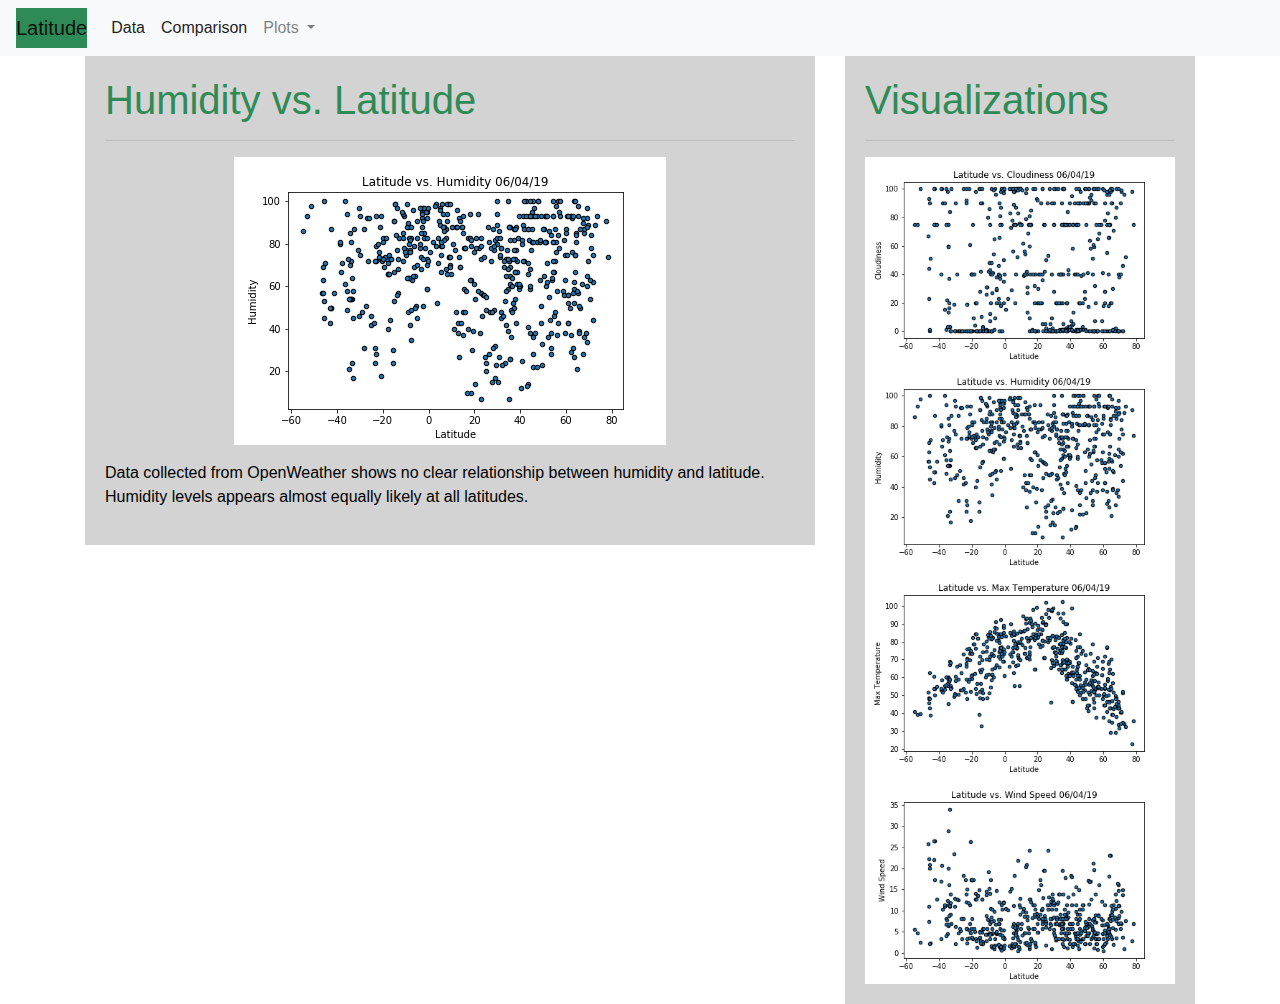
<file: humidity.html>
<!DOCTYPE html>
<html lang="en">

<head>
  <meta charset="UTF-8">
  <title>Humidity vs. Latitude</title>
  <link rel="stylesheet" href="https://stackpath.bootstrapcdn.com/bootstrap/4.3.1/css/bootstrap.min.css" integrity="sha384-ggOyR0iXCbMQv3Xipma34MD+dH/1fQ784/j6cY/iJTQUOhcWr7x9JvoRxT2MZw1T" crossorigin="anonymous">

  <script src="https://code.jquery.com/jquery-3.3.1.slim.min.js" integrity="sha384-q8i/X+965DzO0rT7abK41JStQIAqVgRVzpbzo5smXKp4YfRvH+8abtTE1Pi6jizo" crossorigin="anonymous"></script>
  <script src="https://cdnjs.cloudflare.com/ajax/libs/popper.js/1.14.7/umd/popper.min.js" integrity="sha384-UO2eT0CpHqdSJQ6hJty5KVphtPhzWj9WO1clHTMGa3JDZwrnQq4sF86dIHNDz0W1" crossorigin="anonymous"></script>
  <script src="https://stackpath.bootstrapcdn.com/bootstrap/4.3.1/js/bootstrap.min.js" integrity="sha384-JjSmVgyd0p3pXB1rRibZUAYoIIy6OrQ6VrjIEaFf/nJGzIxFDsf4x0xIM+B07jRM" crossorigin="anonymous"></script>

  <link rel="stylesheet" href="style.css"> 
</head>

<body>

    <!-- NAVBAR -->
    <nav class="navbar navbar-expand-lg navbar-light bg-light">
      <a class="navbar-brand" href="index.html">Latitude</a>
      <button class="navbar-toggler" type="button" data-toggle="collapse" data-target="#navbarSupportedContent" aria-controls="navbarSupportedContent" aria-expanded="false" aria-label="Toggle navigation">
        <span class="navbar-toggler-icon"></span>
      </button>
  
      <div class="collapse navbar-collapse" id="navbarSupportedContent">
        <ul class="navbar-nav mr-auto">
          <li class="nav-item active">
            <a class="nav-link" href="data.html">Data <span class="sr-only">(current)</span></a>
          </li>

          <li class="nav-item active">
                <a class="nav-link" href="comparison.html">Comparison <span class="sr-only">(current)</span></a>
          </li>
          <!-- DROPDOWN -->
          <li class="nav-item dropdown">
            <a class="nav-link dropdown-toggle" href="#" id="navbarDropdown" role="button" data-toggle="dropdown" aria-haspopup="true" aria-expanded="false">
              Plots
            </a>
            <div class="dropdown-menu" aria-labelledby="navbarDropdown">
              <a class="dropdown-item" href="maxtemp.html">Max Temperature</a>
              <a class="dropdown-item" href="humidity.html">Humidity </a>
              <a class="dropdown-item" href="Cloudiness.html">Cloudiness</a>
              <a class="dropdown-item" href="windspeed.html">Wind Speed</a>
            </div>
          </li>
        
        </ul>
      </div>
    </nav>



<!-- Single Row-->
<div class="container">
        <div class="row">
                <!--First of Two Columns-->
                <div class="col-lg-8 col-md-12">
                    <div class = "box"> 
                        <h1>Humidity vs. Latitude</h1>
                        <hr>
                        <img src="./Resources/LAT_HUM_BG.png" alt="Latitude vs. Humidity" class="mx-auto d-block mb-3"></a>
                        <p>Data collected from OpenWeather shows no clear relationship between humidity and latitude. Humidity levels appears almost equally likely at all latitudes. </p>


                    </div>
                </div>
                <!--Second of Two Columns-->
                <div class="col-lg-4 col-md-12">
                    <div class = "box"> 
                        <h1>Visualizations</h1>
                        <hr>
                        <a href="./Cloudiness.html"><img src="./Resources/LAT_CLOUD_BG.png" class="img-fluid" alt="Latitude vs. Cloud cover"></a>
                        <a href="./humidity.html"><img src="./Resources/LAT_HUM_BG.png" class="img-fluid" alt="Latitude vs. Humidity"></a>
                        <a href="./maxtemp.html"><img src="./Resources/LAT_TEMP_BG.png" class="img-fluid" alt="Latitude vs. Temperature"></a>
                        <a href="./windspeed.html"><img src="./Resources/LAT_WIND_BG.png" class="img-fluid" alt="Latitude vs. Wind Speed"></a>


                    </div>
                </div>
              </div>
          
</div>


  
    </body>
</file>
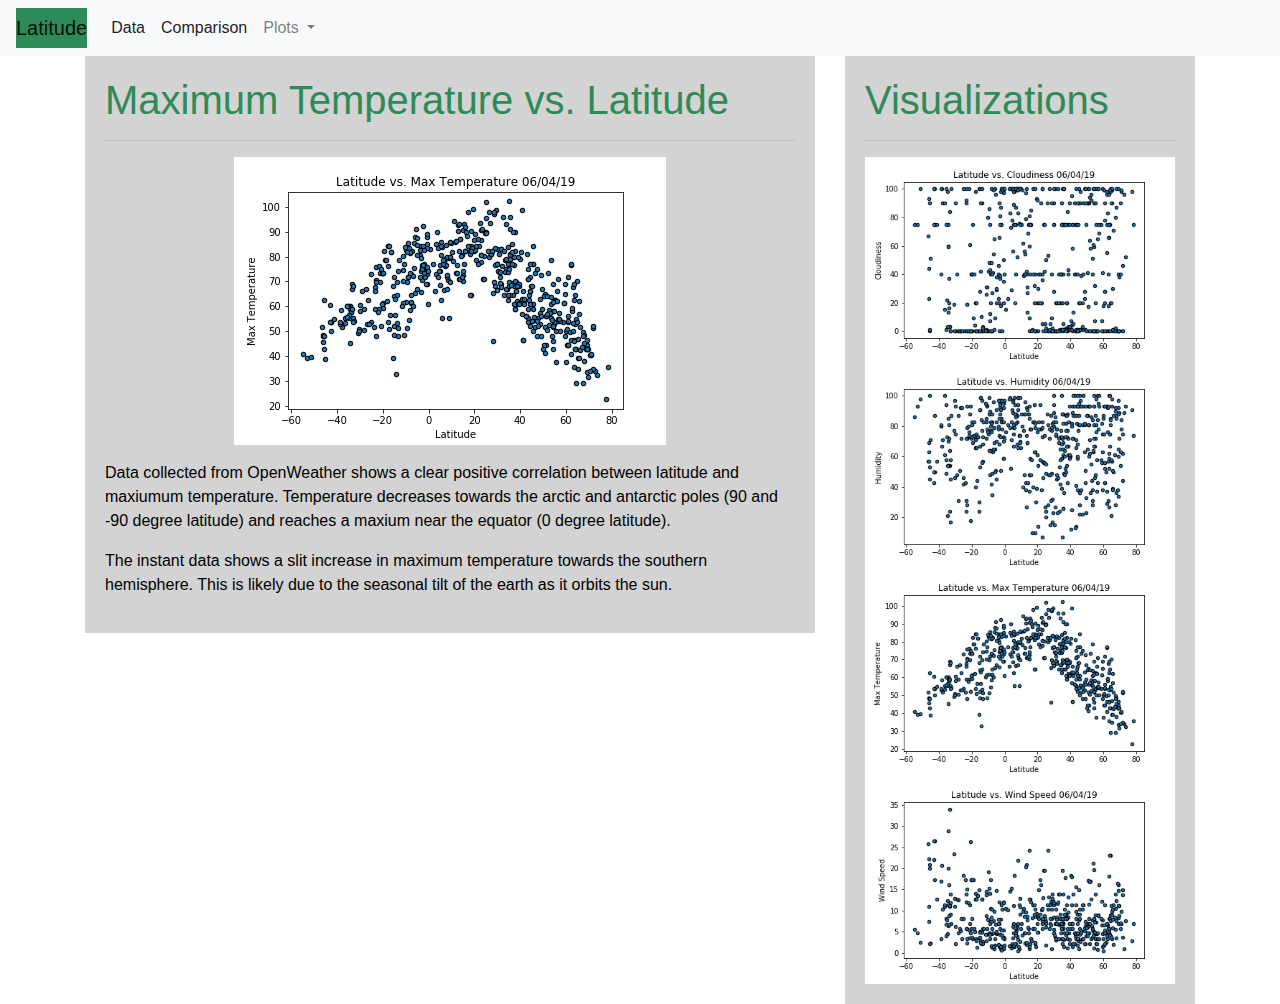
<file: maxtemp.html>
<!DOCTYPE html>
<html lang="en">

<head>
  <meta charset="UTF-8">
  <title>Latitude vs. Temperature</title>
  <link rel="stylesheet" href="https://stackpath.bootstrapcdn.com/bootstrap/4.3.1/css/bootstrap.min.css" integrity="sha384-ggOyR0iXCbMQv3Xipma34MD+dH/1fQ784/j6cY/iJTQUOhcWr7x9JvoRxT2MZw1T" crossorigin="anonymous">

  <script src="https://code.jquery.com/jquery-3.3.1.slim.min.js" integrity="sha384-q8i/X+965DzO0rT7abK41JStQIAqVgRVzpbzo5smXKp4YfRvH+8abtTE1Pi6jizo" crossorigin="anonymous"></script>
  <script src="https://cdnjs.cloudflare.com/ajax/libs/popper.js/1.14.7/umd/popper.min.js" integrity="sha384-UO2eT0CpHqdSJQ6hJty5KVphtPhzWj9WO1clHTMGa3JDZwrnQq4sF86dIHNDz0W1" crossorigin="anonymous"></script>
  <script src="https://stackpath.bootstrapcdn.com/bootstrap/4.3.1/js/bootstrap.min.js" integrity="sha384-JjSmVgyd0p3pXB1rRibZUAYoIIy6OrQ6VrjIEaFf/nJGzIxFDsf4x0xIM+B07jRM" crossorigin="anonymous"></script>

  <link rel="stylesheet" href="style.css"> 
</head>

<body>

    <!-- NAVBAR -->
    <nav class="navbar navbar-expand-lg navbar-light bg-light">
      <a class="navbar-brand" href="index.html">Latitude</a>
      <button class="navbar-toggler" type="button" data-toggle="collapse" data-target="#navbarSupportedContent" aria-controls="navbarSupportedContent" aria-expanded="false" aria-label="Toggle navigation">
        <span class="navbar-toggler-icon"></span>
      </button>
  
      <div class="collapse navbar-collapse" id="navbarSupportedContent">
        <ul class="navbar-nav mr-auto">
          <li class="nav-item active">
            <a class="nav-link" href="data.html">Data <span class="sr-only">(current)</span></a>
          </li>

          <li class="nav-item active">
                <a class="nav-link" href="comparison.html">Comparison <span class="sr-only">(current)</span></a>
          </li>
          <!-- DROPDOWN -->
          <li class="nav-item dropdown">
            <a class="nav-link dropdown-toggle" href="#" id="navbarDropdown" role="button" data-toggle="dropdown" aria-haspopup="true" aria-expanded="false">
              Plots
            </a>
             <div class="dropdown-menu" aria-labelledby="navbarDropdown">
                    <a class="dropdown-item" href="maxtemp.html">Max Temperature</a>
                    <a class="dropdown-item" href="humidity.html">Humidity </a>
                    <a class="dropdown-item" href="Cloudiness.html">Cloudiness</a>
                    <a class="dropdown-item" href="windspeed.html">Wind Speed</a>
                  </div>
            </div>
          </li>
        
        </ul>
      </div>
    </nav>



<!-- Single Row-->
<div class="container">
        <div class="row">
                <!--First of Two Columns-->
                <div class="col-lg-8 col-md-12">
                    <div class = "box"> 
                        <h1>Maximum Temperature vs. Latitude</h1>
                        <hr>
                        <img src="./Resources/LAT_TEMP_BG.png" alt="Latitude vs. Temperature" class="mx-auto d-block mb-3"></a>
                        <p>Data collected from OpenWeather shows a clear positive correlation between latitude and maxiumum temperature.  Temperature decreases towards the arctic and antarctic poles (90 and -90 degree latitude) and reaches a maxium near the equator (0 degree latitude).</p>
                        <p>The instant data shows a slit increase in maximum temperature towards the southern hemisphere.  This is likely due to the seasonal tilt of the earth as it orbits the sun.</p>
                    </div>
                </div>
                <!--Second of Two Columns-->
                <div class="col-lg-4 col-md-12">
                    <div class = "box"> 
                        <h1>Visualizations</h1>
                        <hr>
                        <a href="./Cloudiness.html"><img src="./Resources/LAT_CLOUD_BG.png" class="img-fluid" alt="Latitude vs. Cloud cover"></a>
                        <a href="./humidity.html"><img src="./Resources/LAT_HUM_BG.png" class="img-fluid" alt="Latitude vs. Humidity"></a>
                        <a href="./maxtemp.html"><img src="./Resources/LAT_TEMP_BG.png" class="img-fluid" alt="Latitude vs. Temperature"></a>
                        <a href="./windspeed.html"><img src="./Resources/LAT_WIND_BG.png" class="img-fluid" alt="Latitude vs. Wind Speed"></a>


                    </div>
                </div>
              </div>
          
</div>


  
    </body>
</file>
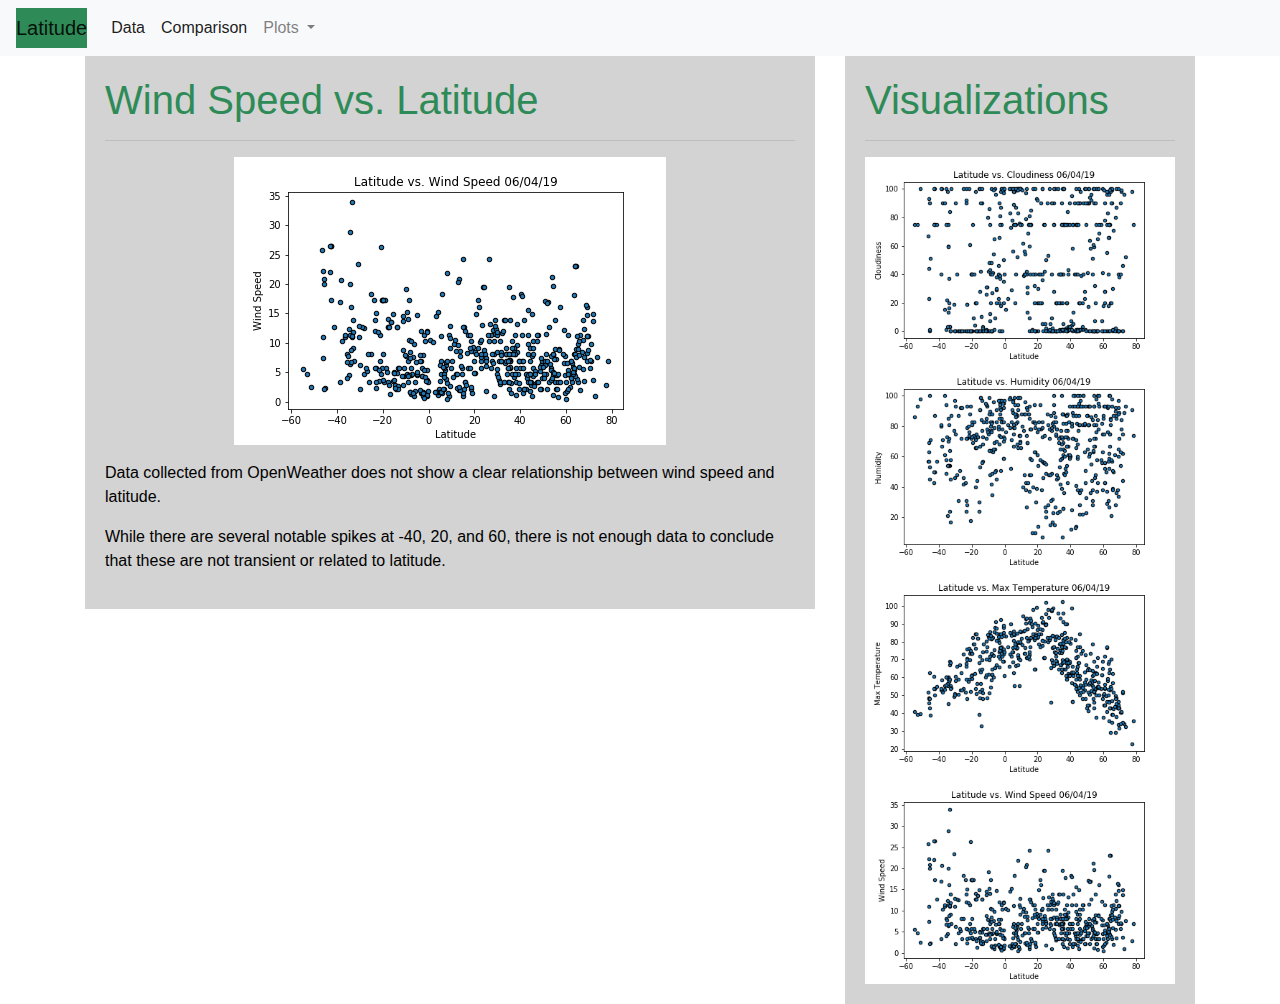
<file: windspeed.html>
<!DOCTYPE html>
<html lang="en">

<head>
  <meta charset="UTF-8">
  <title>Latitude vs. Wind Speed</title>
  <link rel="stylesheet" href="https://stackpath.bootstrapcdn.com/bootstrap/4.3.1/css/bootstrap.min.css" integrity="sha384-ggOyR0iXCbMQv3Xipma34MD+dH/1fQ784/j6cY/iJTQUOhcWr7x9JvoRxT2MZw1T" crossorigin="anonymous">

  <script src="https://code.jquery.com/jquery-3.3.1.slim.min.js" integrity="sha384-q8i/X+965DzO0rT7abK41JStQIAqVgRVzpbzo5smXKp4YfRvH+8abtTE1Pi6jizo" crossorigin="anonymous"></script>
  <script src="https://cdnjs.cloudflare.com/ajax/libs/popper.js/1.14.7/umd/popper.min.js" integrity="sha384-UO2eT0CpHqdSJQ6hJty5KVphtPhzWj9WO1clHTMGa3JDZwrnQq4sF86dIHNDz0W1" crossorigin="anonymous"></script>
  <script src="https://stackpath.bootstrapcdn.com/bootstrap/4.3.1/js/bootstrap.min.js" integrity="sha384-JjSmVgyd0p3pXB1rRibZUAYoIIy6OrQ6VrjIEaFf/nJGzIxFDsf4x0xIM+B07jRM" crossorigin="anonymous"></script>

  <link rel="stylesheet" href="style.css"> 
</head>

<body>

    <!-- NAVBAR -->
    <nav class="navbar navbar-expand-lg navbar-light bg-light">
      <a class="navbar-brand" href="index.html">Latitude</a>
      <button class="navbar-toggler" type="button" data-toggle="collapse" data-target="#navbarSupportedContent" aria-controls="navbarSupportedContent" aria-expanded="false" aria-label="Toggle navigation">
        <span class="navbar-toggler-icon"></span>
      </button>
  
      <div class="collapse navbar-collapse" id="navbarSupportedContent">
        <ul class="navbar-nav mr-auto">
          <li class="nav-item active">
            <a class="nav-link" href="data.html">Data <span class="sr-only">(current)</span></a>
          </li>

          <li class="nav-item active">
                <a class="nav-link" href="comparison.html">Comparison <span class="sr-only">(current)</span></a>
          </li>
          <!-- DROPDOWN -->
          <li class="nav-item dropdown">
            <a class="nav-link dropdown-toggle" href="#" id="navbarDropdown" role="button" data-toggle="dropdown" aria-haspopup="true" aria-expanded="false">
              Plots
            </a>
            <div class="dropdown-menu" aria-labelledby="navbarDropdown">
                    <a class="dropdown-item" href="maxtemp.html">Max Temperature</a>
                    <a class="dropdown-item" href="humidity.html">Humidity </a>
                    <a class="dropdown-item" href="Cloudiness.html">Cloudiness</a>
                    <a class="dropdown-item" href="windspeed.html">Wind Speed</a>
                  </div>
          </li>
        
        </ul>
      </div>
    </nav>



<!-- Single Row-->
<div class="container">
        <div class="row">
                <!--First of Two Columns-->
                <div class="col-lg-8 col-md-12">
                    <div class = "box"> 
                        <h1>Wind Speed vs. Latitude</h1>
                        <hr>
                        <img src="./Resources/LAT_WIND_BG.png" alt="Latitude vs. Windspeed" class="mx-auto d-block mb-3"></a>
                        <p>Data collected from OpenWeather does not show a clear relationship between wind speed and latitude.</p>
                        <p>While there are several notable spikes at -40, 20, and 60, there is not enough data to conclude that these are not transient or related to latitude.</p>
                    </div>
                </div>
                <!--Second of Two Columns-->
                <div class="col-lg-4 col-md-12">
                    <div class = "box"> 
                        <h1>Visualizations</h1>
                        <hr>
                        <a href="./Cloudiness.html"><img src="./Resources/LAT_CLOUD_BG.png" class="img-fluid" alt="Latitude vs. Cloud cover"></a>
                        <a href="./humidity.html"><img src="./Resources/LAT_HUM_BG.png" class="img-fluid" alt="Latitude vs. Humidity"></a>
                        <a href="./maxtemp.html"><img src="./Resources/LAT_TEMP_BG.png" class="img-fluid" alt="Latitude vs. Temperature"></a>
                        <a href="./windspeed.html"><img src="./Resources/LAT_WIND_BG.png" class="img-fluid" alt="Latitude vs. Wind Speed"></a>


                    </div>
                </div>
              </div>
          
</div>


  
    </body>
</file>
<file: style.css>
.box {
   /* height: 1000px; */
    padding: 20px;
    color: #fff;
    background: lightgrey;
  }
  
  .margin-top-80 {
    margin-top: 80px;
  }

  .thumb {
    border: 1px solid #ddd;
    border-radius: 4px;
    padding: 5px;
    width: 300px;
    height: 200px;
    margin-top: 10px;
    margin-bottom: 10px;
  }
  
 .thumb:hover {
    box-shadow: 0 0 2px 1px rgba(0, 140, 186, 0.5);
  }
  
  h1 {
      color: seagreen;
  }

  p {
    color: black;

  }

  .navbar-brand {
      background-color: seagreen;
      font: bold;
      
  }
   @media (max-width: 600px) { 
   .navbar {
        background-color: seagreen !important;
        
    }
   }
</file>
